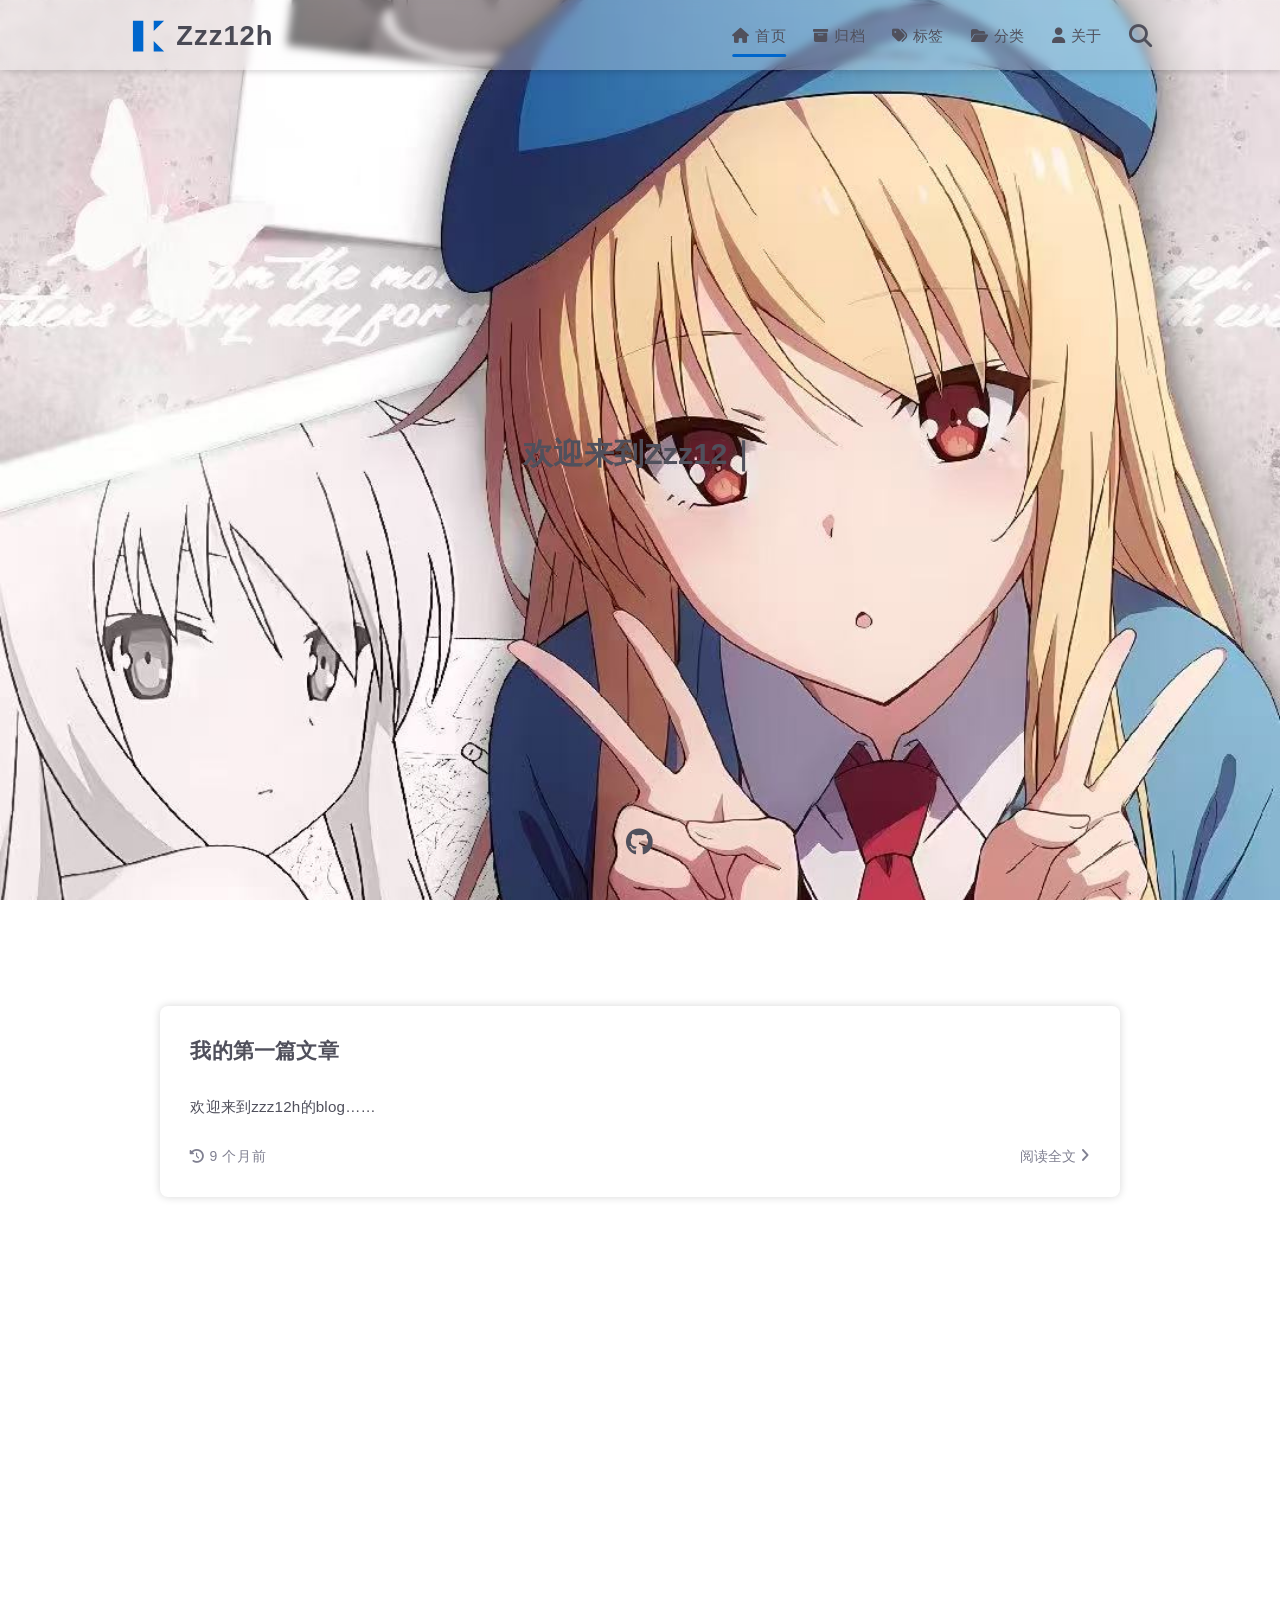
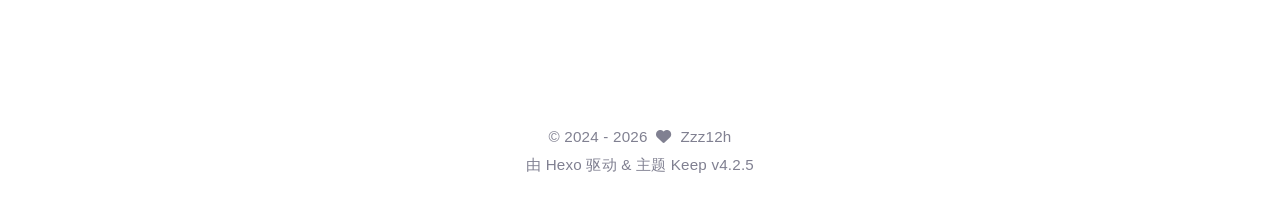
<file: index.html>
<!DOCTYPE html>
<html lang="zh-CN">
<head>
    <meta charset="utf-8">
    <meta name="viewport" content="width=device-width, initial-scale=1, maximum-scale=1">
    <meta name="keywords" content="博客, 极简, 前端">
    <meta name="description" content="这里是我的个人小站">
    <meta name="author" content="Zzz12h">
    
    <title>
        
        Zzz12h
    </title>
    
<link rel="stylesheet" href="/css/style.css">

    
        <link rel="shortcut icon" href="/images/logo.svg">
    
    
<link rel="stylesheet" href="/font/css/fontawesome.min.css">

    
<link rel="stylesheet" href="/font/css/regular.min.css">

    
<link rel="stylesheet" href="/font/css/solid.min.css">

    
<link rel="stylesheet" href="/font/css/brands.min.css">

    
        
            
        
    
    <script class="keep-theme-configurations">
    const KEEP = window.KEEP || {}
    KEEP.hexo_config = {"hostname":"example.com","root":"/","language":"zh-CN","path":"search.xml"}
    KEEP.theme_config = {"base_info":{"primary_color":"#0066cc","title":"Zzz12h","author":"Zzz12h","avatar":"/images/avatar.svg","logo":"/images/logo.svg","favicon":"/images/logo.svg"},"menu":{"home":"/","archives":"/archives","Home":"/ || fas fa-home","Archives":"/archives || fas fa-box-archive","Tags":"/tags || fas fa-tags","Categories":"/categories || fas fa-folder-open","About":"/about || fas fa-user"},"first_screen":{"enable":true,"background_img":"/images/my-bg.jpg","background_img_dark":"/images/my-bg.jpg","description":"欢迎来到Zzz12h的blog！","hitokoto":false},"social_contact":{"enable":true,"links":{"github":"https://github.com/zzz12h","weixin":null,"qq":null,"weibo":null,"zhihu":null,"twitter":null,"x":null,"facebook":null,"email":null}},"scroll":{"progress_bar":false,"percent":false,"hide_header":true},"home":{"announcement":null,"category":false,"tag":false,"post_datetime":"updated"},"post":{"author_badge":{"enable":true,"level_badge":true,"custom_badge":["One","Two","Three"]},"word_count":{"wordcount":true,"min2read":true,"enable":true},"datetime_format":"YYYY-MM-DD HH:mm:ss","copyright_info":true,"share":false,"reward":{"enable":false,"img_link":null,"text":null,"icon":null},"toc":{"enable":true}},"code_block":{"tools":{"enable":false,"style":"default"},"highlight_theme":"default"},"toc":{"enable":false,"number":false,"expand_all":false,"init_open":true,"layout":"right"},"website_count":{"busuanzi_count":{"enable":true,"site_uv":true,"site_pv":true,"page_pv":true}},"local_search":{"enable":true,"preload":true},"comment":{"enable":true,"use":"giscus","valine":{"appid":null,"appkey":null,"server_urls":null,"placeholder":null},"gitalk":{"github_id":null,"github_admins":null,"repository":null,"client_id":null,"client_secret":null,"proxy":null},"twikoo":{"env_id":null,"region":null,"version":"1.6.39"},"waline":{"server_url":null,"reaction":false,"version":"3.3.2"},"giscus":{"repo":"zzz12h/zzz12h.github.io","repo_id":"R_kgDORac9SQ","category":"Announcements","category_id":"DIC_kwDORac9Sc4C3Zkh","reactions_enabled":true},"artalk":{"server":null},"disqus":{"shortname":null}},"rss":{"enable":false},"lazyload":{"enable":false},"cdn":{"enable":false,"provider":"cdnjs"},"pjax":{"enable":false},"footer":{"since":2024,"word_count":false,"site_deploy":{"enable":false,"provider":"github","url":null},"record":{"enable":false,"list":[{"code":null,"link":null}]},"site_uv":true,"site_pv":true},"inject":{"enable":true,"css":[null],"js":[null],"head":["<link rel=\"stylesheet\" href=\"https://unpkg.com/lxgw-wenkai-screen-webfont@1.1.0/style.css\">","<style>body { font-family: \"LXGW WenKai\", sans-serif !important; line-height: 1.8 !important; }</style>"]},"root":"","source_data":{},"version":"4.2.5"}
    KEEP.language_ago = {"second":"%s 秒前","minute":"%s 分钟前","hour":"%s 小时前","day":"%s 天前","week":"%s 周前","month":"%s 个月前","year":"%s 年前"}
    KEEP.language_code_block = {"copy":"复制代码","copied":"已复制","fold":"折叠代码块","folded":"已折叠"}
    KEEP.language_copy_copyright = {"copy":"复制版权信息","copied":"已复制","title":"原文标题","author":"原文作者","link":"原文链接"}
  </script>
<meta name="generator" content="Hexo 7.3.0"></head>


<body>
<div class="progress-bar-container">
    

    
</div>



<main class="page-container border-box">
    <!-- home first screen  -->
    
        
<div class="first-screen-container border-box flex-center fade-in-down-animation">
    <div class="first-screen-content border-box">
        <div class="top-placeholder border-box"></div>

        <div class="middle-placeholder border-box">
            
                <div class="description border-box">
                    
                        
                            
                                <div class="desc-item border-box"><span class="desc">欢迎来到Zzz12h的blog！</span><span class="cursor">｜</span></div>
                            
                        
                    
                </div>
            

            
        </div>

        <div class="bottom-placeholder border-box">
            
                <div class="sc-icon-list border-box">
                    <!-- fontawesome icons -->
                    
                        
                            
                            <div class="tooltip sc-icon-item "
                                 data-tooltip-content="GitHub"
                                 
                                 
                            >
                                
                                    
                                    
                                        <a target="_blank" href="https://github.com/zzz12h">
                                            <i class="fab fa-github"></i>
                                        </a>
                                    
                                
                            </div>
                        
                    
                        
                    
                        
                    
                        
                    
                        
                    
                        
                    
                        
                    
                        
                    
                        
                    

                    <!-- custom svg icons -->
                    
                    
                </div>
            
        </div>
    </div>
</div>

    

    <!-- page content -->
    <div class="page-main-content border-box is-home">
        <div class="page-main-content-top">
            
<header class="header-wrapper transparent-1">

    <div class="border-box header-content has-first-screen">
        <div class="left flex-start border-box">
            
                <a class="logo-image border-box" href="/">
                    <img src="/images/logo.svg">
                </a>
            
            <a class="site-name border-box" href="/">
               Zzz12h
            </a>
        </div>

        <div class="right border-box">
            <div class="pc border-box">
                <ul class="menu-list border-box">
                    
                        
                        <li class="menu-item flex-start border-box active">
                            <a class="menu-text-color border-box" href="/">
                                
                                    <i class="menu-text-color menu-icon fas fa-home"></i>
                                
                                首页
                                
                            </a>
                            
                        </li>
                    
                        
                        <li class="menu-item flex-start border-box">
                            <a class="menu-text-color border-box" href="/archives">
                                
                                    <i class="menu-text-color menu-icon fas fa-box-archive"></i>
                                
                                归档
                                
                            </a>
                            
                        </li>
                    
                        
                        <li class="menu-item flex-start border-box">
                            <a class="menu-text-color border-box" href="/tags">
                                
                                    <i class="menu-text-color menu-icon fas fa-tags"></i>
                                
                                标签
                                
                            </a>
                            
                        </li>
                    
                        
                        <li class="menu-item flex-start border-box">
                            <a class="menu-text-color border-box" href="/categories">
                                
                                    <i class="menu-text-color menu-icon fas fa-folder-open"></i>
                                
                                分类
                                
                            </a>
                            
                        </li>
                    
                        
                        <li class="menu-item flex-start border-box">
                            <a class="menu-text-color border-box" href="/about">
                                
                                    <i class="menu-text-color menu-icon fas fa-user"></i>
                                
                                关于
                                
                            </a>
                            
                        </li>
                    
                    
                        <li class="menu-item search search-popup-trigger">
                            <i class="menu-text-color fas search fa-search"></i>
                        </li>
                    
                </ul>
            </div>
            <div class="mobile border-box flex-start">
                
                    <div class="icon-item search search-popup-trigger"><i class="fas fa-search"></i></div>
                
                <div class="icon-item menu-bar">
                    <div class="menu-bar-middle"></div>
                </div>
            </div>
        </div>
    </div>

    <div class="header-drawer">
        <ul class="drawer-menu-list border-box">
            
                
                <li class="drawer-menu-item border-box not-sub-menu active">
                    <label class="drawer-menu-label border-box">
                        <a class="drawer-menu-text-color left-side flex-start border-box" href="/">
                            
                                <span class="menu-icon-wrap border-box flex-center">
                                    <i class="drawer-menu-text-color menu-icon fas fa-home"></i>
                                </span>
                            
                            首页
                        </a>
                        
                    </label>
                    
                </li>
            
                
                <li class="drawer-menu-item border-box not-sub-menu">
                    <label class="drawer-menu-label border-box">
                        <a class="drawer-menu-text-color left-side flex-start border-box" href="/archives">
                            
                                <span class="menu-icon-wrap border-box flex-center">
                                    <i class="drawer-menu-text-color menu-icon fas fa-box-archive"></i>
                                </span>
                            
                            归档
                        </a>
                        
                    </label>
                    
                </li>
            
                
                <li class="drawer-menu-item border-box not-sub-menu">
                    <label class="drawer-menu-label border-box">
                        <a class="drawer-menu-text-color left-side flex-start border-box" href="/tags">
                            
                                <span class="menu-icon-wrap border-box flex-center">
                                    <i class="drawer-menu-text-color menu-icon fas fa-tags"></i>
                                </span>
                            
                            标签
                        </a>
                        
                    </label>
                    
                </li>
            
                
                <li class="drawer-menu-item border-box not-sub-menu">
                    <label class="drawer-menu-label border-box">
                        <a class="drawer-menu-text-color left-side flex-start border-box" href="/categories">
                            
                                <span class="menu-icon-wrap border-box flex-center">
                                    <i class="drawer-menu-text-color menu-icon fas fa-folder-open"></i>
                                </span>
                            
                            分类
                        </a>
                        
                    </label>
                    
                </li>
            
                
                <li class="drawer-menu-item border-box not-sub-menu">
                    <label class="drawer-menu-label border-box">
                        <a class="drawer-menu-text-color left-side flex-start border-box" href="/about">
                            
                                <span class="menu-icon-wrap border-box flex-center">
                                    <i class="drawer-menu-text-color menu-icon fas fa-user"></i>
                                </span>
                            
                            关于
                        </a>
                        
                    </label>
                    
                </li>
            
        </ul>
    </div>

    <div class="window-mask"></div>

</header>


        </div>

        <div class="page-main-content-middle border-box">

            <div class="main-content border-box">
                

                    <div class="home-content-container fade-in-down-animation">
    
    <ul class="home-post-list border-box">
        
            <li class="home-post-item">

                

                <div class="home-post-item-bottom border-box">
                    
                    <h3 class="home-post-title border-box">
                        <a href="/2026/02/27/%E6%88%91%E7%9A%84%E7%AC%AC%E4%B8%80%E7%AF%87%E6%96%87%E7%AB%A0/">
                            我的第一篇文章
                        </a>
                    </h3>

                    <div class="home-post-content keep-markdown-body">
                        
                            欢迎来到zzz12h的blog……

                        
                    </div>

                    

<div class="post-meta-info-container border-box home">
    <div class="post-meta-info border-box">
        
            <span class="meta-info-item border-box">
                <i class="icon fa-solid fa-history"></i>&nbsp;<span class="home-post-history"
                                                                                data-updated="Fri Feb 27 2026 22:32:51 GMT+0800"
                >2026-02-27 22:32:51</span>
            </span>
        

        

        

        

        
        
        
        
    </div>

    
        <a class="home-read-more" href="/2026/02/27/%E6%88%91%E7%9A%84%E7%AC%AC%E4%B8%80%E7%AF%87%E6%96%87%E7%AB%A0/">阅读全文&nbsp;<i class="icon fas fa-angle-right"></i></a>
    
</div>

                </div>
            </li>
        
    </ul>
    



</div>


                
            </div>
        </div>

        <div class="page-main-content-bottom border-box">
            
<footer class="footer border-box">
    <div class="copyright-info info-item">
    &copy;&nbsp;<span>2024</span>&nbsp;-&nbsp;2026
    
            &nbsp;<i class="fas fa-heart icon-animate"></i>&nbsp;&nbsp;<a href="/">Zzz12h</a>
        
    </div>

    <div class="theme-info info-item">
        由&nbsp;<a target="_blank" href="https://hexo.io">Hexo</a>&nbsp;驱动&nbsp;&&nbsp;主题&nbsp;<a class="keep-version" target="_blank" href="https://github.com/XPoet/hexo-theme-keep">Keep</a>
    </div>

    

    
        <div class="count-info info-item">
            

            
                <span class="count-item border-box uv">
                    <span class="item-type border-box">访客数</span>
                    <span class="item-value border-box uv" id="busuanzi_value_site_uv"></span>
                </span>
            

            
                <span class="count-item border-box pv">
                    <span class="item-type border-box">访问量</span>
                    <span class="item-value border-box pv" id="busuanzi_value_site_pv"></span>
                </span>
            
        </div>
    

    
</footer>

        </div>
    </div>

    <!-- post tools -->
    

    <!-- side tools -->
    <div class="side-tools">
        <div class="side-tools-container border-box side-tools-show-handle">
    <ul class="side-tools-list side-tools-show-handle border-box">
        <li class="tools-item tool-font-adjust-plus flex-center">
            <i class="fas fa-search-plus"></i>
        </li>

        <li class="tools-item tool-font-adjust-minus flex-center">
            <i class="fas fa-search-minus"></i>
        </li>

        <!-- toggle mode -->
        
            <li class="tools-item tool-toggle-theme-mode flex-center">
                <i class="fas fa-moon"></i>
            </li>
        

        <!-- rss -->
        

        <!-- to bottom -->
        <li class="tools-item tool-scroll-to-bottom flex-center">
            <i class="fas fa-arrow-down"></i>
        </li>
    </ul>

    <ul class="exposed-tools-list border-box">
        

        

        <li class="tools-item tool-toggle-show flex-center">
            <i class="fas fa-cog fa-spin"></i>
        </li>

        <li class="tools-item tool-scroll-to-top flex-center show-arrow">
            <i class="arrow fas fa-arrow-up"></i>
            <span class="percent"></span>
        </li>
    </ul>
</div>

    </div>

    <!-- image mask -->
    <div class="zoom-in-image-mask">
    <img class="zoom-in-image">
</div>


    <!-- local search -->
    
        <div class="search-pop-overlay">
    <div class="popup search-popup">
        <div class="search-header">
          <span class="search-input-field-pre">
            <i class="fas fa-keyboard"></i>
          </span>
            <div class="search-input-container">
                <input autocomplete="off"
                       autocorrect="off"
                       autocapitalize="off"
                       placeholder="搜索..."
                       spellcheck="false"
                       type="search"
                       class="search-input"
                >
            </div>
            <span class="close-popup-btn">
                <i class="fas fa-times"></i>
            </span>
        </div>
        <div id="search-result">
            <div id="no-result">
                <i class="fas fa-spinner fa-pulse fa-5x fa-fw"></i>
            </div>
        </div>
    </div>
</div>

    

    <!-- tablet toc -->
    
</main>






<!-- common js -->

<script src="/js/utils.js"></script>

<script src="/js/header-shrink.js"></script>

<script src="/js/back2top.js"></script>

<script src="/js/toggle-theme.js"></script>

<script src="/js/code-block.js"></script>

<script src="/js/main.js"></script>

<script src="/js/libs/anime.min.js"></script>


<!-- local search -->

    
<script src="/js/local-search.js"></script>



<!-- lazyload -->


<div class="">
    <!-- home page -->
    
        
<script src="/js/page/home-page.js"></script>

    

    <!-- post page -->
    

    <!-- categories page -->
    

    <!-- links page -->
    

    <!-- photos page -->
    

    <!-- tools page -->
    
</div>

<!-- mermaid -->


<!-- pjax -->



    
        
    

</body>
</html>
</file>
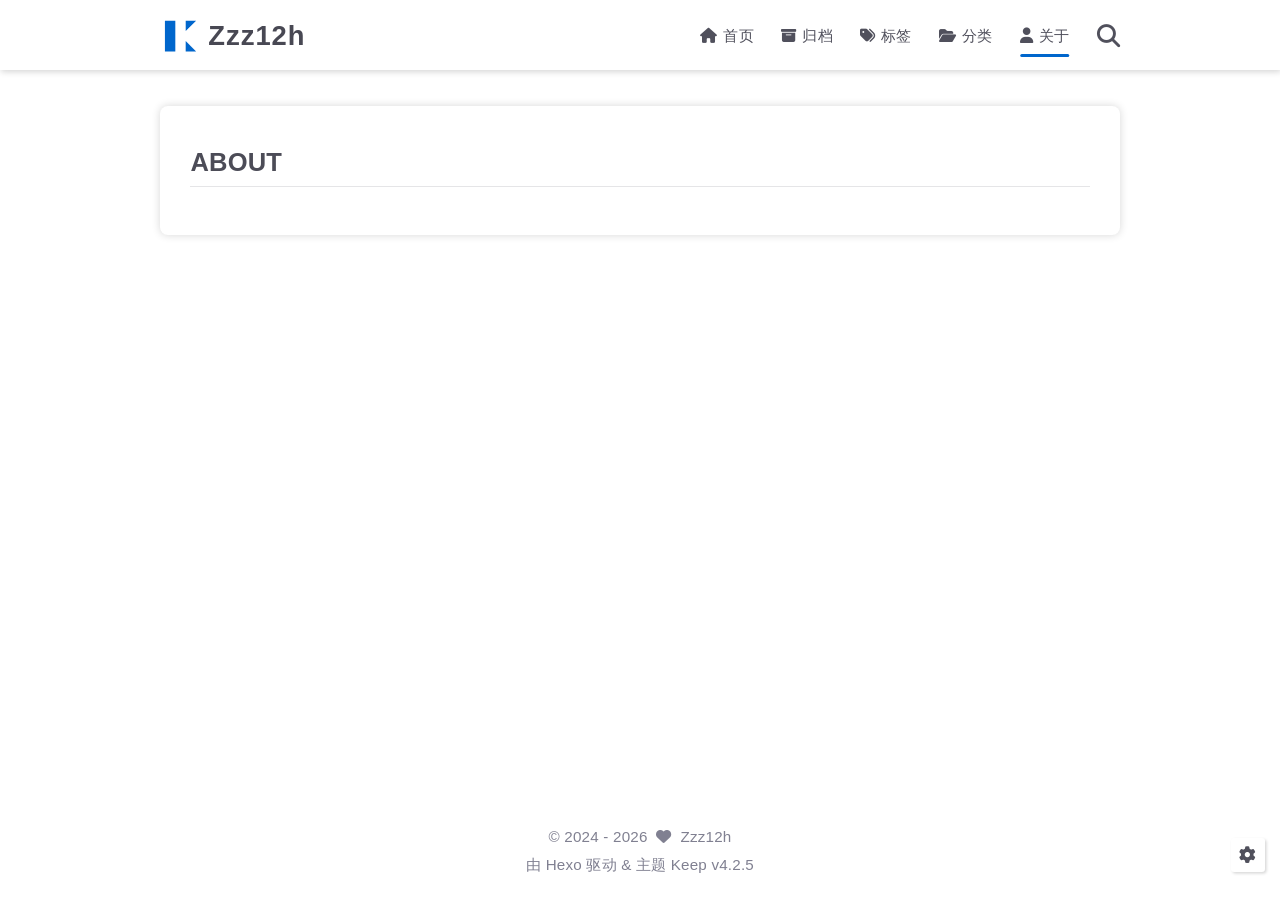
<file: about/index.html>
<!DOCTYPE html>
<html lang="zh-CN">
<head>
    <meta charset="utf-8">
    <meta name="viewport" content="width=device-width, initial-scale=1, maximum-scale=1">
    <meta name="keywords" content="博客, 极简, 前端">
    <meta name="description" content="这里是我的个人小站">
    <meta name="author" content="Zzz12h">
    
    <title>
        
            关于 |
        
        Zzz12h
    </title>
    
<link rel="stylesheet" href="/css/style.css">

    
        <link rel="shortcut icon" href="/images/logo.svg">
    
    
<link rel="stylesheet" href="/font/css/fontawesome.min.css">

    
<link rel="stylesheet" href="/font/css/regular.min.css">

    
<link rel="stylesheet" href="/font/css/solid.min.css">

    
<link rel="stylesheet" href="/font/css/brands.min.css">

    
        
            
        
    
    <script class="keep-theme-configurations">
    const KEEP = window.KEEP || {}
    KEEP.hexo_config = {"hostname":"example.com","root":"/","language":"zh-CN","path":"search.xml"}
    KEEP.theme_config = {"base_info":{"primary_color":"#0066cc","title":"Zzz12h","author":"Zzz12h","avatar":"/images/avatar.svg","logo":"/images/logo.svg","favicon":"/images/logo.svg"},"menu":{"home":"/","archives":"/archives","Home":"/ || fas fa-home","Archives":"/archives || fas fa-box-archive","Tags":"/tags || fas fa-tags","Categories":"/categories || fas fa-folder-open","About":"/about || fas fa-user"},"first_screen":{"enable":true,"background_img":"/images/my-bg.jpg","background_img_dark":"/images/my-bg.jpg","description":"欢迎来到Zzz12h的blog！","hitokoto":false},"social_contact":{"enable":true,"links":{"github":"https://github.com/zzz12h","weixin":null,"qq":null,"weibo":null,"zhihu":null,"twitter":null,"x":null,"facebook":null,"email":null}},"scroll":{"progress_bar":false,"percent":false,"hide_header":true},"home":{"announcement":null,"category":false,"tag":false,"post_datetime":"updated"},"post":{"author_badge":{"enable":true,"level_badge":true,"custom_badge":["One","Two","Three"]},"word_count":{"wordcount":true,"min2read":true,"enable":true},"datetime_format":"YYYY-MM-DD HH:mm:ss","copyright_info":true,"share":false,"reward":{"enable":false,"img_link":null,"text":null,"icon":null},"toc":{"enable":true}},"code_block":{"tools":{"enable":false,"style":"default"},"highlight_theme":"default"},"toc":{"enable":false,"number":false,"expand_all":false,"init_open":true,"layout":"right"},"website_count":{"busuanzi_count":{"enable":true,"site_uv":true,"site_pv":true,"page_pv":true}},"local_search":{"enable":true,"preload":true},"comment":{"enable":true,"use":"giscus","valine":{"appid":null,"appkey":null,"server_urls":null,"placeholder":null},"gitalk":{"github_id":null,"github_admins":null,"repository":null,"client_id":null,"client_secret":null,"proxy":null},"twikoo":{"env_id":null,"region":null,"version":"1.6.39"},"waline":{"server_url":null,"reaction":false,"version":"3.3.2"},"giscus":{"repo":"zzz12h/zzz12h.github.io","repo_id":"R_kgDORac9SQ","category":"Announcements","category_id":"DIC_kwDORac9Sc4C3Zkh","reactions_enabled":true},"artalk":{"server":null},"disqus":{"shortname":null}},"rss":{"enable":false},"lazyload":{"enable":false},"cdn":{"enable":false,"provider":"cdnjs"},"pjax":{"enable":false},"footer":{"since":2024,"word_count":false,"site_deploy":{"enable":false,"provider":"github","url":null},"record":{"enable":false,"list":[{"code":null,"link":null}]},"site_uv":true,"site_pv":true},"inject":{"enable":true,"css":[null],"js":[null],"head":["<link rel=\"stylesheet\" href=\"https://unpkg.com/lxgw-wenkai-screen-webfont@1.1.0/style.css\">","<style>body { font-family: \"LXGW WenKai\", sans-serif !important; line-height: 1.8 !important; }</style>"]},"root":"","source_data":{},"version":"4.2.5"}
    KEEP.language_ago = {"second":"%s 秒前","minute":"%s 分钟前","hour":"%s 小时前","day":"%s 天前","week":"%s 周前","month":"%s 个月前","year":"%s 年前"}
    KEEP.language_code_block = {"copy":"复制代码","copied":"已复制","fold":"折叠代码块","folded":"已折叠"}
    KEEP.language_copy_copyright = {"copy":"复制版权信息","copied":"已复制","title":"原文标题","author":"原文作者","link":"原文链接"}
  </script>
<meta name="generator" content="Hexo 7.3.0"></head>


<body>
<div class="progress-bar-container">
    

    
</div>



<main class="page-container border-box">
    <!-- home first screen  -->
    

    <!-- page content -->
    <div class="page-main-content border-box">
        <div class="page-main-content-top">
            
<header class="header-wrapper">

    <div class="border-box header-content">
        <div class="left flex-start border-box">
            
                <a class="logo-image border-box" href="/">
                    <img src="/images/logo.svg">
                </a>
            
            <a class="site-name border-box" href="/">
               Zzz12h
            </a>
        </div>

        <div class="right border-box">
            <div class="pc border-box">
                <ul class="menu-list border-box">
                    
                        
                        <li class="menu-item flex-start border-box">
                            <a class="menu-text-color border-box" href="/">
                                
                                    <i class="menu-text-color menu-icon fas fa-home"></i>
                                
                                首页
                                
                            </a>
                            
                        </li>
                    
                        
                        <li class="menu-item flex-start border-box">
                            <a class="menu-text-color border-box" href="/archives">
                                
                                    <i class="menu-text-color menu-icon fas fa-box-archive"></i>
                                
                                归档
                                
                            </a>
                            
                        </li>
                    
                        
                        <li class="menu-item flex-start border-box">
                            <a class="menu-text-color border-box" href="/tags">
                                
                                    <i class="menu-text-color menu-icon fas fa-tags"></i>
                                
                                标签
                                
                            </a>
                            
                        </li>
                    
                        
                        <li class="menu-item flex-start border-box">
                            <a class="menu-text-color border-box" href="/categories">
                                
                                    <i class="menu-text-color menu-icon fas fa-folder-open"></i>
                                
                                分类
                                
                            </a>
                            
                        </li>
                    
                        
                        <li class="menu-item flex-start border-box active">
                            <a class="menu-text-color border-box" href="/about">
                                
                                    <i class="menu-text-color menu-icon fas fa-user"></i>
                                
                                关于
                                
                            </a>
                            
                        </li>
                    
                    
                        <li class="menu-item search search-popup-trigger">
                            <i class="menu-text-color fas search fa-search"></i>
                        </li>
                    
                </ul>
            </div>
            <div class="mobile border-box flex-start">
                
                    <div class="icon-item search search-popup-trigger"><i class="fas fa-search"></i></div>
                
                <div class="icon-item menu-bar">
                    <div class="menu-bar-middle"></div>
                </div>
            </div>
        </div>
    </div>

    <div class="header-drawer">
        <ul class="drawer-menu-list border-box">
            
                
                <li class="drawer-menu-item border-box not-sub-menu">
                    <label class="drawer-menu-label border-box">
                        <a class="drawer-menu-text-color left-side flex-start border-box" href="/">
                            
                                <span class="menu-icon-wrap border-box flex-center">
                                    <i class="drawer-menu-text-color menu-icon fas fa-home"></i>
                                </span>
                            
                            首页
                        </a>
                        
                    </label>
                    
                </li>
            
                
                <li class="drawer-menu-item border-box not-sub-menu">
                    <label class="drawer-menu-label border-box">
                        <a class="drawer-menu-text-color left-side flex-start border-box" href="/archives">
                            
                                <span class="menu-icon-wrap border-box flex-center">
                                    <i class="drawer-menu-text-color menu-icon fas fa-box-archive"></i>
                                </span>
                            
                            归档
                        </a>
                        
                    </label>
                    
                </li>
            
                
                <li class="drawer-menu-item border-box not-sub-menu">
                    <label class="drawer-menu-label border-box">
                        <a class="drawer-menu-text-color left-side flex-start border-box" href="/tags">
                            
                                <span class="menu-icon-wrap border-box flex-center">
                                    <i class="drawer-menu-text-color menu-icon fas fa-tags"></i>
                                </span>
                            
                            标签
                        </a>
                        
                    </label>
                    
                </li>
            
                
                <li class="drawer-menu-item border-box not-sub-menu">
                    <label class="drawer-menu-label border-box">
                        <a class="drawer-menu-text-color left-side flex-start border-box" href="/categories">
                            
                                <span class="menu-icon-wrap border-box flex-center">
                                    <i class="drawer-menu-text-color menu-icon fas fa-folder-open"></i>
                                </span>
                            
                            分类
                        </a>
                        
                    </label>
                    
                </li>
            
                
                <li class="drawer-menu-item border-box not-sub-menu active">
                    <label class="drawer-menu-label border-box">
                        <a class="drawer-menu-text-color left-side flex-start border-box" href="/about">
                            
                                <span class="menu-icon-wrap border-box flex-center">
                                    <i class="drawer-menu-text-color menu-icon fas fa-user"></i>
                                </span>
                            
                            关于
                        </a>
                        
                    </label>
                    
                </li>
            
        </ul>
    </div>

    <div class="window-mask"></div>

</header>


        </div>

        <div class="page-main-content-middle border-box">

            <div class="main-content border-box">
                

                    

<div class="fade-in-down-animation">
    <div class="page-template-container border-box keep-container ">
        <!-- page top -->
        

        <!-- page bottom -->
        <div class="page-template-bottom border-box">
            <!-- use page template -->
            

            <!-- page content -->
            <div class="page-content border-box keep-markdown-body ">
                
                    <h1>ABOUT</h1>
                
            </div>

            <!-- comment plugin -->
            
        </div>
    </div>
</div>


                
            </div>
        </div>

        <div class="page-main-content-bottom border-box">
            
<footer class="footer border-box">
    <div class="copyright-info info-item">
    &copy;&nbsp;<span>2024</span>&nbsp;-&nbsp;2026
    
            &nbsp;<i class="fas fa-heart icon-animate"></i>&nbsp;&nbsp;<a href="/">Zzz12h</a>
        
    </div>

    <div class="theme-info info-item">
        由&nbsp;<a target="_blank" href="https://hexo.io">Hexo</a>&nbsp;驱动&nbsp;&&nbsp;主题&nbsp;<a class="keep-version" target="_blank" href="https://github.com/XPoet/hexo-theme-keep">Keep</a>
    </div>

    

    
        <div class="count-info info-item">
            

            
                <span class="count-item border-box uv">
                    <span class="item-type border-box">访客数</span>
                    <span class="item-value border-box uv" id="busuanzi_value_site_uv"></span>
                </span>
            

            
                <span class="count-item border-box pv">
                    <span class="item-type border-box">访问量</span>
                    <span class="item-value border-box pv" id="busuanzi_value_site_pv"></span>
                </span>
            
        </div>
    

    
</footer>

        </div>
    </div>

    <!-- post tools -->
    

    <!-- side tools -->
    <div class="side-tools">
        <div class="side-tools-container border-box ">
    <ul class="side-tools-list side-tools-show-handle border-box">
        <li class="tools-item tool-font-adjust-plus flex-center">
            <i class="fas fa-search-plus"></i>
        </li>

        <li class="tools-item tool-font-adjust-minus flex-center">
            <i class="fas fa-search-minus"></i>
        </li>

        <!-- toggle mode -->
        
            <li class="tools-item tool-toggle-theme-mode flex-center">
                <i class="fas fa-moon"></i>
            </li>
        

        <!-- rss -->
        

        <!-- to bottom -->
        <li class="tools-item tool-scroll-to-bottom flex-center">
            <i class="fas fa-arrow-down"></i>
        </li>
    </ul>

    <ul class="exposed-tools-list border-box">
        

        

        <li class="tools-item tool-toggle-show flex-center">
            <i class="fas fa-cog fa-spin"></i>
        </li>

        <li class="tools-item tool-scroll-to-top flex-center show-arrow">
            <i class="arrow fas fa-arrow-up"></i>
            <span class="percent"></span>
        </li>
    </ul>
</div>

    </div>

    <!-- image mask -->
    <div class="zoom-in-image-mask">
    <img class="zoom-in-image">
</div>


    <!-- local search -->
    
        <div class="search-pop-overlay">
    <div class="popup search-popup">
        <div class="search-header">
          <span class="search-input-field-pre">
            <i class="fas fa-keyboard"></i>
          </span>
            <div class="search-input-container">
                <input autocomplete="off"
                       autocorrect="off"
                       autocapitalize="off"
                       placeholder="搜索..."
                       spellcheck="false"
                       type="search"
                       class="search-input"
                >
            </div>
            <span class="close-popup-btn">
                <i class="fas fa-times"></i>
            </span>
        </div>
        <div id="search-result">
            <div id="no-result">
                <i class="fas fa-spinner fa-pulse fa-5x fa-fw"></i>
            </div>
        </div>
    </div>
</div>

    

    <!-- tablet toc -->
    
</main>





<!-- common js -->

<script src="/js/utils.js"></script>

<script src="/js/header-shrink.js"></script>

<script src="/js/back2top.js"></script>

<script src="/js/toggle-theme.js"></script>

<script src="/js/code-block.js"></script>

<script src="/js/main.js"></script>

<script src="/js/libs/anime.min.js"></script>


<!-- local search -->

    
<script src="/js/local-search.js"></script>



<!-- lazyload -->


<div class="">
    <!-- home page -->
    

    <!-- post page -->
    

    <!-- categories page -->
    

    <!-- links page -->
    

    <!-- photos page -->
    

    <!-- tools page -->
    
</div>

<!-- mermaid -->


<!-- pjax -->



    
        
    

</body>
</html>
</file>
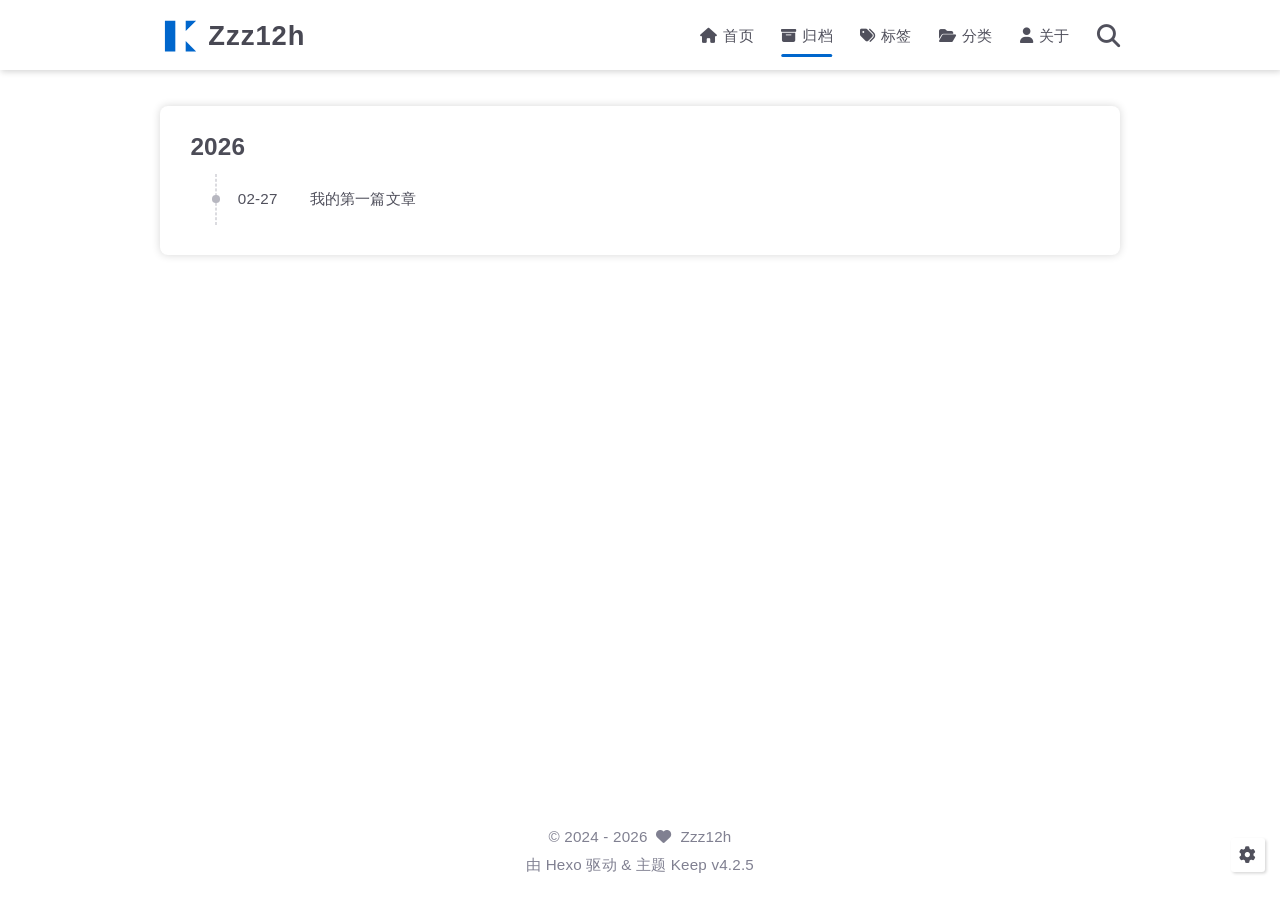
<file: archives/index.html>
<!DOCTYPE html>
<html lang="zh-CN">
<head>
    <meta charset="utf-8">
    <meta name="viewport" content="width=device-width, initial-scale=1, maximum-scale=1">
    <meta name="keywords" content="博客, 极简, 前端">
    <meta name="description" content="这里是我的个人小站">
    <meta name="author" content="Zzz12h">
    
    <title>
        
            归档 |
        
        Zzz12h
    </title>
    
<link rel="stylesheet" href="/css/style.css">

    
        <link rel="shortcut icon" href="/images/logo.svg">
    
    
<link rel="stylesheet" href="/font/css/fontawesome.min.css">

    
<link rel="stylesheet" href="/font/css/regular.min.css">

    
<link rel="stylesheet" href="/font/css/solid.min.css">

    
<link rel="stylesheet" href="/font/css/brands.min.css">

    
        
            
        
    
    <script class="keep-theme-configurations">
    const KEEP = window.KEEP || {}
    KEEP.hexo_config = {"hostname":"example.com","root":"/","language":"zh-CN","path":"search.xml"}
    KEEP.theme_config = {"base_info":{"primary_color":"#0066cc","title":"Zzz12h","author":"Zzz12h","avatar":"/images/avatar.svg","logo":"/images/logo.svg","favicon":"/images/logo.svg"},"menu":{"home":"/","archives":"/archives","Home":"/ || fas fa-home","Archives":"/archives || fas fa-box-archive","Tags":"/tags || fas fa-tags","Categories":"/categories || fas fa-folder-open","About":"/about || fas fa-user"},"first_screen":{"enable":true,"background_img":"/images/my-bg.jpg","background_img_dark":"/images/my-bg.jpg","description":"欢迎来到Zzz12h的blog！","hitokoto":false},"social_contact":{"enable":true,"links":{"github":"https://github.com/zzz12h","weixin":null,"qq":null,"weibo":null,"zhihu":null,"twitter":null,"x":null,"facebook":null,"email":null}},"scroll":{"progress_bar":false,"percent":false,"hide_header":true},"home":{"announcement":null,"category":false,"tag":false,"post_datetime":"updated"},"post":{"author_badge":{"enable":true,"level_badge":true,"custom_badge":["One","Two","Three"]},"word_count":{"wordcount":true,"min2read":true,"enable":true},"datetime_format":"YYYY-MM-DD HH:mm:ss","copyright_info":true,"share":false,"reward":{"enable":false,"img_link":null,"text":null,"icon":null},"toc":{"enable":true}},"code_block":{"tools":{"enable":false,"style":"default"},"highlight_theme":"default"},"toc":{"enable":false,"number":false,"expand_all":false,"init_open":true,"layout":"right"},"website_count":{"busuanzi_count":{"enable":true,"site_uv":true,"site_pv":true,"page_pv":true}},"local_search":{"enable":true,"preload":true},"comment":{"enable":true,"use":"giscus","valine":{"appid":null,"appkey":null,"server_urls":null,"placeholder":null},"gitalk":{"github_id":null,"github_admins":null,"repository":null,"client_id":null,"client_secret":null,"proxy":null},"twikoo":{"env_id":null,"region":null,"version":"1.6.39"},"waline":{"server_url":null,"reaction":false,"version":"3.3.2"},"giscus":{"repo":"zzz12h/zzz12h.github.io","repo_id":"R_kgDORac9SQ","category":"Announcements","category_id":"DIC_kwDORac9Sc4C3Zkh","reactions_enabled":true},"artalk":{"server":null},"disqus":{"shortname":null}},"rss":{"enable":false},"lazyload":{"enable":false},"cdn":{"enable":false,"provider":"cdnjs"},"pjax":{"enable":false},"footer":{"since":2024,"word_count":false,"site_deploy":{"enable":false,"provider":"github","url":null},"record":{"enable":false,"list":[{"code":null,"link":null}]},"site_uv":true,"site_pv":true},"inject":{"enable":true,"css":[null],"js":[null],"head":["<link rel=\"stylesheet\" href=\"https://unpkg.com/lxgw-wenkai-screen-webfont@1.1.0/style.css\">","<style>body { font-family: \"LXGW WenKai\", sans-serif !important; line-height: 1.8 !important; }</style>"]},"root":"","source_data":{},"version":"4.2.5"}
    KEEP.language_ago = {"second":"%s 秒前","minute":"%s 分钟前","hour":"%s 小时前","day":"%s 天前","week":"%s 周前","month":"%s 个月前","year":"%s 年前"}
    KEEP.language_code_block = {"copy":"复制代码","copied":"已复制","fold":"折叠代码块","folded":"已折叠"}
    KEEP.language_copy_copyright = {"copy":"复制版权信息","copied":"已复制","title":"原文标题","author":"原文作者","link":"原文链接"}
  </script>
<meta name="generator" content="Hexo 7.3.0"></head>


<body>
<div class="progress-bar-container">
    

    
</div>



<main class="page-container border-box">
    <!-- home first screen  -->
    

    <!-- page content -->
    <div class="page-main-content border-box">
        <div class="page-main-content-top">
            
<header class="header-wrapper">

    <div class="border-box header-content">
        <div class="left flex-start border-box">
            
                <a class="logo-image border-box" href="/">
                    <img src="/images/logo.svg">
                </a>
            
            <a class="site-name border-box" href="/">
               Zzz12h
            </a>
        </div>

        <div class="right border-box">
            <div class="pc border-box">
                <ul class="menu-list border-box">
                    
                        
                        <li class="menu-item flex-start border-box">
                            <a class="menu-text-color border-box" href="/">
                                
                                    <i class="menu-text-color menu-icon fas fa-home"></i>
                                
                                首页
                                
                            </a>
                            
                        </li>
                    
                        
                        <li class="menu-item flex-start border-box active">
                            <a class="menu-text-color border-box" href="/archives">
                                
                                    <i class="menu-text-color menu-icon fas fa-box-archive"></i>
                                
                                归档
                                
                            </a>
                            
                        </li>
                    
                        
                        <li class="menu-item flex-start border-box">
                            <a class="menu-text-color border-box" href="/tags">
                                
                                    <i class="menu-text-color menu-icon fas fa-tags"></i>
                                
                                标签
                                
                            </a>
                            
                        </li>
                    
                        
                        <li class="menu-item flex-start border-box">
                            <a class="menu-text-color border-box" href="/categories">
                                
                                    <i class="menu-text-color menu-icon fas fa-folder-open"></i>
                                
                                分类
                                
                            </a>
                            
                        </li>
                    
                        
                        <li class="menu-item flex-start border-box">
                            <a class="menu-text-color border-box" href="/about">
                                
                                    <i class="menu-text-color menu-icon fas fa-user"></i>
                                
                                关于
                                
                            </a>
                            
                        </li>
                    
                    
                        <li class="menu-item search search-popup-trigger">
                            <i class="menu-text-color fas search fa-search"></i>
                        </li>
                    
                </ul>
            </div>
            <div class="mobile border-box flex-start">
                
                    <div class="icon-item search search-popup-trigger"><i class="fas fa-search"></i></div>
                
                <div class="icon-item menu-bar">
                    <div class="menu-bar-middle"></div>
                </div>
            </div>
        </div>
    </div>

    <div class="header-drawer">
        <ul class="drawer-menu-list border-box">
            
                
                <li class="drawer-menu-item border-box not-sub-menu">
                    <label class="drawer-menu-label border-box">
                        <a class="drawer-menu-text-color left-side flex-start border-box" href="/">
                            
                                <span class="menu-icon-wrap border-box flex-center">
                                    <i class="drawer-menu-text-color menu-icon fas fa-home"></i>
                                </span>
                            
                            首页
                        </a>
                        
                    </label>
                    
                </li>
            
                
                <li class="drawer-menu-item border-box not-sub-menu active">
                    <label class="drawer-menu-label border-box">
                        <a class="drawer-menu-text-color left-side flex-start border-box" href="/archives">
                            
                                <span class="menu-icon-wrap border-box flex-center">
                                    <i class="drawer-menu-text-color menu-icon fas fa-box-archive"></i>
                                </span>
                            
                            归档
                        </a>
                        
                    </label>
                    
                </li>
            
                
                <li class="drawer-menu-item border-box not-sub-menu">
                    <label class="drawer-menu-label border-box">
                        <a class="drawer-menu-text-color left-side flex-start border-box" href="/tags">
                            
                                <span class="menu-icon-wrap border-box flex-center">
                                    <i class="drawer-menu-text-color menu-icon fas fa-tags"></i>
                                </span>
                            
                            标签
                        </a>
                        
                    </label>
                    
                </li>
            
                
                <li class="drawer-menu-item border-box not-sub-menu">
                    <label class="drawer-menu-label border-box">
                        <a class="drawer-menu-text-color left-side flex-start border-box" href="/categories">
                            
                                <span class="menu-icon-wrap border-box flex-center">
                                    <i class="drawer-menu-text-color menu-icon fas fa-folder-open"></i>
                                </span>
                            
                            分类
                        </a>
                        
                    </label>
                    
                </li>
            
                
                <li class="drawer-menu-item border-box not-sub-menu">
                    <label class="drawer-menu-label border-box">
                        <a class="drawer-menu-text-color left-side flex-start border-box" href="/about">
                            
                                <span class="menu-icon-wrap border-box flex-center">
                                    <i class="drawer-menu-text-color menu-icon fas fa-user"></i>
                                </span>
                            
                            关于
                        </a>
                        
                    </label>
                    
                </li>
            
        </ul>
    </div>

    <div class="window-mask"></div>

</header>


        </div>

        <div class="page-main-content-middle border-box">

            <div class="main-content border-box">
                

                    <div class="fade-in-down-animation">
    <div class="archives-container">
        <div class="archives-timeline border-box">
            
<div class="archive-list-container border-box">
    
        <section class="archive-item border-box">
            <div class="archive-item-header border-box">
                <span class="archive-year">2026</span>
            </div>
            <ul class="archive-item-body border-box">
                
                    <li class="post-item border-box">
                        <span class="starting-point border-box flex-center"></span>
                        <span class="post-date border-box">02-27</span>
                        <a class="post-title border-box text-ellipsis"
                           href="/2026/02/27/%E6%88%91%E7%9A%84%E7%AC%AC%E4%B8%80%E7%AF%87%E6%96%87%E7%AB%A0/"
                        >我的第一篇文章</a>
                    </li>
                
            </ul>
        </section>
    
</div>

        </div>
    </div>
    



</div>


                
            </div>
        </div>

        <div class="page-main-content-bottom border-box">
            
<footer class="footer border-box">
    <div class="copyright-info info-item">
    &copy;&nbsp;<span>2024</span>&nbsp;-&nbsp;2026
    
            &nbsp;<i class="fas fa-heart icon-animate"></i>&nbsp;&nbsp;<a href="/">Zzz12h</a>
        
    </div>

    <div class="theme-info info-item">
        由&nbsp;<a target="_blank" href="https://hexo.io">Hexo</a>&nbsp;驱动&nbsp;&&nbsp;主题&nbsp;<a class="keep-version" target="_blank" href="https://github.com/XPoet/hexo-theme-keep">Keep</a>
    </div>

    

    
        <div class="count-info info-item">
            

            
                <span class="count-item border-box uv">
                    <span class="item-type border-box">访客数</span>
                    <span class="item-value border-box uv" id="busuanzi_value_site_uv"></span>
                </span>
            

            
                <span class="count-item border-box pv">
                    <span class="item-type border-box">访问量</span>
                    <span class="item-value border-box pv" id="busuanzi_value_site_pv"></span>
                </span>
            
        </div>
    

    
</footer>

        </div>
    </div>

    <!-- post tools -->
    

    <!-- side tools -->
    <div class="side-tools">
        <div class="side-tools-container border-box ">
    <ul class="side-tools-list side-tools-show-handle border-box">
        <li class="tools-item tool-font-adjust-plus flex-center">
            <i class="fas fa-search-plus"></i>
        </li>

        <li class="tools-item tool-font-adjust-minus flex-center">
            <i class="fas fa-search-minus"></i>
        </li>

        <!-- toggle mode -->
        
            <li class="tools-item tool-toggle-theme-mode flex-center">
                <i class="fas fa-moon"></i>
            </li>
        

        <!-- rss -->
        

        <!-- to bottom -->
        <li class="tools-item tool-scroll-to-bottom flex-center">
            <i class="fas fa-arrow-down"></i>
        </li>
    </ul>

    <ul class="exposed-tools-list border-box">
        

        

        <li class="tools-item tool-toggle-show flex-center">
            <i class="fas fa-cog fa-spin"></i>
        </li>

        <li class="tools-item tool-scroll-to-top flex-center show-arrow">
            <i class="arrow fas fa-arrow-up"></i>
            <span class="percent"></span>
        </li>
    </ul>
</div>

    </div>

    <!-- image mask -->
    <div class="zoom-in-image-mask">
    <img class="zoom-in-image">
</div>


    <!-- local search -->
    
        <div class="search-pop-overlay">
    <div class="popup search-popup">
        <div class="search-header">
          <span class="search-input-field-pre">
            <i class="fas fa-keyboard"></i>
          </span>
            <div class="search-input-container">
                <input autocomplete="off"
                       autocorrect="off"
                       autocapitalize="off"
                       placeholder="搜索..."
                       spellcheck="false"
                       type="search"
                       class="search-input"
                >
            </div>
            <span class="close-popup-btn">
                <i class="fas fa-times"></i>
            </span>
        </div>
        <div id="search-result">
            <div id="no-result">
                <i class="fas fa-spinner fa-pulse fa-5x fa-fw"></i>
            </div>
        </div>
    </div>
</div>

    

    <!-- tablet toc -->
    
</main>






<!-- common js -->

<script src="/js/utils.js"></script>

<script src="/js/header-shrink.js"></script>

<script src="/js/back2top.js"></script>

<script src="/js/toggle-theme.js"></script>

<script src="/js/code-block.js"></script>

<script src="/js/main.js"></script>

<script src="/js/libs/anime.min.js"></script>


<!-- local search -->

    
<script src="/js/local-search.js"></script>



<!-- lazyload -->


<div class="">
    <!-- home page -->
    

    <!-- post page -->
    

    <!-- categories page -->
    

    <!-- links page -->
    

    <!-- photos page -->
    

    <!-- tools page -->
    
</div>

<!-- mermaid -->


<!-- pjax -->



    
        
    

</body>
</html>
</file>
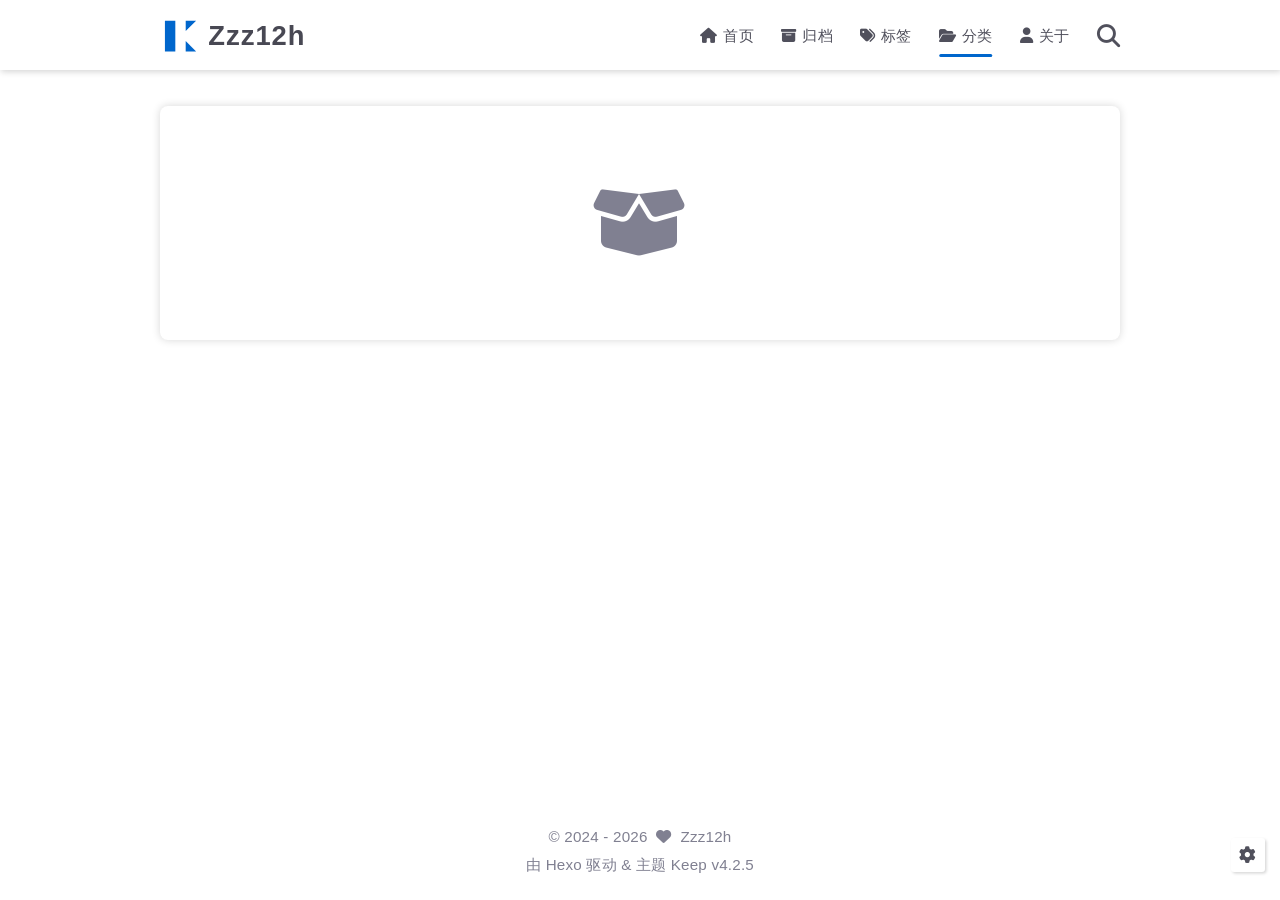
<file: categories/index.html>
<!DOCTYPE html>
<html lang="zh-CN">
<head>
    <meta charset="utf-8">
    <meta name="viewport" content="width=device-width, initial-scale=1, maximum-scale=1">
    <meta name="keywords" content="博客, 极简, 前端">
    <meta name="description" content="这里是我的个人小站">
    <meta name="author" content="Zzz12h">
    
    <title>
        
            分类 |
        
        Zzz12h
    </title>
    
<link rel="stylesheet" href="/css/style.css">

    
        <link rel="shortcut icon" href="/images/logo.svg">
    
    
<link rel="stylesheet" href="/font/css/fontawesome.min.css">

    
<link rel="stylesheet" href="/font/css/regular.min.css">

    
<link rel="stylesheet" href="/font/css/solid.min.css">

    
<link rel="stylesheet" href="/font/css/brands.min.css">

    
        
            
        
    
    <script class="keep-theme-configurations">
    const KEEP = window.KEEP || {}
    KEEP.hexo_config = {"hostname":"example.com","root":"/","language":"zh-CN","path":"search.xml"}
    KEEP.theme_config = {"base_info":{"primary_color":"#0066cc","title":"Zzz12h","author":"Zzz12h","avatar":"/images/avatar.svg","logo":"/images/logo.svg","favicon":"/images/logo.svg"},"menu":{"home":"/","archives":"/archives","Home":"/ || fas fa-home","Archives":"/archives || fas fa-box-archive","Tags":"/tags || fas fa-tags","Categories":"/categories || fas fa-folder-open","About":"/about || fas fa-user"},"first_screen":{"enable":true,"background_img":"/images/my-bg.jpg","background_img_dark":"/images/my-bg.jpg","description":"欢迎来到Zzz12h的blog！","hitokoto":false},"social_contact":{"enable":true,"links":{"github":"https://github.com/zzz12h","weixin":null,"qq":null,"weibo":null,"zhihu":null,"twitter":null,"x":null,"facebook":null,"email":null}},"scroll":{"progress_bar":false,"percent":false,"hide_header":true},"home":{"announcement":null,"category":false,"tag":false,"post_datetime":"updated"},"post":{"author_badge":{"enable":true,"level_badge":true,"custom_badge":["One","Two","Three"]},"word_count":{"wordcount":true,"min2read":true,"enable":true},"datetime_format":"YYYY-MM-DD HH:mm:ss","copyright_info":true,"share":false,"reward":{"enable":false,"img_link":null,"text":null,"icon":null},"toc":{"enable":true}},"code_block":{"tools":{"enable":false,"style":"default"},"highlight_theme":"default"},"toc":{"enable":false,"number":false,"expand_all":false,"init_open":true,"layout":"right"},"website_count":{"busuanzi_count":{"enable":true,"site_uv":true,"site_pv":true,"page_pv":true}},"local_search":{"enable":true,"preload":true},"comment":{"enable":true,"use":"giscus","valine":{"appid":null,"appkey":null,"server_urls":null,"placeholder":null},"gitalk":{"github_id":null,"github_admins":null,"repository":null,"client_id":null,"client_secret":null,"proxy":null},"twikoo":{"env_id":null,"region":null,"version":"1.6.39"},"waline":{"server_url":null,"reaction":false,"version":"3.3.2"},"giscus":{"repo":"zzz12h/zzz12h.github.io","repo_id":"R_kgDORac9SQ","category":"Announcements","category_id":"DIC_kwDORac9Sc4C3Zkh","reactions_enabled":true},"artalk":{"server":null},"disqus":{"shortname":null}},"rss":{"enable":false},"lazyload":{"enable":false},"cdn":{"enable":false,"provider":"cdnjs"},"pjax":{"enable":false},"footer":{"since":2024,"word_count":false,"site_deploy":{"enable":false,"provider":"github","url":null},"record":{"enable":false,"list":[{"code":null,"link":null}]},"site_uv":true,"site_pv":true},"inject":{"enable":true,"css":[null],"js":[null],"head":["<link rel=\"stylesheet\" href=\"https://unpkg.com/lxgw-wenkai-screen-webfont@1.1.0/style.css\">","<style>body { font-family: \"LXGW WenKai\", sans-serif !important; line-height: 1.8 !important; }</style>"]},"root":"","source_data":{},"version":"4.2.5"}
    KEEP.language_ago = {"second":"%s 秒前","minute":"%s 分钟前","hour":"%s 小时前","day":"%s 天前","week":"%s 周前","month":"%s 个月前","year":"%s 年前"}
    KEEP.language_code_block = {"copy":"复制代码","copied":"已复制","fold":"折叠代码块","folded":"已折叠"}
    KEEP.language_copy_copyright = {"copy":"复制版权信息","copied":"已复制","title":"原文标题","author":"原文作者","link":"原文链接"}
  </script>
<meta name="generator" content="Hexo 7.3.0"></head>


<body>
<div class="progress-bar-container">
    

    
</div>



<main class="page-container border-box">
    <!-- home first screen  -->
    

    <!-- page content -->
    <div class="page-main-content border-box">
        <div class="page-main-content-top">
            
<header class="header-wrapper">

    <div class="border-box header-content">
        <div class="left flex-start border-box">
            
                <a class="logo-image border-box" href="/">
                    <img src="/images/logo.svg">
                </a>
            
            <a class="site-name border-box" href="/">
               Zzz12h
            </a>
        </div>

        <div class="right border-box">
            <div class="pc border-box">
                <ul class="menu-list border-box">
                    
                        
                        <li class="menu-item flex-start border-box">
                            <a class="menu-text-color border-box" href="/">
                                
                                    <i class="menu-text-color menu-icon fas fa-home"></i>
                                
                                首页
                                
                            </a>
                            
                        </li>
                    
                        
                        <li class="menu-item flex-start border-box">
                            <a class="menu-text-color border-box" href="/archives">
                                
                                    <i class="menu-text-color menu-icon fas fa-box-archive"></i>
                                
                                归档
                                
                            </a>
                            
                        </li>
                    
                        
                        <li class="menu-item flex-start border-box">
                            <a class="menu-text-color border-box" href="/tags">
                                
                                    <i class="menu-text-color menu-icon fas fa-tags"></i>
                                
                                标签
                                
                            </a>
                            
                        </li>
                    
                        
                        <li class="menu-item flex-start border-box active">
                            <a class="menu-text-color border-box" href="/categories">
                                
                                    <i class="menu-text-color menu-icon fas fa-folder-open"></i>
                                
                                分类
                                
                            </a>
                            
                        </li>
                    
                        
                        <li class="menu-item flex-start border-box">
                            <a class="menu-text-color border-box" href="/about">
                                
                                    <i class="menu-text-color menu-icon fas fa-user"></i>
                                
                                关于
                                
                            </a>
                            
                        </li>
                    
                    
                        <li class="menu-item search search-popup-trigger">
                            <i class="menu-text-color fas search fa-search"></i>
                        </li>
                    
                </ul>
            </div>
            <div class="mobile border-box flex-start">
                
                    <div class="icon-item search search-popup-trigger"><i class="fas fa-search"></i></div>
                
                <div class="icon-item menu-bar">
                    <div class="menu-bar-middle"></div>
                </div>
            </div>
        </div>
    </div>

    <div class="header-drawer">
        <ul class="drawer-menu-list border-box">
            
                
                <li class="drawer-menu-item border-box not-sub-menu">
                    <label class="drawer-menu-label border-box">
                        <a class="drawer-menu-text-color left-side flex-start border-box" href="/">
                            
                                <span class="menu-icon-wrap border-box flex-center">
                                    <i class="drawer-menu-text-color menu-icon fas fa-home"></i>
                                </span>
                            
                            首页
                        </a>
                        
                    </label>
                    
                </li>
            
                
                <li class="drawer-menu-item border-box not-sub-menu">
                    <label class="drawer-menu-label border-box">
                        <a class="drawer-menu-text-color left-side flex-start border-box" href="/archives">
                            
                                <span class="menu-icon-wrap border-box flex-center">
                                    <i class="drawer-menu-text-color menu-icon fas fa-box-archive"></i>
                                </span>
                            
                            归档
                        </a>
                        
                    </label>
                    
                </li>
            
                
                <li class="drawer-menu-item border-box not-sub-menu">
                    <label class="drawer-menu-label border-box">
                        <a class="drawer-menu-text-color left-side flex-start border-box" href="/tags">
                            
                                <span class="menu-icon-wrap border-box flex-center">
                                    <i class="drawer-menu-text-color menu-icon fas fa-tags"></i>
                                </span>
                            
                            标签
                        </a>
                        
                    </label>
                    
                </li>
            
                
                <li class="drawer-menu-item border-box not-sub-menu active">
                    <label class="drawer-menu-label border-box">
                        <a class="drawer-menu-text-color left-side flex-start border-box" href="/categories">
                            
                                <span class="menu-icon-wrap border-box flex-center">
                                    <i class="drawer-menu-text-color menu-icon fas fa-folder-open"></i>
                                </span>
                            
                            分类
                        </a>
                        
                    </label>
                    
                </li>
            
                
                <li class="drawer-menu-item border-box not-sub-menu">
                    <label class="drawer-menu-label border-box">
                        <a class="drawer-menu-text-color left-side flex-start border-box" href="/about">
                            
                                <span class="menu-icon-wrap border-box flex-center">
                                    <i class="drawer-menu-text-color menu-icon fas fa-user"></i>
                                </span>
                            
                            关于
                        </a>
                        
                    </label>
                    
                </li>
            
        </ul>
    </div>

    <div class="window-mask"></div>

</header>


        </div>

        <div class="page-main-content-middle border-box">

            <div class="main-content border-box">
                

                    <div class="fade-in-down-animation">
    <div class="category-page-container">
        
            <div class="empty-content-box border-box">
    <i class="fa-solid fas fa-box-open fa-5x"></i>
</div>

        
        
    </div>
</div>


                
            </div>
        </div>

        <div class="page-main-content-bottom border-box">
            
<footer class="footer border-box">
    <div class="copyright-info info-item">
    &copy;&nbsp;<span>2024</span>&nbsp;-&nbsp;2026
    
            &nbsp;<i class="fas fa-heart icon-animate"></i>&nbsp;&nbsp;<a href="/">Zzz12h</a>
        
    </div>

    <div class="theme-info info-item">
        由&nbsp;<a target="_blank" href="https://hexo.io">Hexo</a>&nbsp;驱动&nbsp;&&nbsp;主题&nbsp;<a class="keep-version" target="_blank" href="https://github.com/XPoet/hexo-theme-keep">Keep</a>
    </div>

    

    
        <div class="count-info info-item">
            

            
                <span class="count-item border-box uv">
                    <span class="item-type border-box">访客数</span>
                    <span class="item-value border-box uv" id="busuanzi_value_site_uv"></span>
                </span>
            

            
                <span class="count-item border-box pv">
                    <span class="item-type border-box">访问量</span>
                    <span class="item-value border-box pv" id="busuanzi_value_site_pv"></span>
                </span>
            
        </div>
    

    
</footer>

        </div>
    </div>

    <!-- post tools -->
    

    <!-- side tools -->
    <div class="side-tools">
        <div class="side-tools-container border-box ">
    <ul class="side-tools-list side-tools-show-handle border-box">
        <li class="tools-item tool-font-adjust-plus flex-center">
            <i class="fas fa-search-plus"></i>
        </li>

        <li class="tools-item tool-font-adjust-minus flex-center">
            <i class="fas fa-search-minus"></i>
        </li>

        <!-- toggle mode -->
        
            <li class="tools-item tool-toggle-theme-mode flex-center">
                <i class="fas fa-moon"></i>
            </li>
        

        <!-- rss -->
        

        <!-- to bottom -->
        <li class="tools-item tool-scroll-to-bottom flex-center">
            <i class="fas fa-arrow-down"></i>
        </li>
    </ul>

    <ul class="exposed-tools-list border-box">
        

        

        <li class="tools-item tool-toggle-show flex-center">
            <i class="fas fa-cog fa-spin"></i>
        </li>

        <li class="tools-item tool-scroll-to-top flex-center show-arrow">
            <i class="arrow fas fa-arrow-up"></i>
            <span class="percent"></span>
        </li>
    </ul>
</div>

    </div>

    <!-- image mask -->
    <div class="zoom-in-image-mask">
    <img class="zoom-in-image">
</div>


    <!-- local search -->
    
        <div class="search-pop-overlay">
    <div class="popup search-popup">
        <div class="search-header">
          <span class="search-input-field-pre">
            <i class="fas fa-keyboard"></i>
          </span>
            <div class="search-input-container">
                <input autocomplete="off"
                       autocorrect="off"
                       autocapitalize="off"
                       placeholder="搜索..."
                       spellcheck="false"
                       type="search"
                       class="search-input"
                >
            </div>
            <span class="close-popup-btn">
                <i class="fas fa-times"></i>
            </span>
        </div>
        <div id="search-result">
            <div id="no-result">
                <i class="fas fa-spinner fa-pulse fa-5x fa-fw"></i>
            </div>
        </div>
    </div>
</div>

    

    <!-- tablet toc -->
    
</main>





<!-- common js -->

<script src="/js/utils.js"></script>

<script src="/js/header-shrink.js"></script>

<script src="/js/back2top.js"></script>

<script src="/js/toggle-theme.js"></script>

<script src="/js/code-block.js"></script>

<script src="/js/main.js"></script>

<script src="/js/libs/anime.min.js"></script>


<!-- local search -->

    
<script src="/js/local-search.js"></script>



<!-- lazyload -->


<div class="">
    <!-- home page -->
    

    <!-- post page -->
    

    <!-- categories page -->
    
        
<script src="/js/page/category-page.js"></script>

    

    <!-- links page -->
    

    <!-- photos page -->
    

    <!-- tools page -->
    
</div>

<!-- mermaid -->


<!-- pjax -->



    
        
    

</body>
</html>
</file>
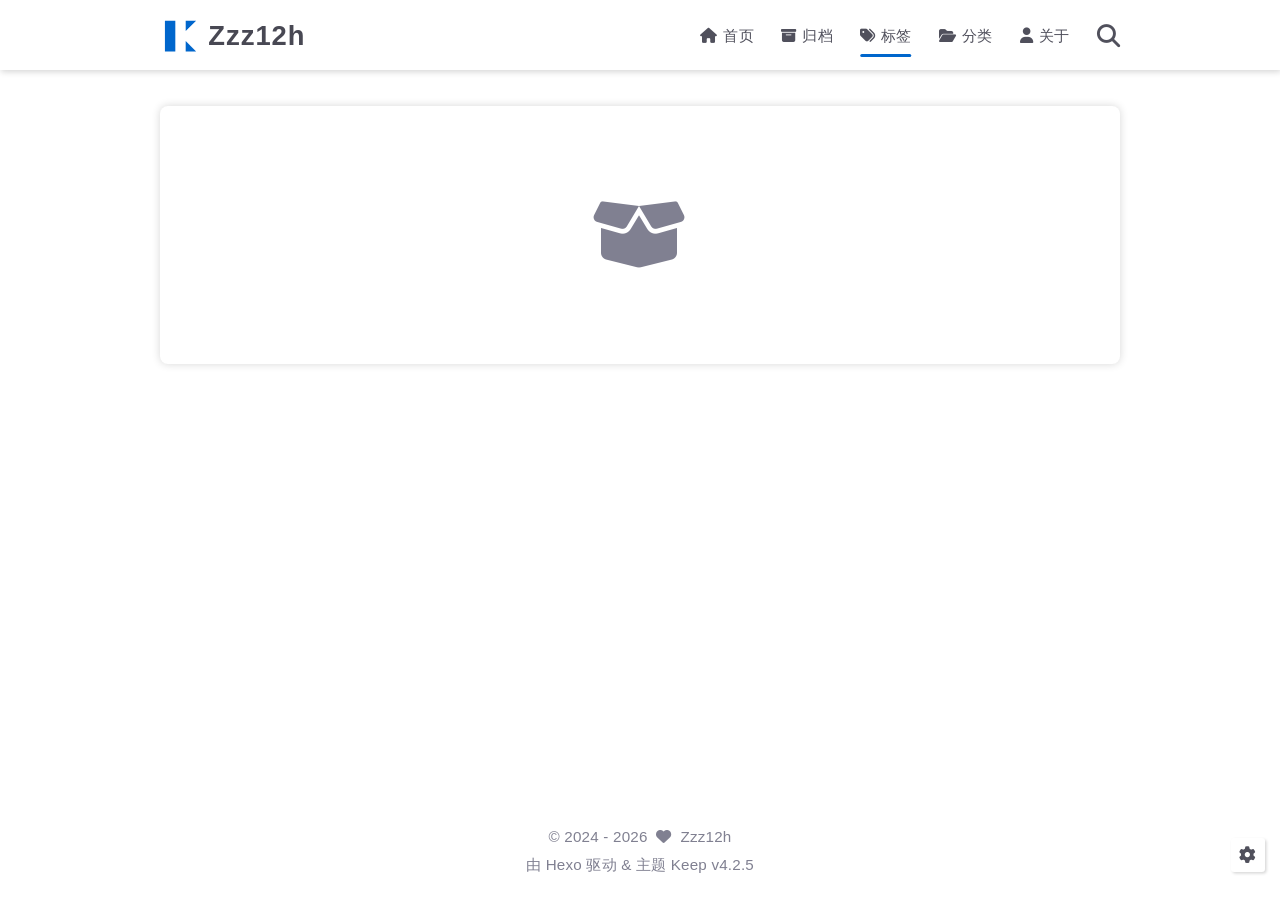
<file: tags/index.html>
<!DOCTYPE html>
<html lang="zh-CN">
<head>
    <meta charset="utf-8">
    <meta name="viewport" content="width=device-width, initial-scale=1, maximum-scale=1">
    <meta name="keywords" content="博客, 极简, 前端">
    <meta name="description" content="这里是我的个人小站">
    <meta name="author" content="Zzz12h">
    
    <title>
        
            标签 |
        
        Zzz12h
    </title>
    
<link rel="stylesheet" href="/css/style.css">

    
        <link rel="shortcut icon" href="/images/logo.svg">
    
    
<link rel="stylesheet" href="/font/css/fontawesome.min.css">

    
<link rel="stylesheet" href="/font/css/regular.min.css">

    
<link rel="stylesheet" href="/font/css/solid.min.css">

    
<link rel="stylesheet" href="/font/css/brands.min.css">

    
        
            
        
    
    <script class="keep-theme-configurations">
    const KEEP = window.KEEP || {}
    KEEP.hexo_config = {"hostname":"example.com","root":"/","language":"zh-CN","path":"search.xml"}
    KEEP.theme_config = {"base_info":{"primary_color":"#0066cc","title":"Zzz12h","author":"Zzz12h","avatar":"/images/avatar.svg","logo":"/images/logo.svg","favicon":"/images/logo.svg"},"menu":{"home":"/","archives":"/archives","Home":"/ || fas fa-home","Archives":"/archives || fas fa-box-archive","Tags":"/tags || fas fa-tags","Categories":"/categories || fas fa-folder-open","About":"/about || fas fa-user"},"first_screen":{"enable":true,"background_img":"/images/my-bg.jpg","background_img_dark":"/images/my-bg.jpg","description":"欢迎来到Zzz12h的blog！","hitokoto":false},"social_contact":{"enable":true,"links":{"github":"https://github.com/zzz12h","weixin":null,"qq":null,"weibo":null,"zhihu":null,"twitter":null,"x":null,"facebook":null,"email":null}},"scroll":{"progress_bar":false,"percent":false,"hide_header":true},"home":{"announcement":null,"category":false,"tag":false,"post_datetime":"updated"},"post":{"author_badge":{"enable":true,"level_badge":true,"custom_badge":["One","Two","Three"]},"word_count":{"wordcount":true,"min2read":true,"enable":true},"datetime_format":"YYYY-MM-DD HH:mm:ss","copyright_info":true,"share":false,"reward":{"enable":false,"img_link":null,"text":null,"icon":null},"toc":{"enable":true}},"code_block":{"tools":{"enable":false,"style":"default"},"highlight_theme":"default"},"toc":{"enable":false,"number":false,"expand_all":false,"init_open":true,"layout":"right"},"website_count":{"busuanzi_count":{"enable":true,"site_uv":true,"site_pv":true,"page_pv":true}},"local_search":{"enable":true,"preload":true},"comment":{"enable":true,"use":"giscus","valine":{"appid":null,"appkey":null,"server_urls":null,"placeholder":null},"gitalk":{"github_id":null,"github_admins":null,"repository":null,"client_id":null,"client_secret":null,"proxy":null},"twikoo":{"env_id":null,"region":null,"version":"1.6.39"},"waline":{"server_url":null,"reaction":false,"version":"3.3.2"},"giscus":{"repo":"zzz12h/zzz12h.github.io","repo_id":"R_kgDORac9SQ","category":"Announcements","category_id":"DIC_kwDORac9Sc4C3Zkh","reactions_enabled":true},"artalk":{"server":null},"disqus":{"shortname":null}},"rss":{"enable":false},"lazyload":{"enable":false},"cdn":{"enable":false,"provider":"cdnjs"},"pjax":{"enable":false},"footer":{"since":2024,"word_count":false,"site_deploy":{"enable":false,"provider":"github","url":null},"record":{"enable":false,"list":[{"code":null,"link":null}]},"site_uv":true,"site_pv":true},"inject":{"enable":true,"css":[null],"js":[null],"head":["<link rel=\"stylesheet\" href=\"https://unpkg.com/lxgw-wenkai-screen-webfont@1.1.0/style.css\">","<style>body { font-family: \"LXGW WenKai\", sans-serif !important; line-height: 1.8 !important; }</style>"]},"root":"","source_data":{},"version":"4.2.5"}
    KEEP.language_ago = {"second":"%s 秒前","minute":"%s 分钟前","hour":"%s 小时前","day":"%s 天前","week":"%s 周前","month":"%s 个月前","year":"%s 年前"}
    KEEP.language_code_block = {"copy":"复制代码","copied":"已复制","fold":"折叠代码块","folded":"已折叠"}
    KEEP.language_copy_copyright = {"copy":"复制版权信息","copied":"已复制","title":"原文标题","author":"原文作者","link":"原文链接"}
  </script>
<meta name="generator" content="Hexo 7.3.0"></head>


<body>
<div class="progress-bar-container">
    

    
</div>



<main class="page-container border-box">
    <!-- home first screen  -->
    

    <!-- page content -->
    <div class="page-main-content border-box">
        <div class="page-main-content-top">
            
<header class="header-wrapper">

    <div class="border-box header-content">
        <div class="left flex-start border-box">
            
                <a class="logo-image border-box" href="/">
                    <img src="/images/logo.svg">
                </a>
            
            <a class="site-name border-box" href="/">
               Zzz12h
            </a>
        </div>

        <div class="right border-box">
            <div class="pc border-box">
                <ul class="menu-list border-box">
                    
                        
                        <li class="menu-item flex-start border-box">
                            <a class="menu-text-color border-box" href="/">
                                
                                    <i class="menu-text-color menu-icon fas fa-home"></i>
                                
                                首页
                                
                            </a>
                            
                        </li>
                    
                        
                        <li class="menu-item flex-start border-box">
                            <a class="menu-text-color border-box" href="/archives">
                                
                                    <i class="menu-text-color menu-icon fas fa-box-archive"></i>
                                
                                归档
                                
                            </a>
                            
                        </li>
                    
                        
                        <li class="menu-item flex-start border-box active">
                            <a class="menu-text-color border-box" href="/tags">
                                
                                    <i class="menu-text-color menu-icon fas fa-tags"></i>
                                
                                标签
                                
                            </a>
                            
                        </li>
                    
                        
                        <li class="menu-item flex-start border-box">
                            <a class="menu-text-color border-box" href="/categories">
                                
                                    <i class="menu-text-color menu-icon fas fa-folder-open"></i>
                                
                                分类
                                
                            </a>
                            
                        </li>
                    
                        
                        <li class="menu-item flex-start border-box">
                            <a class="menu-text-color border-box" href="/about">
                                
                                    <i class="menu-text-color menu-icon fas fa-user"></i>
                                
                                关于
                                
                            </a>
                            
                        </li>
                    
                    
                        <li class="menu-item search search-popup-trigger">
                            <i class="menu-text-color fas search fa-search"></i>
                        </li>
                    
                </ul>
            </div>
            <div class="mobile border-box flex-start">
                
                    <div class="icon-item search search-popup-trigger"><i class="fas fa-search"></i></div>
                
                <div class="icon-item menu-bar">
                    <div class="menu-bar-middle"></div>
                </div>
            </div>
        </div>
    </div>

    <div class="header-drawer">
        <ul class="drawer-menu-list border-box">
            
                
                <li class="drawer-menu-item border-box not-sub-menu">
                    <label class="drawer-menu-label border-box">
                        <a class="drawer-menu-text-color left-side flex-start border-box" href="/">
                            
                                <span class="menu-icon-wrap border-box flex-center">
                                    <i class="drawer-menu-text-color menu-icon fas fa-home"></i>
                                </span>
                            
                            首页
                        </a>
                        
                    </label>
                    
                </li>
            
                
                <li class="drawer-menu-item border-box not-sub-menu">
                    <label class="drawer-menu-label border-box">
                        <a class="drawer-menu-text-color left-side flex-start border-box" href="/archives">
                            
                                <span class="menu-icon-wrap border-box flex-center">
                                    <i class="drawer-menu-text-color menu-icon fas fa-box-archive"></i>
                                </span>
                            
                            归档
                        </a>
                        
                    </label>
                    
                </li>
            
                
                <li class="drawer-menu-item border-box not-sub-menu active">
                    <label class="drawer-menu-label border-box">
                        <a class="drawer-menu-text-color left-side flex-start border-box" href="/tags">
                            
                                <span class="menu-icon-wrap border-box flex-center">
                                    <i class="drawer-menu-text-color menu-icon fas fa-tags"></i>
                                </span>
                            
                            标签
                        </a>
                        
                    </label>
                    
                </li>
            
                
                <li class="drawer-menu-item border-box not-sub-menu">
                    <label class="drawer-menu-label border-box">
                        <a class="drawer-menu-text-color left-side flex-start border-box" href="/categories">
                            
                                <span class="menu-icon-wrap border-box flex-center">
                                    <i class="drawer-menu-text-color menu-icon fas fa-folder-open"></i>
                                </span>
                            
                            分类
                        </a>
                        
                    </label>
                    
                </li>
            
                
                <li class="drawer-menu-item border-box not-sub-menu">
                    <label class="drawer-menu-label border-box">
                        <a class="drawer-menu-text-color left-side flex-start border-box" href="/about">
                            
                                <span class="menu-icon-wrap border-box flex-center">
                                    <i class="drawer-menu-text-color menu-icon fas fa-user"></i>
                                </span>
                            
                            关于
                        </a>
                        
                    </label>
                    
                </li>
            
        </ul>
    </div>

    <div class="window-mask"></div>

</header>


        </div>

        <div class="page-main-content-middle border-box">

            <div class="main-content border-box">
                

                    <div class="fade-in-down-animation">
    <div class="tag-page-container">
        
            <div class="empty-content-box border-box">
    <i class="fa-solid fas fa-box-open fa-5x"></i>
</div>

        
        
    </div>
</div>


                
            </div>
        </div>

        <div class="page-main-content-bottom border-box">
            
<footer class="footer border-box">
    <div class="copyright-info info-item">
    &copy;&nbsp;<span>2024</span>&nbsp;-&nbsp;2026
    
            &nbsp;<i class="fas fa-heart icon-animate"></i>&nbsp;&nbsp;<a href="/">Zzz12h</a>
        
    </div>

    <div class="theme-info info-item">
        由&nbsp;<a target="_blank" href="https://hexo.io">Hexo</a>&nbsp;驱动&nbsp;&&nbsp;主题&nbsp;<a class="keep-version" target="_blank" href="https://github.com/XPoet/hexo-theme-keep">Keep</a>
    </div>

    

    
        <div class="count-info info-item">
            

            
                <span class="count-item border-box uv">
                    <span class="item-type border-box">访客数</span>
                    <span class="item-value border-box uv" id="busuanzi_value_site_uv"></span>
                </span>
            

            
                <span class="count-item border-box pv">
                    <span class="item-type border-box">访问量</span>
                    <span class="item-value border-box pv" id="busuanzi_value_site_pv"></span>
                </span>
            
        </div>
    

    
</footer>

        </div>
    </div>

    <!-- post tools -->
    

    <!-- side tools -->
    <div class="side-tools">
        <div class="side-tools-container border-box ">
    <ul class="side-tools-list side-tools-show-handle border-box">
        <li class="tools-item tool-font-adjust-plus flex-center">
            <i class="fas fa-search-plus"></i>
        </li>

        <li class="tools-item tool-font-adjust-minus flex-center">
            <i class="fas fa-search-minus"></i>
        </li>

        <!-- toggle mode -->
        
            <li class="tools-item tool-toggle-theme-mode flex-center">
                <i class="fas fa-moon"></i>
            </li>
        

        <!-- rss -->
        

        <!-- to bottom -->
        <li class="tools-item tool-scroll-to-bottom flex-center">
            <i class="fas fa-arrow-down"></i>
        </li>
    </ul>

    <ul class="exposed-tools-list border-box">
        

        

        <li class="tools-item tool-toggle-show flex-center">
            <i class="fas fa-cog fa-spin"></i>
        </li>

        <li class="tools-item tool-scroll-to-top flex-center show-arrow">
            <i class="arrow fas fa-arrow-up"></i>
            <span class="percent"></span>
        </li>
    </ul>
</div>

    </div>

    <!-- image mask -->
    <div class="zoom-in-image-mask">
    <img class="zoom-in-image">
</div>


    <!-- local search -->
    
        <div class="search-pop-overlay">
    <div class="popup search-popup">
        <div class="search-header">
          <span class="search-input-field-pre">
            <i class="fas fa-keyboard"></i>
          </span>
            <div class="search-input-container">
                <input autocomplete="off"
                       autocorrect="off"
                       autocapitalize="off"
                       placeholder="搜索..."
                       spellcheck="false"
                       type="search"
                       class="search-input"
                >
            </div>
            <span class="close-popup-btn">
                <i class="fas fa-times"></i>
            </span>
        </div>
        <div id="search-result">
            <div id="no-result">
                <i class="fas fa-spinner fa-pulse fa-5x fa-fw"></i>
            </div>
        </div>
    </div>
</div>

    

    <!-- tablet toc -->
    
</main>





<!-- common js -->

<script src="/js/utils.js"></script>

<script src="/js/header-shrink.js"></script>

<script src="/js/back2top.js"></script>

<script src="/js/toggle-theme.js"></script>

<script src="/js/code-block.js"></script>

<script src="/js/main.js"></script>

<script src="/js/libs/anime.min.js"></script>


<!-- local search -->

    
<script src="/js/local-search.js"></script>



<!-- lazyload -->


<div class="">
    <!-- home page -->
    

    <!-- post page -->
    

    <!-- categories page -->
    

    <!-- links page -->
    

    <!-- photos page -->
    

    <!-- tools page -->
    
</div>

<!-- mermaid -->


<!-- pjax -->



    
        
    

</body>
</html>
</file>
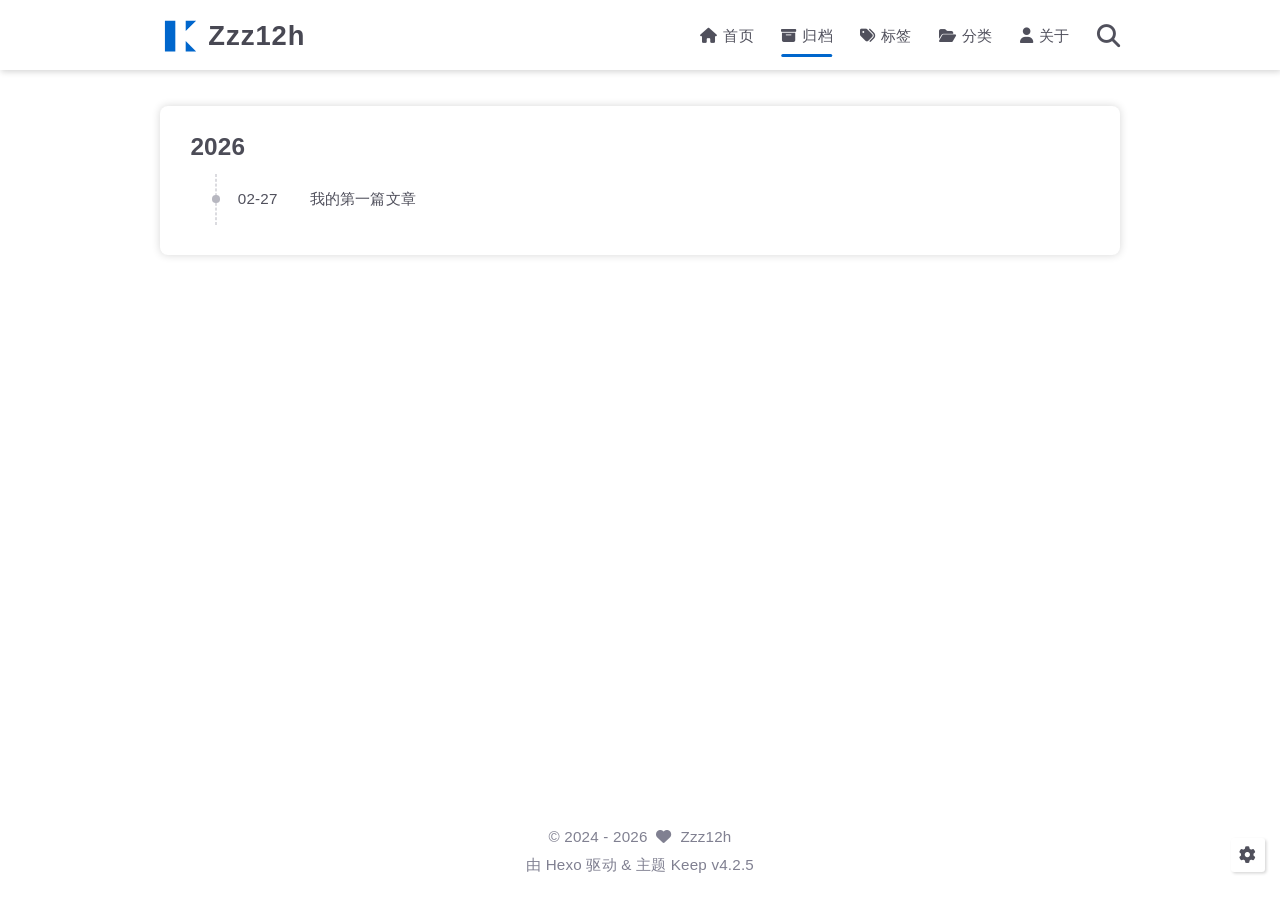
<file: archives/2026/index.html>
<!DOCTYPE html>
<html lang="zh-CN">
<head>
    <meta charset="utf-8">
    <meta name="viewport" content="width=device-width, initial-scale=1, maximum-scale=1">
    <meta name="keywords" content="博客, 极简, 前端">
    <meta name="description" content="这里是我的个人小站">
    <meta name="author" content="Zzz12h">
    
    <title>
        
            归档: 2026 |
        
        Zzz12h
    </title>
    
<link rel="stylesheet" href="/css/style.css">

    
        <link rel="shortcut icon" href="/images/logo.svg">
    
    
<link rel="stylesheet" href="/font/css/fontawesome.min.css">

    
<link rel="stylesheet" href="/font/css/regular.min.css">

    
<link rel="stylesheet" href="/font/css/solid.min.css">

    
<link rel="stylesheet" href="/font/css/brands.min.css">

    
        
            
        
    
    <script class="keep-theme-configurations">
    const KEEP = window.KEEP || {}
    KEEP.hexo_config = {"hostname":"example.com","root":"/","language":"zh-CN","path":"search.xml"}
    KEEP.theme_config = {"base_info":{"primary_color":"#0066cc","title":"Zzz12h","author":"Zzz12h","avatar":"/images/avatar.svg","logo":"/images/logo.svg","favicon":"/images/logo.svg"},"menu":{"home":"/","archives":"/archives","Home":"/ || fas fa-home","Archives":"/archives || fas fa-box-archive","Tags":"/tags || fas fa-tags","Categories":"/categories || fas fa-folder-open","About":"/about || fas fa-user"},"first_screen":{"enable":true,"background_img":"/images/my-bg.jpg","background_img_dark":"/images/my-bg.jpg","description":"欢迎来到Zzz12h的blog！","hitokoto":false},"social_contact":{"enable":true,"links":{"github":"https://github.com/zzz12h","weixin":null,"qq":null,"weibo":null,"zhihu":null,"twitter":null,"x":null,"facebook":null,"email":null}},"scroll":{"progress_bar":false,"percent":false,"hide_header":true},"home":{"announcement":null,"category":false,"tag":false,"post_datetime":"updated"},"post":{"author_badge":{"enable":true,"level_badge":true,"custom_badge":["One","Two","Three"]},"word_count":{"wordcount":true,"min2read":true,"enable":true},"datetime_format":"YYYY-MM-DD HH:mm:ss","copyright_info":true,"share":false,"reward":{"enable":false,"img_link":null,"text":null,"icon":null},"toc":{"enable":true}},"code_block":{"tools":{"enable":false,"style":"default"},"highlight_theme":"default"},"toc":{"enable":false,"number":false,"expand_all":false,"init_open":true,"layout":"right"},"website_count":{"busuanzi_count":{"enable":true,"site_uv":true,"site_pv":true,"page_pv":true}},"local_search":{"enable":true,"preload":true},"comment":{"enable":true,"use":"giscus","valine":{"appid":null,"appkey":null,"server_urls":null,"placeholder":null},"gitalk":{"github_id":null,"github_admins":null,"repository":null,"client_id":null,"client_secret":null,"proxy":null},"twikoo":{"env_id":null,"region":null,"version":"1.6.39"},"waline":{"server_url":null,"reaction":false,"version":"3.3.2"},"giscus":{"repo":"zzz12h/zzz12h.github.io","repo_id":"R_kgDORac9SQ","category":"Announcements","category_id":"DIC_kwDORac9Sc4C3Zkh","reactions_enabled":true},"artalk":{"server":null},"disqus":{"shortname":null}},"rss":{"enable":false},"lazyload":{"enable":false},"cdn":{"enable":false,"provider":"cdnjs"},"pjax":{"enable":false},"footer":{"since":2024,"word_count":false,"site_deploy":{"enable":false,"provider":"github","url":null},"record":{"enable":false,"list":[{"code":null,"link":null}]},"site_uv":true,"site_pv":true},"inject":{"enable":true,"css":[null],"js":[null],"head":["<link rel=\"stylesheet\" href=\"https://unpkg.com/lxgw-wenkai-screen-webfont@1.1.0/style.css\">","<style>body { font-family: \"LXGW WenKai\", sans-serif !important; line-height: 1.8 !important; }</style>"]},"root":"","source_data":{},"version":"4.2.5"}
    KEEP.language_ago = {"second":"%s 秒前","minute":"%s 分钟前","hour":"%s 小时前","day":"%s 天前","week":"%s 周前","month":"%s 个月前","year":"%s 年前"}
    KEEP.language_code_block = {"copy":"复制代码","copied":"已复制","fold":"折叠代码块","folded":"已折叠"}
    KEEP.language_copy_copyright = {"copy":"复制版权信息","copied":"已复制","title":"原文标题","author":"原文作者","link":"原文链接"}
  </script>
<meta name="generator" content="Hexo 7.3.0"></head>


<body>
<div class="progress-bar-container">
    

    
</div>



<main class="page-container border-box">
    <!-- home first screen  -->
    

    <!-- page content -->
    <div class="page-main-content border-box">
        <div class="page-main-content-top">
            
<header class="header-wrapper">

    <div class="border-box header-content">
        <div class="left flex-start border-box">
            
                <a class="logo-image border-box" href="/">
                    <img src="/images/logo.svg">
                </a>
            
            <a class="site-name border-box" href="/">
               Zzz12h
            </a>
        </div>

        <div class="right border-box">
            <div class="pc border-box">
                <ul class="menu-list border-box">
                    
                        
                        <li class="menu-item flex-start border-box">
                            <a class="menu-text-color border-box" href="/">
                                
                                    <i class="menu-text-color menu-icon fas fa-home"></i>
                                
                                首页
                                
                            </a>
                            
                        </li>
                    
                        
                        <li class="menu-item flex-start border-box active">
                            <a class="menu-text-color border-box" href="/archives">
                                
                                    <i class="menu-text-color menu-icon fas fa-box-archive"></i>
                                
                                归档
                                
                            </a>
                            
                        </li>
                    
                        
                        <li class="menu-item flex-start border-box">
                            <a class="menu-text-color border-box" href="/tags">
                                
                                    <i class="menu-text-color menu-icon fas fa-tags"></i>
                                
                                标签
                                
                            </a>
                            
                        </li>
                    
                        
                        <li class="menu-item flex-start border-box">
                            <a class="menu-text-color border-box" href="/categories">
                                
                                    <i class="menu-text-color menu-icon fas fa-folder-open"></i>
                                
                                分类
                                
                            </a>
                            
                        </li>
                    
                        
                        <li class="menu-item flex-start border-box">
                            <a class="menu-text-color border-box" href="/about">
                                
                                    <i class="menu-text-color menu-icon fas fa-user"></i>
                                
                                关于
                                
                            </a>
                            
                        </li>
                    
                    
                        <li class="menu-item search search-popup-trigger">
                            <i class="menu-text-color fas search fa-search"></i>
                        </li>
                    
                </ul>
            </div>
            <div class="mobile border-box flex-start">
                
                    <div class="icon-item search search-popup-trigger"><i class="fas fa-search"></i></div>
                
                <div class="icon-item menu-bar">
                    <div class="menu-bar-middle"></div>
                </div>
            </div>
        </div>
    </div>

    <div class="header-drawer">
        <ul class="drawer-menu-list border-box">
            
                
                <li class="drawer-menu-item border-box not-sub-menu">
                    <label class="drawer-menu-label border-box">
                        <a class="drawer-menu-text-color left-side flex-start border-box" href="/">
                            
                                <span class="menu-icon-wrap border-box flex-center">
                                    <i class="drawer-menu-text-color menu-icon fas fa-home"></i>
                                </span>
                            
                            首页
                        </a>
                        
                    </label>
                    
                </li>
            
                
                <li class="drawer-menu-item border-box not-sub-menu active">
                    <label class="drawer-menu-label border-box">
                        <a class="drawer-menu-text-color left-side flex-start border-box" href="/archives">
                            
                                <span class="menu-icon-wrap border-box flex-center">
                                    <i class="drawer-menu-text-color menu-icon fas fa-box-archive"></i>
                                </span>
                            
                            归档
                        </a>
                        
                    </label>
                    
                </li>
            
                
                <li class="drawer-menu-item border-box not-sub-menu">
                    <label class="drawer-menu-label border-box">
                        <a class="drawer-menu-text-color left-side flex-start border-box" href="/tags">
                            
                                <span class="menu-icon-wrap border-box flex-center">
                                    <i class="drawer-menu-text-color menu-icon fas fa-tags"></i>
                                </span>
                            
                            标签
                        </a>
                        
                    </label>
                    
                </li>
            
                
                <li class="drawer-menu-item border-box not-sub-menu">
                    <label class="drawer-menu-label border-box">
                        <a class="drawer-menu-text-color left-side flex-start border-box" href="/categories">
                            
                                <span class="menu-icon-wrap border-box flex-center">
                                    <i class="drawer-menu-text-color menu-icon fas fa-folder-open"></i>
                                </span>
                            
                            分类
                        </a>
                        
                    </label>
                    
                </li>
            
                
                <li class="drawer-menu-item border-box not-sub-menu">
                    <label class="drawer-menu-label border-box">
                        <a class="drawer-menu-text-color left-side flex-start border-box" href="/about">
                            
                                <span class="menu-icon-wrap border-box flex-center">
                                    <i class="drawer-menu-text-color menu-icon fas fa-user"></i>
                                </span>
                            
                            关于
                        </a>
                        
                    </label>
                    
                </li>
            
        </ul>
    </div>

    <div class="window-mask"></div>

</header>


        </div>

        <div class="page-main-content-middle border-box">

            <div class="main-content border-box">
                

                    <div class="fade-in-down-animation">
    <div class="archives-container">
        <div class="archives-timeline border-box">
            
<div class="archive-list-container border-box">
    
        <section class="archive-item border-box">
            <div class="archive-item-header border-box">
                <span class="archive-year">2026</span>
            </div>
            <ul class="archive-item-body border-box">
                
                    <li class="post-item border-box">
                        <span class="starting-point border-box flex-center"></span>
                        <span class="post-date border-box">02-27</span>
                        <a class="post-title border-box text-ellipsis"
                           href="/2026/02/27/%E6%88%91%E7%9A%84%E7%AC%AC%E4%B8%80%E7%AF%87%E6%96%87%E7%AB%A0/"
                        >我的第一篇文章</a>
                    </li>
                
            </ul>
        </section>
    
</div>

        </div>
    </div>
    



</div>


                
            </div>
        </div>

        <div class="page-main-content-bottom border-box">
            
<footer class="footer border-box">
    <div class="copyright-info info-item">
    &copy;&nbsp;<span>2024</span>&nbsp;-&nbsp;2026
    
            &nbsp;<i class="fas fa-heart icon-animate"></i>&nbsp;&nbsp;<a href="/">Zzz12h</a>
        
    </div>

    <div class="theme-info info-item">
        由&nbsp;<a target="_blank" href="https://hexo.io">Hexo</a>&nbsp;驱动&nbsp;&&nbsp;主题&nbsp;<a class="keep-version" target="_blank" href="https://github.com/XPoet/hexo-theme-keep">Keep</a>
    </div>

    

    
        <div class="count-info info-item">
            

            
                <span class="count-item border-box uv">
                    <span class="item-type border-box">访客数</span>
                    <span class="item-value border-box uv" id="busuanzi_value_site_uv"></span>
                </span>
            

            
                <span class="count-item border-box pv">
                    <span class="item-type border-box">访问量</span>
                    <span class="item-value border-box pv" id="busuanzi_value_site_pv"></span>
                </span>
            
        </div>
    

    
</footer>

        </div>
    </div>

    <!-- post tools -->
    

    <!-- side tools -->
    <div class="side-tools">
        <div class="side-tools-container border-box ">
    <ul class="side-tools-list side-tools-show-handle border-box">
        <li class="tools-item tool-font-adjust-plus flex-center">
            <i class="fas fa-search-plus"></i>
        </li>

        <li class="tools-item tool-font-adjust-minus flex-center">
            <i class="fas fa-search-minus"></i>
        </li>

        <!-- toggle mode -->
        
            <li class="tools-item tool-toggle-theme-mode flex-center">
                <i class="fas fa-moon"></i>
            </li>
        

        <!-- rss -->
        

        <!-- to bottom -->
        <li class="tools-item tool-scroll-to-bottom flex-center">
            <i class="fas fa-arrow-down"></i>
        </li>
    </ul>

    <ul class="exposed-tools-list border-box">
        

        

        <li class="tools-item tool-toggle-show flex-center">
            <i class="fas fa-cog fa-spin"></i>
        </li>

        <li class="tools-item tool-scroll-to-top flex-center show-arrow">
            <i class="arrow fas fa-arrow-up"></i>
            <span class="percent"></span>
        </li>
    </ul>
</div>

    </div>

    <!-- image mask -->
    <div class="zoom-in-image-mask">
    <img class="zoom-in-image">
</div>


    <!-- local search -->
    
        <div class="search-pop-overlay">
    <div class="popup search-popup">
        <div class="search-header">
          <span class="search-input-field-pre">
            <i class="fas fa-keyboard"></i>
          </span>
            <div class="search-input-container">
                <input autocomplete="off"
                       autocorrect="off"
                       autocapitalize="off"
                       placeholder="搜索..."
                       spellcheck="false"
                       type="search"
                       class="search-input"
                >
            </div>
            <span class="close-popup-btn">
                <i class="fas fa-times"></i>
            </span>
        </div>
        <div id="search-result">
            <div id="no-result">
                <i class="fas fa-spinner fa-pulse fa-5x fa-fw"></i>
            </div>
        </div>
    </div>
</div>

    

    <!-- tablet toc -->
    
</main>






<!-- common js -->

<script src="/js/utils.js"></script>

<script src="/js/header-shrink.js"></script>

<script src="/js/back2top.js"></script>

<script src="/js/toggle-theme.js"></script>

<script src="/js/code-block.js"></script>

<script src="/js/main.js"></script>

<script src="/js/libs/anime.min.js"></script>


<!-- local search -->

    
<script src="/js/local-search.js"></script>



<!-- lazyload -->


<div class="">
    <!-- home page -->
    

    <!-- post page -->
    

    <!-- categories page -->
    

    <!-- links page -->
    

    <!-- photos page -->
    

    <!-- tools page -->
    
</div>

<!-- mermaid -->


<!-- pjax -->



    
        
    

</body>
</html>
</file>
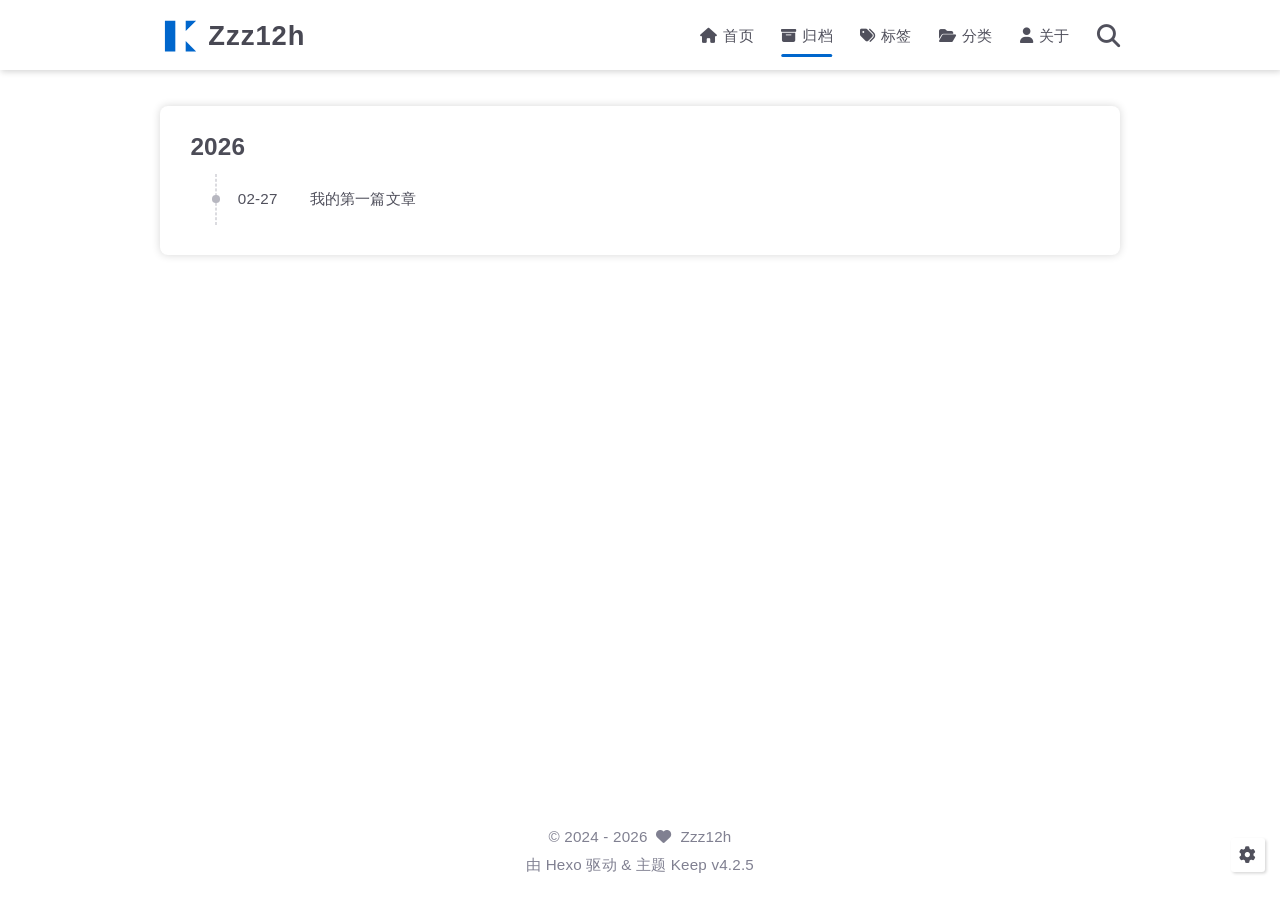
<file: archives/2026/02/index.html>
<!DOCTYPE html>
<html lang="zh-CN">
<head>
    <meta charset="utf-8">
    <meta name="viewport" content="width=device-width, initial-scale=1, maximum-scale=1">
    <meta name="keywords" content="博客, 极简, 前端">
    <meta name="description" content="这里是我的个人小站">
    <meta name="author" content="Zzz12h">
    
    <title>
        
            归档: 2026/2 |
        
        Zzz12h
    </title>
    
<link rel="stylesheet" href="/css/style.css">

    
        <link rel="shortcut icon" href="/images/logo.svg">
    
    
<link rel="stylesheet" href="/font/css/fontawesome.min.css">

    
<link rel="stylesheet" href="/font/css/regular.min.css">

    
<link rel="stylesheet" href="/font/css/solid.min.css">

    
<link rel="stylesheet" href="/font/css/brands.min.css">

    
        
            
        
    
    <script class="keep-theme-configurations">
    const KEEP = window.KEEP || {}
    KEEP.hexo_config = {"hostname":"example.com","root":"/","language":"zh-CN","path":"search.xml"}
    KEEP.theme_config = {"base_info":{"primary_color":"#0066cc","title":"Zzz12h","author":"Zzz12h","avatar":"/images/avatar.svg","logo":"/images/logo.svg","favicon":"/images/logo.svg"},"menu":{"home":"/","archives":"/archives","Home":"/ || fas fa-home","Archives":"/archives || fas fa-box-archive","Tags":"/tags || fas fa-tags","Categories":"/categories || fas fa-folder-open","About":"/about || fas fa-user"},"first_screen":{"enable":true,"background_img":"/images/my-bg.jpg","background_img_dark":"/images/my-bg.jpg","description":"欢迎来到Zzz12h的blog！","hitokoto":false},"social_contact":{"enable":true,"links":{"github":"https://github.com/zzz12h","weixin":null,"qq":null,"weibo":null,"zhihu":null,"twitter":null,"x":null,"facebook":null,"email":null}},"scroll":{"progress_bar":false,"percent":false,"hide_header":true},"home":{"announcement":null,"category":false,"tag":false,"post_datetime":"updated"},"post":{"author_badge":{"enable":true,"level_badge":true,"custom_badge":["One","Two","Three"]},"word_count":{"wordcount":true,"min2read":true,"enable":true},"datetime_format":"YYYY-MM-DD HH:mm:ss","copyright_info":true,"share":false,"reward":{"enable":false,"img_link":null,"text":null,"icon":null},"toc":{"enable":true}},"code_block":{"tools":{"enable":false,"style":"default"},"highlight_theme":"default"},"toc":{"enable":false,"number":false,"expand_all":false,"init_open":true,"layout":"right"},"website_count":{"busuanzi_count":{"enable":true,"site_uv":true,"site_pv":true,"page_pv":true}},"local_search":{"enable":true,"preload":true},"comment":{"enable":true,"use":"giscus","valine":{"appid":null,"appkey":null,"server_urls":null,"placeholder":null},"gitalk":{"github_id":null,"github_admins":null,"repository":null,"client_id":null,"client_secret":null,"proxy":null},"twikoo":{"env_id":null,"region":null,"version":"1.6.39"},"waline":{"server_url":null,"reaction":false,"version":"3.3.2"},"giscus":{"repo":"zzz12h/zzz12h.github.io","repo_id":"R_kgDORac9SQ","category":"Announcements","category_id":"DIC_kwDORac9Sc4C3Zkh","reactions_enabled":true},"artalk":{"server":null},"disqus":{"shortname":null}},"rss":{"enable":false},"lazyload":{"enable":false},"cdn":{"enable":false,"provider":"cdnjs"},"pjax":{"enable":false},"footer":{"since":2024,"word_count":false,"site_deploy":{"enable":false,"provider":"github","url":null},"record":{"enable":false,"list":[{"code":null,"link":null}]},"site_uv":true,"site_pv":true},"inject":{"enable":true,"css":[null],"js":[null],"head":["<link rel=\"stylesheet\" href=\"https://unpkg.com/lxgw-wenkai-screen-webfont@1.1.0/style.css\">","<style>body { font-family: \"LXGW WenKai\", sans-serif !important; line-height: 1.8 !important; }</style>"]},"root":"","source_data":{},"version":"4.2.5"}
    KEEP.language_ago = {"second":"%s 秒前","minute":"%s 分钟前","hour":"%s 小时前","day":"%s 天前","week":"%s 周前","month":"%s 个月前","year":"%s 年前"}
    KEEP.language_code_block = {"copy":"复制代码","copied":"已复制","fold":"折叠代码块","folded":"已折叠"}
    KEEP.language_copy_copyright = {"copy":"复制版权信息","copied":"已复制","title":"原文标题","author":"原文作者","link":"原文链接"}
  </script>
<meta name="generator" content="Hexo 7.3.0"></head>


<body>
<div class="progress-bar-container">
    

    
</div>



<main class="page-container border-box">
    <!-- home first screen  -->
    

    <!-- page content -->
    <div class="page-main-content border-box">
        <div class="page-main-content-top">
            
<header class="header-wrapper">

    <div class="border-box header-content">
        <div class="left flex-start border-box">
            
                <a class="logo-image border-box" href="/">
                    <img src="/images/logo.svg">
                </a>
            
            <a class="site-name border-box" href="/">
               Zzz12h
            </a>
        </div>

        <div class="right border-box">
            <div class="pc border-box">
                <ul class="menu-list border-box">
                    
                        
                        <li class="menu-item flex-start border-box">
                            <a class="menu-text-color border-box" href="/">
                                
                                    <i class="menu-text-color menu-icon fas fa-home"></i>
                                
                                首页
                                
                            </a>
                            
                        </li>
                    
                        
                        <li class="menu-item flex-start border-box active">
                            <a class="menu-text-color border-box" href="/archives">
                                
                                    <i class="menu-text-color menu-icon fas fa-box-archive"></i>
                                
                                归档
                                
                            </a>
                            
                        </li>
                    
                        
                        <li class="menu-item flex-start border-box">
                            <a class="menu-text-color border-box" href="/tags">
                                
                                    <i class="menu-text-color menu-icon fas fa-tags"></i>
                                
                                标签
                                
                            </a>
                            
                        </li>
                    
                        
                        <li class="menu-item flex-start border-box">
                            <a class="menu-text-color border-box" href="/categories">
                                
                                    <i class="menu-text-color menu-icon fas fa-folder-open"></i>
                                
                                分类
                                
                            </a>
                            
                        </li>
                    
                        
                        <li class="menu-item flex-start border-box">
                            <a class="menu-text-color border-box" href="/about">
                                
                                    <i class="menu-text-color menu-icon fas fa-user"></i>
                                
                                关于
                                
                            </a>
                            
                        </li>
                    
                    
                        <li class="menu-item search search-popup-trigger">
                            <i class="menu-text-color fas search fa-search"></i>
                        </li>
                    
                </ul>
            </div>
            <div class="mobile border-box flex-start">
                
                    <div class="icon-item search search-popup-trigger"><i class="fas fa-search"></i></div>
                
                <div class="icon-item menu-bar">
                    <div class="menu-bar-middle"></div>
                </div>
            </div>
        </div>
    </div>

    <div class="header-drawer">
        <ul class="drawer-menu-list border-box">
            
                
                <li class="drawer-menu-item border-box not-sub-menu">
                    <label class="drawer-menu-label border-box">
                        <a class="drawer-menu-text-color left-side flex-start border-box" href="/">
                            
                                <span class="menu-icon-wrap border-box flex-center">
                                    <i class="drawer-menu-text-color menu-icon fas fa-home"></i>
                                </span>
                            
                            首页
                        </a>
                        
                    </label>
                    
                </li>
            
                
                <li class="drawer-menu-item border-box not-sub-menu active">
                    <label class="drawer-menu-label border-box">
                        <a class="drawer-menu-text-color left-side flex-start border-box" href="/archives">
                            
                                <span class="menu-icon-wrap border-box flex-center">
                                    <i class="drawer-menu-text-color menu-icon fas fa-box-archive"></i>
                                </span>
                            
                            归档
                        </a>
                        
                    </label>
                    
                </li>
            
                
                <li class="drawer-menu-item border-box not-sub-menu">
                    <label class="drawer-menu-label border-box">
                        <a class="drawer-menu-text-color left-side flex-start border-box" href="/tags">
                            
                                <span class="menu-icon-wrap border-box flex-center">
                                    <i class="drawer-menu-text-color menu-icon fas fa-tags"></i>
                                </span>
                            
                            标签
                        </a>
                        
                    </label>
                    
                </li>
            
                
                <li class="drawer-menu-item border-box not-sub-menu">
                    <label class="drawer-menu-label border-box">
                        <a class="drawer-menu-text-color left-side flex-start border-box" href="/categories">
                            
                                <span class="menu-icon-wrap border-box flex-center">
                                    <i class="drawer-menu-text-color menu-icon fas fa-folder-open"></i>
                                </span>
                            
                            分类
                        </a>
                        
                    </label>
                    
                </li>
            
                
                <li class="drawer-menu-item border-box not-sub-menu">
                    <label class="drawer-menu-label border-box">
                        <a class="drawer-menu-text-color left-side flex-start border-box" href="/about">
                            
                                <span class="menu-icon-wrap border-box flex-center">
                                    <i class="drawer-menu-text-color menu-icon fas fa-user"></i>
                                </span>
                            
                            关于
                        </a>
                        
                    </label>
                    
                </li>
            
        </ul>
    </div>

    <div class="window-mask"></div>

</header>


        </div>

        <div class="page-main-content-middle border-box">

            <div class="main-content border-box">
                

                    <div class="fade-in-down-animation">
    <div class="archives-container">
        <div class="archives-timeline border-box">
            
<div class="archive-list-container border-box">
    
        <section class="archive-item border-box">
            <div class="archive-item-header border-box">
                <span class="archive-year">2026</span>
            </div>
            <ul class="archive-item-body border-box">
                
                    <li class="post-item border-box">
                        <span class="starting-point border-box flex-center"></span>
                        <span class="post-date border-box">02-27</span>
                        <a class="post-title border-box text-ellipsis"
                           href="/2026/02/27/%E6%88%91%E7%9A%84%E7%AC%AC%E4%B8%80%E7%AF%87%E6%96%87%E7%AB%A0/"
                        >我的第一篇文章</a>
                    </li>
                
            </ul>
        </section>
    
</div>

        </div>
    </div>
    



</div>


                
            </div>
        </div>

        <div class="page-main-content-bottom border-box">
            
<footer class="footer border-box">
    <div class="copyright-info info-item">
    &copy;&nbsp;<span>2024</span>&nbsp;-&nbsp;2026
    
            &nbsp;<i class="fas fa-heart icon-animate"></i>&nbsp;&nbsp;<a href="/">Zzz12h</a>
        
    </div>

    <div class="theme-info info-item">
        由&nbsp;<a target="_blank" href="https://hexo.io">Hexo</a>&nbsp;驱动&nbsp;&&nbsp;主题&nbsp;<a class="keep-version" target="_blank" href="https://github.com/XPoet/hexo-theme-keep">Keep</a>
    </div>

    

    
        <div class="count-info info-item">
            

            
                <span class="count-item border-box uv">
                    <span class="item-type border-box">访客数</span>
                    <span class="item-value border-box uv" id="busuanzi_value_site_uv"></span>
                </span>
            

            
                <span class="count-item border-box pv">
                    <span class="item-type border-box">访问量</span>
                    <span class="item-value border-box pv" id="busuanzi_value_site_pv"></span>
                </span>
            
        </div>
    

    
</footer>

        </div>
    </div>

    <!-- post tools -->
    

    <!-- side tools -->
    <div class="side-tools">
        <div class="side-tools-container border-box ">
    <ul class="side-tools-list side-tools-show-handle border-box">
        <li class="tools-item tool-font-adjust-plus flex-center">
            <i class="fas fa-search-plus"></i>
        </li>

        <li class="tools-item tool-font-adjust-minus flex-center">
            <i class="fas fa-search-minus"></i>
        </li>

        <!-- toggle mode -->
        
            <li class="tools-item tool-toggle-theme-mode flex-center">
                <i class="fas fa-moon"></i>
            </li>
        

        <!-- rss -->
        

        <!-- to bottom -->
        <li class="tools-item tool-scroll-to-bottom flex-center">
            <i class="fas fa-arrow-down"></i>
        </li>
    </ul>

    <ul class="exposed-tools-list border-box">
        

        

        <li class="tools-item tool-toggle-show flex-center">
            <i class="fas fa-cog fa-spin"></i>
        </li>

        <li class="tools-item tool-scroll-to-top flex-center show-arrow">
            <i class="arrow fas fa-arrow-up"></i>
            <span class="percent"></span>
        </li>
    </ul>
</div>

    </div>

    <!-- image mask -->
    <div class="zoom-in-image-mask">
    <img class="zoom-in-image">
</div>


    <!-- local search -->
    
        <div class="search-pop-overlay">
    <div class="popup search-popup">
        <div class="search-header">
          <span class="search-input-field-pre">
            <i class="fas fa-keyboard"></i>
          </span>
            <div class="search-input-container">
                <input autocomplete="off"
                       autocorrect="off"
                       autocapitalize="off"
                       placeholder="搜索..."
                       spellcheck="false"
                       type="search"
                       class="search-input"
                >
            </div>
            <span class="close-popup-btn">
                <i class="fas fa-times"></i>
            </span>
        </div>
        <div id="search-result">
            <div id="no-result">
                <i class="fas fa-spinner fa-pulse fa-5x fa-fw"></i>
            </div>
        </div>
    </div>
</div>

    

    <!-- tablet toc -->
    
</main>






<!-- common js -->

<script src="/js/utils.js"></script>

<script src="/js/header-shrink.js"></script>

<script src="/js/back2top.js"></script>

<script src="/js/toggle-theme.js"></script>

<script src="/js/code-block.js"></script>

<script src="/js/main.js"></script>

<script src="/js/libs/anime.min.js"></script>


<!-- local search -->

    
<script src="/js/local-search.js"></script>



<!-- lazyload -->


<div class="">
    <!-- home page -->
    

    <!-- post page -->
    

    <!-- categories page -->
    

    <!-- links page -->
    

    <!-- photos page -->
    

    <!-- tools page -->
    
</div>

<!-- mermaid -->


<!-- pjax -->



    
        
    

</body>
</html>
</file>
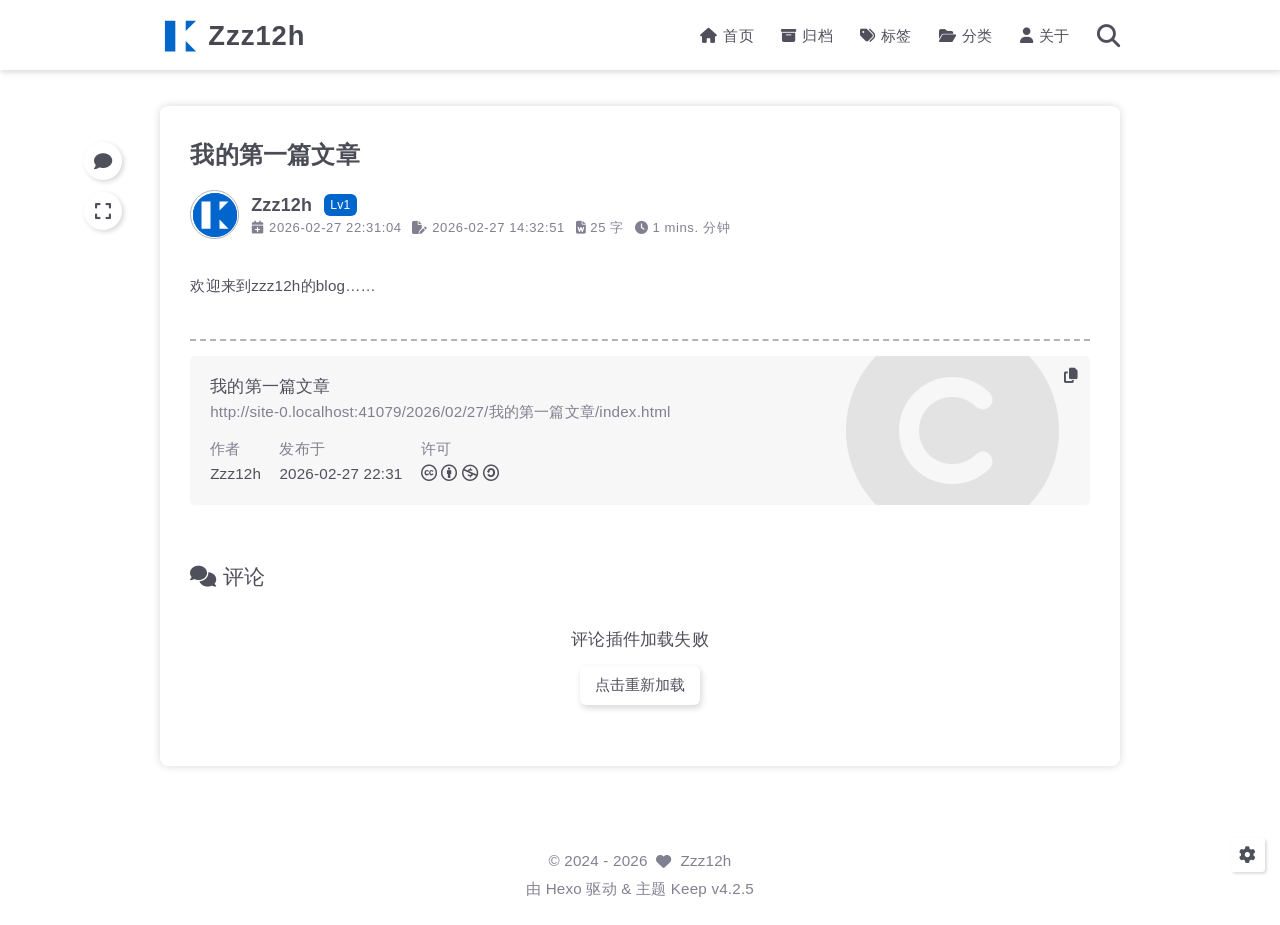
<file: 2026/02/27/我的第一篇文章/index.html>
<!DOCTYPE html>
<html lang="zh-CN">
<head>
    <meta charset="utf-8">
    <meta name="viewport" content="width=device-width, initial-scale=1, maximum-scale=1">
    <meta name="keywords" content="博客, 极简, 前端">
    <meta name="description" content="这里是我的个人小站">
    <meta name="author" content="Zzz12h">
    
    <title>
        
            我的第一篇文章 |
        
        Zzz12h
    </title>
    
<link rel="stylesheet" href="/css/style.css">

    
        <link rel="shortcut icon" href="/images/logo.svg">
    
    
<link rel="stylesheet" href="/font/css/fontawesome.min.css">

    
<link rel="stylesheet" href="/font/css/regular.min.css">

    
<link rel="stylesheet" href="/font/css/solid.min.css">

    
<link rel="stylesheet" href="/font/css/brands.min.css">

    
        
            
        
    
    <script class="keep-theme-configurations">
    const KEEP = window.KEEP || {}
    KEEP.hexo_config = {"hostname":"example.com","root":"/","language":"zh-CN","path":"search.xml"}
    KEEP.theme_config = {"base_info":{"primary_color":"#0066cc","title":"Zzz12h","author":"Zzz12h","avatar":"/images/avatar.svg","logo":"/images/logo.svg","favicon":"/images/logo.svg"},"menu":{"home":"/","archives":"/archives","Home":"/ || fas fa-home","Archives":"/archives || fas fa-box-archive","Tags":"/tags || fas fa-tags","Categories":"/categories || fas fa-folder-open","About":"/about || fas fa-user"},"first_screen":{"enable":true,"background_img":"/images/my-bg.jpg","background_img_dark":"/images/my-bg.jpg","description":"欢迎来到Zzz12h的blog！","hitokoto":false},"social_contact":{"enable":true,"links":{"github":"https://github.com/zzz12h","weixin":null,"qq":null,"weibo":null,"zhihu":null,"twitter":null,"x":null,"facebook":null,"email":null}},"scroll":{"progress_bar":false,"percent":false,"hide_header":true},"home":{"announcement":null,"category":false,"tag":false,"post_datetime":"updated"},"post":{"author_badge":{"enable":true,"level_badge":true,"custom_badge":["One","Two","Three"]},"word_count":{"wordcount":true,"min2read":true,"enable":true},"datetime_format":"YYYY-MM-DD HH:mm:ss","copyright_info":true,"share":false,"reward":{"enable":false,"img_link":null,"text":null,"icon":null},"toc":{"enable":true}},"code_block":{"tools":{"enable":false,"style":"default"},"highlight_theme":"default"},"toc":{"enable":false,"number":false,"expand_all":false,"init_open":true,"layout":"right"},"website_count":{"busuanzi_count":{"enable":true,"site_uv":true,"site_pv":true,"page_pv":true}},"local_search":{"enable":true,"preload":true},"comment":{"enable":true,"use":"giscus","valine":{"appid":null,"appkey":null,"server_urls":null,"placeholder":null},"gitalk":{"github_id":null,"github_admins":null,"repository":null,"client_id":null,"client_secret":null,"proxy":null},"twikoo":{"env_id":null,"region":null,"version":"1.6.39"},"waline":{"server_url":null,"reaction":false,"version":"3.3.2"},"giscus":{"repo":"zzz12h/zzz12h.github.io","repo_id":"R_kgDORac9SQ","category":"Announcements","category_id":"DIC_kwDORac9Sc4C3Zkh","reactions_enabled":true},"artalk":{"server":null},"disqus":{"shortname":null}},"rss":{"enable":false},"lazyload":{"enable":false},"cdn":{"enable":false,"provider":"cdnjs"},"pjax":{"enable":false},"footer":{"since":2024,"word_count":false,"site_deploy":{"enable":false,"provider":"github","url":null},"record":{"enable":false,"list":[{"code":null,"link":null}]},"site_uv":true,"site_pv":true},"inject":{"enable":true,"css":[null],"js":[null],"head":["<link rel=\"stylesheet\" href=\"https://unpkg.com/lxgw-wenkai-screen-webfont@1.1.0/style.css\">","<style>body { font-family: \"LXGW WenKai\", sans-serif !important; line-height: 1.8 !important; }</style>"]},"root":"","source_data":{},"version":"4.2.5"}
    KEEP.language_ago = {"second":"%s 秒前","minute":"%s 分钟前","hour":"%s 小时前","day":"%s 天前","week":"%s 周前","month":"%s 个月前","year":"%s 年前"}
    KEEP.language_code_block = {"copy":"复制代码","copied":"已复制","fold":"折叠代码块","folded":"已折叠"}
    KEEP.language_copy_copyright = {"copy":"复制版权信息","copied":"已复制","title":"原文标题","author":"原文作者","link":"原文链接"}
  </script>
<meta name="generator" content="Hexo 7.3.0"></head>


<body>
<div class="progress-bar-container">
    

    
</div>



<main class="page-container border-box">
    <!-- home first screen  -->
    

    <!-- page content -->
    <div class="page-main-content border-box">
        <div class="page-main-content-top">
            
<header class="header-wrapper">

    <div class="border-box header-content">
        <div class="left flex-start border-box">
            
                <a class="logo-image border-box" href="/">
                    <img src="/images/logo.svg">
                </a>
            
            <a class="site-name border-box" href="/">
               Zzz12h
            </a>
        </div>

        <div class="right border-box">
            <div class="pc border-box">
                <ul class="menu-list border-box">
                    
                        
                        <li class="menu-item flex-start border-box">
                            <a class="menu-text-color border-box" href="/">
                                
                                    <i class="menu-text-color menu-icon fas fa-home"></i>
                                
                                首页
                                
                            </a>
                            
                        </li>
                    
                        
                        <li class="menu-item flex-start border-box">
                            <a class="menu-text-color border-box" href="/archives">
                                
                                    <i class="menu-text-color menu-icon fas fa-box-archive"></i>
                                
                                归档
                                
                            </a>
                            
                        </li>
                    
                        
                        <li class="menu-item flex-start border-box">
                            <a class="menu-text-color border-box" href="/tags">
                                
                                    <i class="menu-text-color menu-icon fas fa-tags"></i>
                                
                                标签
                                
                            </a>
                            
                        </li>
                    
                        
                        <li class="menu-item flex-start border-box">
                            <a class="menu-text-color border-box" href="/categories">
                                
                                    <i class="menu-text-color menu-icon fas fa-folder-open"></i>
                                
                                分类
                                
                            </a>
                            
                        </li>
                    
                        
                        <li class="menu-item flex-start border-box">
                            <a class="menu-text-color border-box" href="/about">
                                
                                    <i class="menu-text-color menu-icon fas fa-user"></i>
                                
                                关于
                                
                            </a>
                            
                        </li>
                    
                    
                        <li class="menu-item search search-popup-trigger">
                            <i class="menu-text-color fas search fa-search"></i>
                        </li>
                    
                </ul>
            </div>
            <div class="mobile border-box flex-start">
                
                    <div class="icon-item search search-popup-trigger"><i class="fas fa-search"></i></div>
                
                <div class="icon-item menu-bar">
                    <div class="menu-bar-middle"></div>
                </div>
            </div>
        </div>
    </div>

    <div class="header-drawer">
        <ul class="drawer-menu-list border-box">
            
                
                <li class="drawer-menu-item border-box not-sub-menu">
                    <label class="drawer-menu-label border-box">
                        <a class="drawer-menu-text-color left-side flex-start border-box" href="/">
                            
                                <span class="menu-icon-wrap border-box flex-center">
                                    <i class="drawer-menu-text-color menu-icon fas fa-home"></i>
                                </span>
                            
                            首页
                        </a>
                        
                    </label>
                    
                </li>
            
                
                <li class="drawer-menu-item border-box not-sub-menu">
                    <label class="drawer-menu-label border-box">
                        <a class="drawer-menu-text-color left-side flex-start border-box" href="/archives">
                            
                                <span class="menu-icon-wrap border-box flex-center">
                                    <i class="drawer-menu-text-color menu-icon fas fa-box-archive"></i>
                                </span>
                            
                            归档
                        </a>
                        
                    </label>
                    
                </li>
            
                
                <li class="drawer-menu-item border-box not-sub-menu">
                    <label class="drawer-menu-label border-box">
                        <a class="drawer-menu-text-color left-side flex-start border-box" href="/tags">
                            
                                <span class="menu-icon-wrap border-box flex-center">
                                    <i class="drawer-menu-text-color menu-icon fas fa-tags"></i>
                                </span>
                            
                            标签
                        </a>
                        
                    </label>
                    
                </li>
            
                
                <li class="drawer-menu-item border-box not-sub-menu">
                    <label class="drawer-menu-label border-box">
                        <a class="drawer-menu-text-color left-side flex-start border-box" href="/categories">
                            
                                <span class="menu-icon-wrap border-box flex-center">
                                    <i class="drawer-menu-text-color menu-icon fas fa-folder-open"></i>
                                </span>
                            
                            分类
                        </a>
                        
                    </label>
                    
                </li>
            
                
                <li class="drawer-menu-item border-box not-sub-menu">
                    <label class="drawer-menu-label border-box">
                        <a class="drawer-menu-text-color left-side flex-start border-box" href="/about">
                            
                                <span class="menu-icon-wrap border-box flex-center">
                                    <i class="drawer-menu-text-color menu-icon fas fa-user"></i>
                                </span>
                            
                            关于
                        </a>
                        
                    </label>
                    
                </li>
            
        </ul>
    </div>

    <div class="window-mask"></div>

</header>


        </div>

        <div class="page-main-content-middle border-box">

            <div class="main-content border-box">
                

                    
<div class="fade-in-down-animation">
    <div class="post-page-container border-box">
        <div class="post-content-container border-box">
            

            <div class="post-content-bottom border-box">
                
                    <div class="post-title">
                        我的第一篇文章
                    </div>
                

                
                    <div class="post-header border-box">
                        
                            <div class="avatar-box border-box">
                                <img src="/images/avatar.svg">
                            </div>
                        
                        <div class="info-box">
                            <div class="author border-box">
                                <span class="name">Zzz12h</span>
                                
                                    <span class="author-badge">Lv1</span>
                                
                            </div>
                            <div class="meta-info border-box">
                                

<div class="post-meta-info-container border-box post">
    <div class="post-meta-info border-box">
        

        
            <span class="meta-info-item post-create-date">
                <i class="icon fa-solid fa-calendar-plus"></i>&nbsp;
                <span class="datetime">2026-02-27 22:31:04</span>
            </span>

            
                <span class="meta-info-item post-update-date">
                    <i class="icon fa-solid fa-file-pen"></i>&nbsp;
                    <span class="datetime" data-updated="Fri Feb 27 2026 22:32:51 GMT+0800">2026-02-27 22:32:51</span>
                </span>
            
        

        

        

        
        
            <span class="meta-info-item post-wordcount">
                <i class="icon fas fa-file-word"></i>&nbsp;<span>25 字</span>
            </span>
        
        
            <span class="meta-info-item post-min2read">
                <i class="icon fas fa-clock"></i>&nbsp;<span>1 mins. 分钟</span>
            </span>
        
        
            <span class="meta-info-item post-pv">
                <i class="icon fas fa-eye"></i>&nbsp;<span id="busuanzi_value_page_pv"></span>
            </span>
        
    </div>

    
</div>

                            </div>
                        </div>
                    </div>
                

                <div class="post-content keep-markdown-body ">
                    

                    
                         <p>欢迎来到zzz12h的blog……</p>

                    
                </div>

                
                        
<div class="post-copyright-info-container border-box">
    <div class="copyright-info-content border-box">
        <div class="copyright-info-top border-box">
            <div class="copyright-post-title border-box text-ellipsis">
                我的第一篇文章
            </div>

            <div class="copyright-post-link border-box text-ellipsis">
                2026/02/27/我的第一篇文章/
            </div>
        </div>

        <div class="copyright-info-bottom border-box">
            <div class="copyright-post-author bottom-item">
                <div class="type">
                    作者
                </div>
                <div class="content">Zzz12h</div>
            </div>

            <div class="post-time bottom-item">
                <div class="type">
                    发布于
                </div>
                <div class="content">2026-02-27 22:31</div>
            </div>


            <div class="post-license bottom-item">
                <div class="type">
                    许可
                </div>
                <div class="content tooltip" data-tooltip-content="CC BY-NC-SA 4.0">
                    <a href="https://creativecommons.org/licenses/by-nc-sa/4.0/deed.zh-hans" target="_blank">
                        
                            <i class="fa-brands fa-creative-commons"></i>
                            <i class="fa-brands fa-creative-commons-by"></i>
                            <i class="fa-brands fa-creative-commons-nc"></i>
                            <i class="fa-brands fa-creative-commons-sa"></i>
                        
                    </a>
                </div>
            </div>
        </div>

        <i class="copyright-bg fa-solid fa-copyright"></i>
    </div>
    <div class="copy-copyright-info flex-center tooltip" data-tooltip-content="复制版权信息" data-tooltip-offset-y="-2px">
        <i class="fa-solid fa-copy"></i>
    </div>
</div>

                

                <div class="post-bottom-tags-and-share border-box">
                    <div>
                        
                    </div>
                    <div>
                        
                    </div>
                </div>

                

                

                
                    


    <div class="comments-container border-box">
        <div id="comments-anchor" class="comment-area-title border-box">
            <i class="fas fa-comments"></i>&nbsp;评论
        </div>
        <div class="comment-plugin-fail border-box">
    <span class="fail-tip">评论插件加载失败</span>
    <button class="reload keep-button">点击重新加载</button>
</div>
<div class="comment-plugin-loading flex-center border-box">
    <i class="loading-icon fa-solid fa-spinner fa-spin"></i>
    <span class="load-tip">正在加载评论插件</span>
</div>
<script data-pjax>
  window.KeepCommentPlugin = {}
  window.KeepCommentPlugin.hideLoading = () => {
    const cplDom = document.querySelector('.comments-container .comment-plugin-loading')
    cplDom.style.display = 'none'
  }
  window.KeepCommentPlugin.loadFailHandle = () => {
    window.KeepCommentPlugin.hideLoading()
    const cpfDom = document.querySelector('.comments-container .comment-plugin-fail')
    cpfDom.style.display = 'flex'
    cpfDom.querySelector('.reload').addEventListener('click', () => {
      window.location.reload()
    })
  }
</script>

        
            

    <div class="giscus-comments-container">
        <div class="giscus" id="giscus"></div>
        <script 
                onerror="window.KeepCommentPlugin.loadFailHandle()"
        >
          if (!window.KeepCommentPlugin?.getGiscusTheme) {
            window.KeepCommentPlugin.getGiscusTheme = () => {
              return document.documentElement.classList.contains('dark-mode') ? 'dark_dimmed' : 'light_tritanopia'
            }
          }

          if (!window.KeepCommentPlugin?.changeGiscusTheme) {
            window.KeepCommentPlugin.changeGiscusTheme = () => {
              const iframe = document.querySelector('iframe.giscus-frame')
              iframe && iframe.contentWindow.postMessage({
                giscus: {
                  setConfig: {
                    theme: window.KeepCommentPlugin.getGiscusTheme()
                  }
                }
              }, 'https://giscus.app')
            }
          }

          if (!window.KeepCommentPlugin?.initGiscus) {
            window.KeepCommentPlugin.initGiscus = () => {
              const script = document.createElement('script')
              script.async = true
              script.src = 'https://giscus.app/client.js'
              script.setAttribute('data-repo', 'zzz12h/zzz12h.github.io')
              script.setAttribute('data-repo-id', 'R_kgDORac9SQ')
              script.setAttribute('data-category', 'Announcements')
              script.setAttribute('data-category-id', 'DIC_kwDORac9Sc4C3Zkh')
              script.setAttribute('data-reactions-enabled', '1')
              script.setAttribute('data-lang', 'zh-CN')
              script.setAttribute('data-mapping', 'pathname')
              script.setAttribute('data-strict', '0')
              script.setAttribute('data-emit-metadata', '0')
              script.setAttribute('data-input-position', 'top')
              script.setAttribute('crossorigin', 'anonymous')
              script.setAttribute('loading', 'lazy')
              script.setAttribute('data-theme', window.KeepCommentPlugin.getGiscusTheme())
              document.querySelector('.giscus-comments-container').appendChild(script)
              script.onerror = () => {
                window.KeepCommentPlugin.loadFailHandle()
              }
              script.onload = () => {
                window.KeepCommentPlugin.hideLoading()
              }
              const toggleThemeBtn = document.querySelector('.tool-toggle-theme-mode')
              toggleThemeBtn && toggleThemeBtn.addEventListener('click', () => {
                window.KeepCommentPlugin.changeGiscusTheme()
              })
            }
          }

          if ('false' === "true") {
            setTimeout(() => {
              window.KeepCommentPlugin.initGiscus()
            }, 1000)
          } else {
            window.addEventListener("DOMContentLoaded", window.KeepCommentPlugin.initGiscus)
          }
        </script>
    </div>


        
    </div>





                
            </div>
        </div>

        
    </div>
</div>


                
            </div>
        </div>

        <div class="page-main-content-bottom border-box">
            
<footer class="footer border-box">
    <div class="copyright-info info-item">
    &copy;&nbsp;<span>2024</span>&nbsp;-&nbsp;2026
    
            &nbsp;<i class="fas fa-heart icon-animate"></i>&nbsp;&nbsp;<a href="/">Zzz12h</a>
        
    </div>

    <div class="theme-info info-item">
        由&nbsp;<a target="_blank" href="https://hexo.io">Hexo</a>&nbsp;驱动&nbsp;&&nbsp;主题&nbsp;<a class="keep-version" target="_blank" href="https://github.com/XPoet/hexo-theme-keep">Keep</a>
    </div>

    

    
        <div class="count-info info-item">
            

            
                <span class="count-item border-box uv">
                    <span class="item-type border-box">访客数</span>
                    <span class="item-value border-box uv" id="busuanzi_value_site_uv"></span>
                </span>
            

            
                <span class="count-item border-box pv">
                    <span class="item-type border-box">访问量</span>
                    <span class="item-value border-box pv" id="busuanzi_value_site_pv"></span>
                </span>
            
        </div>
    

    
</footer>

        </div>
    </div>

    <!-- post tools -->
    
        <div class="post-tools right-toc">
            <div class="post-tools-container border-box">
    <ul class="post-tools-list border-box">
        <!-- PC encrypt again -->
        

        <!-- PC TOC show toggle -->
        

        <!-- PC go comment -->
        
            <li class="tools-item flex-center go-to-comments">
                <i class="fas fa-comment"></i>
                <span class="post-comments-count"></span>
            </li>
        

        <!-- PC full screen -->
        <li class="tools-item flex-center full-screen">
            <i class="fa-solid fa-expand"></i>
        </li>
    </ul>
</div>

        </div>
    

    <!-- side tools -->
    <div class="side-tools">
        <div class="side-tools-container border-box ">
    <ul class="side-tools-list side-tools-show-handle border-box">
        <li class="tools-item tool-font-adjust-plus flex-center">
            <i class="fas fa-search-plus"></i>
        </li>

        <li class="tools-item tool-font-adjust-minus flex-center">
            <i class="fas fa-search-minus"></i>
        </li>

        <!-- toggle mode -->
        
            <li class="tools-item tool-toggle-theme-mode flex-center">
                <i class="fas fa-moon"></i>
            </li>
        

        <!-- rss -->
        

        <!-- to bottom -->
        <li class="tools-item tool-scroll-to-bottom flex-center">
            <i class="fas fa-arrow-down"></i>
        </li>
    </ul>

    <ul class="exposed-tools-list border-box">
        

        
            <li class="tools-item go-to-comments-tablet flex-center">
                <i class="fas fa-comment"></i>
            </li>
        

        <li class="tools-item tool-toggle-show flex-center">
            <i class="fas fa-cog fa-spin"></i>
        </li>

        <li class="tools-item tool-scroll-to-top flex-center show-arrow">
            <i class="arrow fas fa-arrow-up"></i>
            <span class="percent"></span>
        </li>
    </ul>
</div>

    </div>

    <!-- image mask -->
    <div class="zoom-in-image-mask">
    <img class="zoom-in-image">
</div>


    <!-- local search -->
    
        <div class="search-pop-overlay">
    <div class="popup search-popup">
        <div class="search-header">
          <span class="search-input-field-pre">
            <i class="fas fa-keyboard"></i>
          </span>
            <div class="search-input-container">
                <input autocomplete="off"
                       autocorrect="off"
                       autocapitalize="off"
                       placeholder="搜索..."
                       spellcheck="false"
                       type="search"
                       class="search-input"
                >
            </div>
            <span class="close-popup-btn">
                <i class="fas fa-times"></i>
            </span>
        </div>
        <div id="search-result">
            <div id="no-result">
                <i class="fas fa-spinner fa-pulse fa-5x fa-fw"></i>
            </div>
        </div>
    </div>
</div>

    

    <!-- tablet toc -->
    
</main>





<!-- common js -->

<script src="/js/utils.js"></script>

<script src="/js/header-shrink.js"></script>

<script src="/js/back2top.js"></script>

<script src="/js/toggle-theme.js"></script>

<script src="/js/code-block.js"></script>

<script src="/js/main.js"></script>

<script src="/js/libs/anime.min.js"></script>


<!-- local search -->

    
<script src="/js/local-search.js"></script>



<!-- lazyload -->


<div class="">
    <!-- home page -->
    

    <!-- post page -->
    
        <!-- post-helper -->
        
<script src="/js/post/post-helper.js"></script>


        <!-- toc -->
        

        <!-- copyright-info -->
        
            
<script src="/js/post/copyright-info.js"></script>

        

        <!-- share -->
        
    

    <!-- categories page -->
    

    <!-- links page -->
    

    <!-- photos page -->
    

    <!-- tools page -->
    
</div>

<!-- mermaid -->


<!-- pjax -->



    
        
    

</body>
</html>
</file>
<file: css/style.css>
:root {
  --base-font-size: 15.2px;
  --base-line-height: 22px;
  --base-font-weight: 400;
  --base-font-family: Optima-Regular, Optima, PingFang SC, Microsoft YaHei, sans-serif;
  --page-content-width: 80%;
  --page-content-width-tablet: 88%;
  --page-content-width-mobile: 90%;
  --page-content-max-width: 960px;
  --page-content-max-width-2: calc(var(--page-content-max-width) * 1.2);
  --component-gap: 36px;
  --box-border-radius: 8px;
  --header-height: 70px;
  --header-shrink-height: calc(var(--header-height) * 0.72);
  --header-backdrop-filter-blur: 4px;
  --header-scroll-progress-bar-height: 2px;
  --header-title-font-family: var(--base-font-family);
  --header-title-font-size: 1.8rem;
  --header-menu-icon: inline-flex;
  --first-screen-display: block;
  --first-screen-font-family: var(--base-font-family);
  --first-screen-font-size: 2rem;
  --first-screen-font-color-light: #50505c;
  --first-screen-font-color-dark: #adbac5;
  --first-screen-font-offset: 0;
  --first-screen-icon-size: 1.8rem;
  --first-screen-icon-color-light: #50505c;
  --first-screen-icon-color-dark: #adbac5;
  --first-screen-header-font-color-light: #50505c;
  --first-screen-header-font-color-dark: #adbac5;
  --home-post-hover-scale: 1;
  --post-title-align: left;
  --post-author-avatar: block;
  --post-author-name: flex;
  --post-create-datetime: flex;
  --post-update-datetime: flex;
  --post-img-align: 0 auto 0 0;
}
.fade-in-down-animation {
  animation-name: fade-in-down;
  animation-duration: 1s;
  animation-fill-mode: both;
}
.title-hover-animation {
  position: relative;
  display: inline-block;
  color: var(--text-color-2);
  line-height: 1.3;
  vertical-align: top;
  border-bottom: none;
}
.title-hover-animation::before {
  position: absolute;
  bottom: -4px;
  left: 0;
  width: 100%;
  height: 2px;
  background-color: var(--text-color-2);
  transform: scaleX(0);
  visibility: hidden;
  content: "";
  transition-delay: 0s, 0s, 0s, 0s, 0s, 0s;
  transition-timing-function: ease, ease, ease, ease, ease-in-out, ease-in-out;
  transition-duration: 0.2s, 0.2s, 0.2s, 0.2s, 0.2s, 0.2s;
  transition-property: color, background, box-shadow, border-color, visibility, transform;
}
.title-hover-animation:hover::before {
  transform: scaleX(1);
  visibility: visible;
}
@-moz-keyframes fade-in-down {
  0% {
    transform: translateY(-50px);
    opacity: 0;
  }
  100% {
    transform: translateY(0);
    opacity: 1;
  }
}
@-webkit-keyframes fade-in-down {
  0% {
    transform: translateY(-50px);
    opacity: 0;
  }
  100% {
    transform: translateY(0);
    opacity: 1;
  }
}
@-o-keyframes fade-in-down {
  0% {
    transform: translateY(-50px);
    opacity: 0;
  }
  100% {
    transform: translateY(0);
    opacity: 1;
  }
}
@keyframes fade-in-down {
  0% {
    transform: translateY(-50px);
    opacity: 0;
  }
  100% {
    transform: translateY(0);
    opacity: 1;
  }
}
@-moz-keyframes heartbeat-animate {
  0%, 100% {
    transform: scale(1);
  }
  10%, 30% {
    transform: scale(0.88);
  }
  20%, 40%, 60%, 80% {
    transform: scale(1.08);
  }
  50%, 70% {
    transform: scale(1.08);
  }
}
@-webkit-keyframes heartbeat-animate {
  0%, 100% {
    transform: scale(1);
  }
  10%, 30% {
    transform: scale(0.88);
  }
  20%, 40%, 60%, 80% {
    transform: scale(1.08);
  }
  50%, 70% {
    transform: scale(1.08);
  }
}
@-o-keyframes heartbeat-animate {
  0%, 100% {
    transform: scale(1);
  }
  10%, 30% {
    transform: scale(0.88);
  }
  20%, 40%, 60%, 80% {
    transform: scale(1.08);
  }
  50%, 70% {
    transform: scale(1.08);
  }
}
@keyframes heartbeat-animate {
  0%, 100% {
    transform: scale(1);
  }
  10%, 30% {
    transform: scale(0.88);
  }
  20%, 40%, 60%, 80% {
    transform: scale(1.08);
  }
  50%, 70% {
    transform: scale(1.08);
  }
}
@-moz-keyframes img-loading-animation {
  to {
    transform: rotate(1turn);
  }
}
@-webkit-keyframes img-loading-animation {
  to {
    transform: rotate(1turn);
  }
}
@-o-keyframes img-loading-animation {
  to {
    transform: rotate(1turn);
  }
}
@keyframes img-loading-animation {
  to {
    transform: rotate(1turn);
  }
}
@-moz-keyframes blink-caret {
  from, to {
    opacity: 0;
  }
  50% {
    opacity: 1;
  }
}
@-webkit-keyframes blink-caret {
  from, to {
    opacity: 0;
  }
  50% {
    opacity: 1;
  }
}
@-o-keyframes blink-caret {
  from, to {
    opacity: 0;
  }
  50% {
    opacity: 1;
  }
}
@keyframes blink-caret {
  from, to {
    opacity: 0;
  }
  50% {
    opacity: 1;
  }
}
@-moz-keyframes shake {
  0% {
    transform: rotate(-5deg);
  }
  25% {
    transform: rotate(5deg);
  }
  50% {
    transform: rotate(-5deg);
  }
  75% {
    transform: rotate(5deg);
  }
  100% {
    transform: rotate(-5deg);
  }
}
@-webkit-keyframes shake {
  0% {
    transform: rotate(-5deg);
  }
  25% {
    transform: rotate(5deg);
  }
  50% {
    transform: rotate(-5deg);
  }
  75% {
    transform: rotate(5deg);
  }
  100% {
    transform: rotate(-5deg);
  }
}
@-o-keyframes shake {
  0% {
    transform: rotate(-5deg);
  }
  25% {
    transform: rotate(5deg);
  }
  50% {
    transform: rotate(-5deg);
  }
  75% {
    transform: rotate(5deg);
  }
  100% {
    transform: rotate(-5deg);
  }
}
@keyframes shake {
  0% {
    transform: rotate(-5deg);
  }
  25% {
    transform: rotate(5deg);
  }
  50% {
    transform: rotate(-5deg);
  }
  75% {
    transform: rotate(5deg);
  }
  100% {
    transform: rotate(-5deg);
  }
}
:root {
  --primary-color: #06c;
  --primary-color-light-1: #0075eb;
  --primary-color-light-2: #0a85ff;
  --primary-color-dark-1: #005cb8;
  --primary-color-dark-2: #0052a3;
  --background-color-1: #fff;
  --background-color-1-transparent: rgba(255,255,255,0.6);
  --background-color-2: #f7f7f7;
  --background-color-3: #f0f0f0;
  --content-background-color: #fff;
  --text-color-1: #484853;
  --text-color-2: #4c4c57;
  --text-color-3: #50505c;
  --text-color-4: #808091;
  --text-color-5: #b7b7c0;
  --text-color-6: #ededef;
  --toc-text-color: #6f6f80;
  --badge-color: #f0f0f0;
  --badge-background-color: #9393a1;
  --border-color: #b3b3b3;
  --selection-color: #0075eb;
  --shadow-color: rgba(0,0,0,0.16);
  --shadow-hover-color: rgba(0,0,0,0.22);
  --scrollbar-color: #686877;
  --scrollbar-background-color: #e6e6e6;
  --toc-scrollbar-color: rgba(80,80,92,0.1);
  --copyright-icon-bg-color: rgba(80,80,92,0.12);
  --avatar-background-color: #005cb8;
  --header-transparent-background-1: rgba(255,255,255,0.28);
  --header-transparent-background-2: rgba(255,255,255,0.4);
  --pjax-progress-bar-color: linear-gradient(45deg, #f10006, #ef5b00, #e59c01, #19ca05, #00cab5, #0264c8, #c303c3);
  --post-h-bottom-border-color: rgba(80,80,92,0.15);
  --keep-info-color: rgba(117,117,122,0.8);
  --keep-info-background-color: rgba(117,117,122,0.1);
  --keep-info-border-color: rgba(117,117,122,0.6);
  --keep-primary-color: #0458ab;
  --keep-primary-background-color: rgba(4,88,171,0.1);
  --keep-primary-border-color: rgba(4,88,171,0.6);
  --keep-warning-color: #b78d0f;
  --keep-warning-background-color: rgba(183,141,15,0.1);
  --keep-warning-border-color: rgba(183,141,15,0.6);
  --keep-success-color: #10b981;
  --keep-success-background-color: rgba(16,185,129,0.1);
  --keep-success-border-color: rgba(16,185,129,0.6);
  --keep-danger-color: #f43f5e;
  --keep-danger-background-color: rgba(244,63,94,0.1);
  --keep-danger-border-color: rgba(244,63,94,0.6);
}
@media (prefers-color-scheme: light) {
  :root {
    --primary-color: #06c;
    --primary-color-light-1: #0075eb;
    --primary-color-light-2: #0a85ff;
    --primary-color-dark-1: #005cb8;
    --primary-color-dark-2: #0052a3;
    --background-color-1: #fff;
    --background-color-1-transparent: rgba(255,255,255,0.6);
    --background-color-2: #f7f7f7;
    --background-color-3: #f0f0f0;
    --content-background-color: #fff;
    --text-color-1: #484853;
    --text-color-2: #4c4c57;
    --text-color-3: #50505c;
    --text-color-4: #808091;
    --text-color-5: #b7b7c0;
    --text-color-6: #ededef;
    --toc-text-color: #6f6f80;
    --badge-color: #f0f0f0;
    --badge-background-color: #9393a1;
    --border-color: #b3b3b3;
    --selection-color: #0075eb;
    --shadow-color: rgba(0,0,0,0.16);
    --shadow-hover-color: rgba(0,0,0,0.22);
    --scrollbar-color: #686877;
    --scrollbar-background-color: #e6e6e6;
    --toc-scrollbar-color: rgba(80,80,92,0.1);
    --copyright-icon-bg-color: rgba(80,80,92,0.12);
    --avatar-background-color: #005cb8;
    --header-transparent-background-1: rgba(255,255,255,0.28);
    --header-transparent-background-2: rgba(255,255,255,0.4);
    --pjax-progress-bar-color: linear-gradient(45deg, #f10006, #ef5b00, #e59c01, #19ca05, #00cab5, #0264c8, #c303c3);
    --post-h-bottom-border-color: rgba(80,80,92,0.15);
    --keep-info-color: rgba(117,117,122,0.8);
    --keep-info-background-color: rgba(117,117,122,0.1);
    --keep-info-border-color: rgba(117,117,122,0.6);
    --keep-primary-color: #0458ab;
    --keep-primary-background-color: rgba(4,88,171,0.1);
    --keep-primary-border-color: rgba(4,88,171,0.6);
    --keep-warning-color: #b78d0f;
    --keep-warning-background-color: rgba(183,141,15,0.1);
    --keep-warning-border-color: rgba(183,141,15,0.6);
    --keep-success-color: #10b981;
    --keep-success-background-color: rgba(16,185,129,0.1);
    --keep-success-border-color: rgba(16,185,129,0.6);
    --keep-danger-color: #f43f5e;
    --keep-danger-background-color: rgba(244,63,94,0.1);
    --keep-danger-border-color: rgba(244,63,94,0.6);
  }
}
@media (prefers-color-scheme: dark) {
  :root {
    --primary-color: #06c;
    --primary-color-light-1: #0075eb;
    --primary-color-light-2: #0a85ff;
    --primary-color-dark-1: #005cb8;
    --primary-color-dark-2: #0052a3;
    --background-color-1: #22272e;
    --background-color-1-transparent: rgba(34,39,46,0.6);
    --background-color-2: #292f38;
    --background-color-3: #313842;
    --content-background-color: #21262d;
    --text-color-1: #b7c2cc;
    --text-color-2: #b2bec8;
    --text-color-3: #adbac5;
    --text-color-4: #6c8397;
    --text-color-5: #4d5e6c;
    --text-color-6: #2e3841;
    --toc-text-color: #8296a6;
    --badge-color: #343c47;
    --badge-background-color: #ced6dc;
    --border-color: #596678;
    --selection-color: #005ebc;
    --shadow-color: rgba(120,120,120,0.18);
    --shadow-hover-color: rgba(120,120,120,0.24);
    --scrollbar-color: #505b6c;
    --scrollbar-background-color: #1d2127;
    --toc-scrollbar-color: rgba(173,186,197,0.1);
    --copyright-icon-bg-color: rgba(173,186,197,0.12);
    --avatar-background-color: #004a93;
    --header-transparent-background-1: rgba(34,39,46,0.28);
    --header-transparent-background-2: rgba(34,39,46,0.4);
    --pjax-progress-bar-color: linear-gradient(45deg, #ea404a, #ea722f, #e9a71f, #67e559, #18ecec, #1b85f1, #ee1dee);
    --post-h-bottom-border-color: rgba(173,186,197,0.15);
    --keep-info-color: #9999a2;
    --keep-info-background-color: rgba(153,153,162,0.1);
    --keep-info-border-color: rgba(153,153,162,0.5);
    --keep-primary-color: #268bef;
    --keep-primary-background-color: rgba(38,139,239,0.1);
    --keep-primary-border-color: rgba(38,139,239,0.6);
    --keep-warning-color: #ecc34d;
    --keep-warning-background-color: rgba(236,195,77,0.1);
    --keep-warning-border-color: rgba(236,195,77,0.6);
    --keep-success-color: #10b981;
    --keep-success-background-color: rgba(16,185,129,0.1);
    --keep-success-border-color: rgba(16,185,129,0.6);
    --keep-danger-color: #f43f5e;
    --keep-danger-background-color: rgba(244,63,94,0.1);
    --keep-danger-border-color: rgba(244,63,94,0.6);
  }
}
.light-mode {
  --primary-color: #06c;
  --primary-color-light-1: #0075eb;
  --primary-color-light-2: #0a85ff;
  --primary-color-dark-1: #005cb8;
  --primary-color-dark-2: #0052a3;
  --background-color-1: #fff;
  --background-color-1-transparent: rgba(255,255,255,0.6);
  --background-color-2: #f7f7f7;
  --background-color-3: #f0f0f0;
  --content-background-color: #fff;
  --text-color-1: #484853;
  --text-color-2: #4c4c57;
  --text-color-3: #50505c;
  --text-color-4: #808091;
  --text-color-5: #b7b7c0;
  --text-color-6: #ededef;
  --toc-text-color: #6f6f80;
  --badge-color: #f0f0f0;
  --badge-background-color: #9393a1;
  --border-color: #b3b3b3;
  --selection-color: #0075eb;
  --shadow-color: rgba(0,0,0,0.16);
  --shadow-hover-color: rgba(0,0,0,0.22);
  --scrollbar-color: #686877;
  --scrollbar-background-color: #e6e6e6;
  --toc-scrollbar-color: rgba(80,80,92,0.1);
  --copyright-icon-bg-color: rgba(80,80,92,0.12);
  --avatar-background-color: #005cb8;
  --header-transparent-background-1: rgba(255,255,255,0.28);
  --header-transparent-background-2: rgba(255,255,255,0.4);
  --pjax-progress-bar-color: linear-gradient(45deg, #f10006, #ef5b00, #e59c01, #19ca05, #00cab5, #0264c8, #c303c3);
  --post-h-bottom-border-color: rgba(80,80,92,0.15);
  --keep-info-color: rgba(117,117,122,0.8);
  --keep-info-background-color: rgba(117,117,122,0.1);
  --keep-info-border-color: rgba(117,117,122,0.6);
  --keep-primary-color: #0458ab;
  --keep-primary-background-color: rgba(4,88,171,0.1);
  --keep-primary-border-color: rgba(4,88,171,0.6);
  --keep-warning-color: #b78d0f;
  --keep-warning-background-color: rgba(183,141,15,0.1);
  --keep-warning-border-color: rgba(183,141,15,0.6);
  --keep-success-color: #10b981;
  --keep-success-background-color: rgba(16,185,129,0.1);
  --keep-success-border-color: rgba(16,185,129,0.6);
  --keep-danger-color: #f43f5e;
  --keep-danger-background-color: rgba(244,63,94,0.1);
  --keep-danger-border-color: rgba(244,63,94,0.6);
}
.dark-mode {
  --primary-color: #06c;
  --primary-color-light-1: #0075eb;
  --primary-color-light-2: #0a85ff;
  --primary-color-dark-1: #005cb8;
  --primary-color-dark-2: #0052a3;
  --background-color-1: #22272e;
  --background-color-1-transparent: rgba(34,39,46,0.6);
  --background-color-2: #292f38;
  --background-color-3: #313842;
  --content-background-color: #21262d;
  --text-color-1: #b7c2cc;
  --text-color-2: #b2bec8;
  --text-color-3: #adbac5;
  --text-color-4: #6c8397;
  --text-color-5: #4d5e6c;
  --text-color-6: #2e3841;
  --toc-text-color: #8296a6;
  --badge-color: #343c47;
  --badge-background-color: #ced6dc;
  --border-color: #596678;
  --selection-color: #005ebc;
  --shadow-color: rgba(120,120,120,0.18);
  --shadow-hover-color: rgba(120,120,120,0.24);
  --scrollbar-color: #505b6c;
  --scrollbar-background-color: #1d2127;
  --toc-scrollbar-color: rgba(173,186,197,0.1);
  --copyright-icon-bg-color: rgba(173,186,197,0.12);
  --avatar-background-color: #004a93;
  --header-transparent-background-1: rgba(34,39,46,0.28);
  --header-transparent-background-2: rgba(34,39,46,0.4);
  --pjax-progress-bar-color: linear-gradient(45deg, #ea404a, #ea722f, #e9a71f, #67e559, #18ecec, #1b85f1, #ee1dee);
  --post-h-bottom-border-color: rgba(173,186,197,0.15);
  --keep-info-color: #9999a2;
  --keep-info-background-color: rgba(153,153,162,0.1);
  --keep-info-border-color: rgba(153,153,162,0.5);
  --keep-primary-color: #268bef;
  --keep-primary-background-color: rgba(38,139,239,0.1);
  --keep-primary-border-color: rgba(38,139,239,0.6);
  --keep-warning-color: #ecc34d;
  --keep-warning-background-color: rgba(236,195,77,0.1);
  --keep-warning-border-color: rgba(236,195,77,0.6);
  --keep-success-color: #10b981;
  --keep-success-background-color: rgba(16,185,129,0.1);
  --keep-success-border-color: rgba(16,185,129,0.6);
  --keep-danger-color: #f43f5e;
  --keep-danger-background-color: rgba(244,63,94,0.1);
  --keep-danger-border-color: rgba(244,63,94,0.6);
}
* {
  transition-delay: 0s, 0s, 0s, 0s;
  transition-timing-function: ease, ease, ease, ease;
  transition-duration: 0.2s, 0.2s, 0.2s, 0.2s;
  transition-property: color, background, box-shadow, border-color;
}
*::-webkit-scrollbar {
  width: 0.4rem;
  height: 0.32rem;
  transition: all 0.2s ease;
}
*::-webkit-scrollbar-thumb {
  background: var(--scrollbar-color);
  border-radius: 0.2rem;
}
*::-webkit-scrollbar-track {
  background: var(--scrollbar-background-color);
}
html,
body {
  position: relative;
  width: 100%;
  height: 100%;
  margin: 0;
  padding: 0;
  color: var(--text-color-3);
  font-weight: var(--base-font-weight);
  font-size: var(--base-font-size);
  font-family: var(--base-font-family);
  line-height: var(--base-line-height);
  letter-spacing: 0.2px;
  background: var(--background-color-1);
}
html::-webkit-scrollbar,
body::-webkit-scrollbar {
  width: 0.56rem;
  height: 0.56rem;
}
@media (max-width: 800px) {
  html,
  body {
    font-size: calc(var(--base-font-size) * 0.95) !important;
    line-height: calc(var(--base-line-height) * 0.95) !important;
  }
  html::-webkit-scrollbar,
  body::-webkit-scrollbar {
    width: 0.42rem;
    height: 0.42rem;
  }
}
@media (max-width: 500px) {
  html,
  body {
    font-size: calc(var(--base-font-size) * 0.9) !important;
    line-height: calc(var(--base-line-height) * 0.9) !important;
  }
}
::selection {
  color: #fff;
  background: var(--selection-color);
}
ul,
ol,
li {
  margin: 0;
  padding: 0;
  list-style: none;
}
a {
  color: var(--text-color-3);
  text-decoration: none;
}
a i,
a span {
  color: var(--text-color-3);
}
a:hover,
a:active {
  color: var(--primary-color);
  text-decoration: none !important;
}
a:hover i,
a:active i,
a:hover span,
a:active span {
  color: var(--primary-color);
}
.dark-mode img {
  filter: brightness(0.9);
}
.dark-mode img:hover {
  filter: brightness(1);
}
img[lazyload] {
  position: relative;
  box-sizing: border-box;
  width: 8rem;
  height: 8rem;
  box-shadow: none !important;
  cursor: not-allowed;
  pointer-events: none;
}
img[lazyload]::before {
  position: absolute;
  top: 0;
  left: 0;
  display: block;
  width: 100%;
  height: 100%;
  background: var(--background-color-1);
  content: '';
  transition-delay: 0s, 0s, 0s, 0s, 0s;
  transition-timing-function: ease, ease, ease, ease, ease;
  transition-duration: 0.2s, 0.2s, 0.2s, 0.2s, 0.2s;
  transition-property: color, background, box-shadow, border-color, background;
}
img[lazyload]::after {
  position: absolute;
  top: 0;
  right: 0;
  bottom: 0;
  left: 0;
  display: block;
  width: 2rem;
  height: 2rem;
  margin: auto;
  border: 2px solid var(--text-color-6);
  border-top-color: var(--selection-color);
  border-left-color: var(--selection-color);
  border-radius: 50%;
  animation: img-loading-animation 750ms infinite linear;
  content: '';
  transition-delay: 0s, 0s, 0s, 0s, 0s;
  transition-timing-function: ease, ease, ease, ease, ease;
  transition-duration: 0.2s, 0.2s, 0.2s, 0.2s, 0.2s;
  transition-property: color, background, box-shadow, border-color, border;
}
.flex-center {
  display: flex;
  align-items: center;
  justify-content: center;
}
.flex-start {
  display: flex;
  align-items: center;
  justify-content: flex-start;
}
.flex-end {
  display: flex;
  align-items: center;
  justify-content: flex-end;
}
.border-box {
  position: relative;
  box-sizing: border-box;
}
.text-ellipsis {
  overflow: hidden;
  white-space: nowrap;
  text-overflow: ellipsis;
}
.text-color-2 {
  color: var(--text-color-2);
}
.text-color-3 {
  color: var(--text-color-3);
}
.text-color-4 {
  color: var(--text-color-4);
}
.clear::after {
  display: block;
  clear: both;
  height: 0;
  overflow: hidden;
  visibility: hidden;
  content: '';
}
.tooltip {
  position: relative;
  box-sizing: border-box;
}
.tooltip:hover .tooltip-content {
  display: inline-block;
}
.tooltip.show-img .tooltip-content {
  display: none !important;
}
.tooltip .tooltip-content {
  position: absolute;
  top: -0.4rem;
  left: 50%;
  z-index: 1010;
  display: none;
  box-sizing: border-box;
  padding: 0.2rem 0.6rem;
  color: var(--text-color-6);
  font-size: 0.8rem;
  letter-spacing: 0.8px;
  white-space: nowrap;
  background: var(--text-color-1);
  border-radius: 0.3rem;
  transform: translateX(-50%) translateY(-100%);
  transition-delay: 0s, 0s, 0s, 0s, 0s;
  transition-timing-function: ease, ease, ease, ease, ease;
  transition-duration: 0.2s, 0.2s, 0.2s, 0.2s, 0.2s;
  transition-property: color, background, box-shadow, border-color, display;
  -moz-user-select: none;
  -ms-user-select: none;
  -webkit-user-select: none;
  user-select: none;
}
.tooltip-img {
  position: relative;
  box-sizing: border-box;
}
.tooltip-img.show-img .tooltip-img-box {
  display: flex;
}
.tooltip-img .tooltip-img-box {
  position: absolute;
  top: -0.4rem;
  left: 50%;
  z-index: 1011;
  display: none;
  align-items: center;
  justify-content: center;
  box-sizing: border-box;
  min-height: 6rem;
  overflow: hidden;
  background: var(--background-color-3);
  border: 0.2rem solid var(--text-color-4);
  border-radius: 0.3rem;
  transform: translateX(-50%) translateY(-100%);
  transition-delay: 0s, 0s, 0s, 0s, 0s;
  transition-timing-function: ease, ease, ease, ease, ease;
  transition-duration: 0.2s, 0.2s, 0.2s, 0.2s, 0.2s;
  transition-property: color, background, box-shadow, border-color, display;
  -moz-user-select: none;
  -ms-user-select: none;
  -webkit-user-select: none;
  user-select: none;
}
.tooltip-img .tooltip-img-box.has-tip {
  flex-direction: column;
  justify-content: space-between;
}
.tooltip-img .tooltip-img-box img {
  display: block;
  max-height: 10rem;
}
.tooltip-img .tooltip-img-box .tip {
  position: relative;
  box-sizing: border-box;
  width: 100%;
  padding: 0.3rem 0;
  color: #555;
  font-size: 0.9rem;
  text-align: center;
}
.keep-markdown-body,
.keep-markdown-body > .post {
  font-size: 1rem;
}
.keep-markdown-body blockquote,
.keep-markdown-body > .post blockquote {
  position: relative;
  display: flex;
  flex-direction: column;
  justify-content: flex-start;
  box-sizing: border-box;
  margin: 1.4rem 0;
  padding: 0.8rem;
  color: var(--text-color-3);
  background: var(--background-color-2);
  border-left: 0.4rem solid var(--text-color-4);
  border-top-left-radius: 0.2rem;
  border-bottom-left-radius: 0.2rem;
}
.keep-markdown-body blockquote p,
.keep-markdown-body > .post blockquote p,
.keep-markdown-body blockquote ul,
.keep-markdown-body > .post blockquote ul,
.keep-markdown-body blockquote ol,
.keep-markdown-body > .post blockquote ol,
.keep-markdown-body blockquote footer,
.keep-markdown-body > .post blockquote footer {
  position: relative;
  box-sizing: border-box;
}
.keep-markdown-body blockquote footer,
.keep-markdown-body > .post blockquote footer {
  margin-bottom: 0.6rem;
  font-style: italic;
}
.keep-markdown-body blockquote cite,
.keep-markdown-body > .post blockquote cite {
  position: relative;
  box-sizing: border-box;
  margin-left: 1rem;
  color: var(--text-color-4);
}
.keep-markdown-body blockquote cite::before,
.keep-markdown-body > .post blockquote cite::before {
  content: '— ';
}
.keep-markdown-body p,
.keep-markdown-body > .post p {
  margin: 0.6rem 0;
  color: var(--text-color-3);
  line-height: 2;
}
.keep-markdown-body a,
.keep-markdown-body > .post a {
  position: relative;
  box-sizing: border-box;
  padding-bottom: 0.1rem;
  text-decoration: none;
  overflow-wrap: break-word;
  border-bottom: 0.1rem solid var(--text-color-4);
  outline: 0;
  cursor: pointer;
}
.keep-markdown-body a .fas,
.keep-markdown-body > .post a .fas,
.keep-markdown-body a .far,
.keep-markdown-body > .post a .far,
.keep-markdown-body a .fab,
.keep-markdown-body > .post a .fab {
  position: relative;
  margin: 0 0.2rem 0 0.4rem;
  color: var(--text-color-4);
  font-size: 0.8rem;
}
.keep-markdown-body a:hover,
.keep-markdown-body > .post a:hover {
  text-decoration: underline;
}
.keep-markdown-body a:hover::after,
.keep-markdown-body > .post a:hover::after {
  background: var(--primary-color);
}
.keep-markdown-body strong,
.keep-markdown-body > .post strong {
  color: var(--text-color-3);
}
.keep-markdown-body em,
.keep-markdown-body > .post em {
  color: var(--text-color-3);
}
.keep-markdown-body ul li,
.keep-markdown-body > .post ul li,
.keep-markdown-body ol li,
.keep-markdown-body > .post ol li {
  margin: 0.3rem 0 0.3rem 1rem;
  line-height: 2rem;
}
.keep-markdown-body ul li,
.keep-markdown-body > .post ul li {
  list-style: disc;
}
.keep-markdown-body ul li ul li,
.keep-markdown-body > .post ul li ul li {
  list-style: circle;
}
.keep-markdown-body ul li ul li ul li,
.keep-markdown-body > .post ul li ul li ul li {
  list-style: square;
}
.keep-markdown-body ol li,
.keep-markdown-body > .post ol li {
  list-style: decimal;
}
.keep-markdown-body ol li ol li,
.keep-markdown-body > .post ol li ol li {
  list-style: upper-alpha;
}
.keep-markdown-body ol li ol li ol li,
.keep-markdown-body > .post ol li ol li ol li {
  list-style: upper-roman;
}
.keep-markdown-body li,
.keep-markdown-body > .post li {
  color: var(--text-color-3);
}
.keep-markdown-body h1,
.keep-markdown-body > .post h1,
.keep-markdown-body h2,
.keep-markdown-body > .post h2,
.keep-markdown-body h3,
.keep-markdown-body > .post h3,
.keep-markdown-body h4,
.keep-markdown-body > .post h4,
.keep-markdown-body h5,
.keep-markdown-body > .post h5,
.keep-markdown-body h6,
.keep-markdown-body > .post h6 {
  position: relative;
  display: flex;
  justify-content: space-between;
  order: 0;
  box-sizing: border-box;
  padding-top: 0.4rem;
  padding-bottom: 0.2rem;
  overflow: hidden;
  color: var(--text-color-2);
  line-height: 1.6;
  border-bottom: 1px solid var(--post-h-bottom-border-color);
}
@media (max-width: 800px) {
  .keep-markdown-body h1,
  .keep-markdown-body > .post h1,
  .keep-markdown-body h2,
  .keep-markdown-body > .post h2,
  .keep-markdown-body h3,
  .keep-markdown-body > .post h3,
  .keep-markdown-body h4,
  .keep-markdown-body > .post h4,
  .keep-markdown-body h5,
  .keep-markdown-body > .post h5,
  .keep-markdown-body h6,
  .keep-markdown-body > .post h6 {
    line-height: 1.5;
  }
}
@media (max-width: 500px) {
  .keep-markdown-body h1,
  .keep-markdown-body > .post h1,
  .keep-markdown-body h2,
  .keep-markdown-body > .post h2,
  .keep-markdown-body h3,
  .keep-markdown-body > .post h3,
  .keep-markdown-body h4,
  .keep-markdown-body > .post h4,
  .keep-markdown-body h5,
  .keep-markdown-body > .post h5,
  .keep-markdown-body h6,
  .keep-markdown-body > .post h6 {
    line-height: 1.4;
  }
}
.keep-markdown-body h1:hover a.headerlink,
.keep-markdown-body > .post h1:hover a.headerlink,
.keep-markdown-body h2:hover a.headerlink,
.keep-markdown-body > .post h2:hover a.headerlink,
.keep-markdown-body h3:hover a.headerlink,
.keep-markdown-body > .post h3:hover a.headerlink,
.keep-markdown-body h4:hover a.headerlink,
.keep-markdown-body > .post h4:hover a.headerlink,
.keep-markdown-body h5:hover a.headerlink,
.keep-markdown-body > .post h5:hover a.headerlink,
.keep-markdown-body h6:hover a.headerlink,
.keep-markdown-body > .post h6:hover a.headerlink,
.keep-markdown-body h1:hover a.markdownIt-Anchor,
.keep-markdown-body > .post h1:hover a.markdownIt-Anchor,
.keep-markdown-body h2:hover a.markdownIt-Anchor,
.keep-markdown-body > .post h2:hover a.markdownIt-Anchor,
.keep-markdown-body h3:hover a.markdownIt-Anchor,
.keep-markdown-body > .post h3:hover a.markdownIt-Anchor,
.keep-markdown-body h4:hover a.markdownIt-Anchor,
.keep-markdown-body > .post h4:hover a.markdownIt-Anchor,
.keep-markdown-body h5:hover a.markdownIt-Anchor,
.keep-markdown-body > .post h5:hover a.markdownIt-Anchor,
.keep-markdown-body h6:hover a.markdownIt-Anchor,
.keep-markdown-body > .post h6:hover a.markdownIt-Anchor {
  visibility: visible;
}
.keep-markdown-body h1 a.headerlink,
.keep-markdown-body > .post h1 a.headerlink,
.keep-markdown-body h2 a.headerlink,
.keep-markdown-body > .post h2 a.headerlink,
.keep-markdown-body h3 a.headerlink,
.keep-markdown-body > .post h3 a.headerlink,
.keep-markdown-body h4 a.headerlink,
.keep-markdown-body > .post h4 a.headerlink,
.keep-markdown-body h5 a.headerlink,
.keep-markdown-body > .post h5 a.headerlink,
.keep-markdown-body h6 a.headerlink,
.keep-markdown-body > .post h6 a.headerlink,
.keep-markdown-body h1 a.markdownIt-Anchor,
.keep-markdown-body > .post h1 a.markdownIt-Anchor,
.keep-markdown-body h2 a.markdownIt-Anchor,
.keep-markdown-body > .post h2 a.markdownIt-Anchor,
.keep-markdown-body h3 a.markdownIt-Anchor,
.keep-markdown-body > .post h3 a.markdownIt-Anchor,
.keep-markdown-body h4 a.markdownIt-Anchor,
.keep-markdown-body > .post h4 a.markdownIt-Anchor,
.keep-markdown-body h5 a.markdownIt-Anchor,
.keep-markdown-body > .post h5 a.markdownIt-Anchor,
.keep-markdown-body h6 a.markdownIt-Anchor,
.keep-markdown-body > .post h6 a.markdownIt-Anchor {
  position: relative;
  order: 1;
  box-sizing: border-box;
  margin-left: 0.4rem;
  padding-top: 0.2rem;
  color: var(--text-color-4);
  font-size: 1.2rem;
  text-decoration: none;
  border: none;
  visibility: hidden;
}
.keep-markdown-body h1 a.headerlink:hover,
.keep-markdown-body > .post h1 a.headerlink:hover,
.keep-markdown-body h2 a.headerlink:hover,
.keep-markdown-body > .post h2 a.headerlink:hover,
.keep-markdown-body h3 a.headerlink:hover,
.keep-markdown-body > .post h3 a.headerlink:hover,
.keep-markdown-body h4 a.headerlink:hover,
.keep-markdown-body > .post h4 a.headerlink:hover,
.keep-markdown-body h5 a.headerlink:hover,
.keep-markdown-body > .post h5 a.headerlink:hover,
.keep-markdown-body h6 a.headerlink:hover,
.keep-markdown-body > .post h6 a.headerlink:hover,
.keep-markdown-body h1 a.markdownIt-Anchor:hover,
.keep-markdown-body > .post h1 a.markdownIt-Anchor:hover,
.keep-markdown-body h2 a.markdownIt-Anchor:hover,
.keep-markdown-body > .post h2 a.markdownIt-Anchor:hover,
.keep-markdown-body h3 a.markdownIt-Anchor:hover,
.keep-markdown-body > .post h3 a.markdownIt-Anchor:hover,
.keep-markdown-body h4 a.markdownIt-Anchor:hover,
.keep-markdown-body > .post h4 a.markdownIt-Anchor:hover,
.keep-markdown-body h5 a.markdownIt-Anchor:hover,
.keep-markdown-body > .post h5 a.markdownIt-Anchor:hover,
.keep-markdown-body h6 a.markdownIt-Anchor:hover,
.keep-markdown-body > .post h6 a.markdownIt-Anchor:hover {
  color: var(--text-color-3);
}
.keep-markdown-body h1 a.headerlink::before,
.keep-markdown-body > .post h1 a.headerlink::before,
.keep-markdown-body h2 a.headerlink::before,
.keep-markdown-body > .post h2 a.headerlink::before,
.keep-markdown-body h3 a.headerlink::before,
.keep-markdown-body > .post h3 a.headerlink::before,
.keep-markdown-body h4 a.headerlink::before,
.keep-markdown-body > .post h4 a.headerlink::before,
.keep-markdown-body h5 a.headerlink::before,
.keep-markdown-body > .post h5 a.headerlink::before,
.keep-markdown-body h6 a.headerlink::before,
.keep-markdown-body > .post h6 a.headerlink::before,
.keep-markdown-body h1 a.markdownIt-Anchor::before,
.keep-markdown-body > .post h1 a.markdownIt-Anchor::before,
.keep-markdown-body h2 a.markdownIt-Anchor::before,
.keep-markdown-body > .post h2 a.markdownIt-Anchor::before,
.keep-markdown-body h3 a.markdownIt-Anchor::before,
.keep-markdown-body > .post h3 a.markdownIt-Anchor::before,
.keep-markdown-body h4 a.markdownIt-Anchor::before,
.keep-markdown-body > .post h4 a.markdownIt-Anchor::before,
.keep-markdown-body h5 a.markdownIt-Anchor::before,
.keep-markdown-body > .post h5 a.markdownIt-Anchor::before,
.keep-markdown-body h6 a.markdownIt-Anchor::before,
.keep-markdown-body > .post h6 a.markdownIt-Anchor::before {
  font-weight: 600;
  font-family: 'Font Awesome 6 Free';
  content: '\f0c1';
}
.keep-markdown-body h1,
.keep-markdown-body > .post h1 {
  font-weight: 600;
  font-size: 1.68rem;
}
@media (max-width: 800px) {
  .keep-markdown-body h1,
  .keep-markdown-body > .post h1 {
    font-size: 1.512rem;
  }
}
@media (max-width: 500px) {
  .keep-markdown-body h1,
  .keep-markdown-body > .post h1 {
    font-size: 1.344rem;
  }
}
.keep-markdown-body h1 a.headerlink,
.keep-markdown-body > .post h1 a.headerlink,
.keep-markdown-body h1 a.markdownIt-Anchor,
.keep-markdown-body > .post h1 a.markdownIt-Anchor {
  font-size: 1.344rem;
}
.keep-markdown-body h2,
.keep-markdown-body > .post h2 {
  font-weight: 600;
  font-size: 1.6rem;
}
@media (max-width: 800px) {
  .keep-markdown-body h2,
  .keep-markdown-body > .post h2 {
    font-size: 1.44rem;
  }
}
@media (max-width: 500px) {
  .keep-markdown-body h2,
  .keep-markdown-body > .post h2 {
    font-size: 1.28rem;
  }
}
.keep-markdown-body h2 a.headerlink,
.keep-markdown-body > .post h2 a.headerlink,
.keep-markdown-body h2 a.markdownIt-Anchor,
.keep-markdown-body > .post h2 a.markdownIt-Anchor {
  font-size: 1.28rem;
}
.keep-markdown-body h3,
.keep-markdown-body > .post h3 {
  font-weight: 550;
  font-size: 1.5rem;
}
@media (max-width: 800px) {
  .keep-markdown-body h3,
  .keep-markdown-body > .post h3 {
    font-size: 1.35rem;
  }
}
@media (max-width: 500px) {
  .keep-markdown-body h3,
  .keep-markdown-body > .post h3 {
    font-size: 1.2rem;
  }
}
.keep-markdown-body h3 a.headerlink,
.keep-markdown-body > .post h3 a.headerlink,
.keep-markdown-body h3 a.markdownIt-Anchor,
.keep-markdown-body > .post h3 a.markdownIt-Anchor {
  font-size: 1.2rem;
}
.keep-markdown-body h4,
.keep-markdown-body > .post h4 {
  font-weight: 550;
  font-size: 1.4rem;
}
@media (max-width: 800px) {
  .keep-markdown-body h4,
  .keep-markdown-body > .post h4 {
    font-size: 1.26rem;
  }
}
@media (max-width: 500px) {
  .keep-markdown-body h4,
  .keep-markdown-body > .post h4 {
    font-size: 1.12rem;
  }
}
.keep-markdown-body h4 a.headerlink,
.keep-markdown-body > .post h4 a.headerlink,
.keep-markdown-body h4 a.markdownIt-Anchor,
.keep-markdown-body > .post h4 a.markdownIt-Anchor {
  font-size: 1.12rem;
}
.keep-markdown-body h5,
.keep-markdown-body > .post h5 {
  font-weight: 500;
  font-size: 1.3rem;
}
@media (max-width: 800px) {
  .keep-markdown-body h5,
  .keep-markdown-body > .post h5 {
    font-size: 1.17rem;
  }
}
@media (max-width: 500px) {
  .keep-markdown-body h5,
  .keep-markdown-body > .post h5 {
    font-size: 1.04rem;
  }
}
.keep-markdown-body h5 a.headerlink,
.keep-markdown-body > .post h5 a.headerlink,
.keep-markdown-body h5 a.markdownIt-Anchor,
.keep-markdown-body > .post h5 a.markdownIt-Anchor {
  font-size: 1.04rem;
}
.keep-markdown-body h6,
.keep-markdown-body > .post h6 {
  font-weight: 500;
  font-size: 1.2rem;
}
@media (max-width: 800px) {
  .keep-markdown-body h6,
  .keep-markdown-body > .post h6 {
    font-size: 1.08rem;
  }
}
@media (max-width: 500px) {
  .keep-markdown-body h6,
  .keep-markdown-body > .post h6 {
    font-size: 0.96rem;
  }
}
.keep-markdown-body h6 a.headerlink,
.keep-markdown-body > .post h6 a.headerlink,
.keep-markdown-body h6 a.markdownIt-Anchor,
.keep-markdown-body > .post h6 a.markdownIt-Anchor {
  font-size: 1.2rem;
}
.keep-markdown-body img,
.keep-markdown-body > .post img {
  position: relative;
  display: block;
  box-sizing: border-box;
  max-width: 100%;
  box-shadow: 0 0 0.2rem var(--shadow-color);
  cursor: zoom-in;
  opacity: 1;
}
.keep-markdown-body img.hide,
.keep-markdown-body > .post img.hide {
  opacity: 0;
}
.keep-markdown-body img[lazyload],
.keep-markdown-body > .post img[lazyload] {
  margin: 0.8rem auto 0.2rem;
  zoom: 1 !important;
}
.keep-markdown-body > img,
.keep-markdown-body > .post > img,
.keep-markdown-body p > img,
.keep-markdown-body > .post p > img {
  margin: var(--post-img-align);
}
.keep-markdown-body > .table-container,
.keep-markdown-body > .post > .table-container {
  box-sizing: border-box;
  width: 100%;
  margin: 1.5rem 0;
  overflow: auto;
}
.keep-markdown-body > .table-container table,
.keep-markdown-body > .post > .table-container table {
  box-sizing: border-box;
  width: 100%;
  border-collapse: collapse;
  border-spacing: 0;
}
.keep-markdown-body > .table-container table td,
.keep-markdown-body > .post > .table-container table td,
.keep-markdown-body > .table-container table th,
.keep-markdown-body > .post > .table-container table th {
  padding: 0;
  white-space: nowrap;
}
.keep-markdown-body > .table-container table td,
.keep-markdown-body > .post > .table-container table td {
  color: var(--text-color-3);
}
.keep-markdown-body > .table-container table th,
.keep-markdown-body > .post > .table-container table th {
  color: var(--text-color-2);
  font-weight: 600;
}
.keep-markdown-body > .table-container table td,
.keep-markdown-body > .post > .table-container table td,
.keep-markdown-body > .table-container table th,
.keep-markdown-body > .post > .table-container table th {
  padding: 0.5rem 1rem;
  border: 0.1rem solid var(--border-color);
}
.keep-markdown-body > .table-container table tr,
.keep-markdown-body > .post > .table-container table tr {
  background-color: var(--background-color-1);
  border: 0.1rem solid var(--border-color);
}
.keep-markdown-body > .table-container table tr:nth-child(2n),
.keep-markdown-body > .post > .table-container table tr:nth-child(2n) {
  background-color: var(--background-color-2);
}
.keep-markdown-body .mermaid,
.keep-markdown-body > .post .mermaid {
  background: #f5f5f5 !important;
  border-radius: 0.3rem;
}
:root {
  --toolbar-foreground: #50505c;
  --toolbar-background: #f0f0f0;
  --code-foreground: #585865;
  --code-background: rgba(0,102,204,0.15);
  --code-border-color: #2994ff;
  --highlight-background: #fafafa;
  --highlight-foreground: #535360;
  --highlight-comment: #8e908c;
  --highlight-red: #c82829;
  --highlight-orange: #f5871f;
  --highlight-yellow: #eab700;
  --highlight-green: #718c00;
  --highlight-aqua: #3e999f;
  --highlight-blue: #4271ae;
  --highlight-purple: #8959a8;
  --highlight-deletion: #fdd;
  --highlight-addition: #dfd;
  --highlight-gutter-color: #585865;
  --highlight-gutter-bg-color: #f2f2f2;
  --mac-toolbar-background-color: #21252b;
  --shrink-line-foreground: #808091;
  --shrink-line-background-1: rgba(210,210,210,0.9);
  --shrink-line-background-2: rgba(225,225,225,0.6);
}
@media (prefers-color-scheme: light) {
  :root {
    --toolbar-foreground: #50505c;
    --toolbar-background: #f0f0f0;
    --code-foreground: #585865;
    --code-background: rgba(0,102,204,0.15);
    --code-border-color: #2994ff;
    --highlight-background: #fafafa;
    --highlight-foreground: #535360;
    --highlight-comment: #8e908c;
    --highlight-red: #c82829;
    --highlight-orange: #f5871f;
    --highlight-yellow: #eab700;
    --highlight-green: #718c00;
    --highlight-aqua: #3e999f;
    --highlight-blue: #4271ae;
    --highlight-purple: #8959a8;
    --highlight-deletion: #fdd;
    --highlight-addition: #dfd;
    --highlight-gutter-color: #585865;
    --highlight-gutter-bg-color: #f2f2f2;
    --mac-toolbar-background-color: #21252b;
    --shrink-line-foreground: #808091;
    --shrink-line-background-1: rgba(210,210,210,0.9);
    --shrink-line-background-2: rgba(225,225,225,0.6);
  }
}
@media (prefers-color-scheme: dark) {
  :root {
    --toolbar-foreground: #adbac5;
    --toolbar-background: #313842;
    --code-foreground: #b5c1cb;
    --code-background: rgba(0,102,204,0.15);
    --code-border-color: #003d7a;
    --highlight-background: #1f242a;
    --highlight-foreground: #afbbc6;
    --highlight-comment: #969896;
    --highlight-red: #c66;
    --highlight-orange: #de935f;
    --highlight-yellow: #f0c674;
    --highlight-green: #b5bd68;
    --highlight-aqua: #8abeb7;
    --highlight-blue: #81a2be;
    --highlight-purple: #b294bb;
    --highlight-deletion: #700;
    --highlight-addition: #005f00;
    --highlight-gutter-color: #b1bdc8;
    --highlight-gutter-bg-color: #1f2329;
    --mac-toolbar-background-color: #1f2021;
    --shrink-line-foreground: #6c8397;
    --shrink-line-background-1: rgba(38,38,38,0.9);
    --shrink-line-background-2: rgba(52,52,52,0.6);
  }
}
.light-mode {
  --toolbar-foreground: #50505c;
  --toolbar-background: #f0f0f0;
  --code-foreground: #585865;
  --code-background: rgba(0,102,204,0.15);
  --code-border-color: #2994ff;
  --highlight-background: #fafafa;
  --highlight-foreground: #535360;
  --highlight-comment: #8e908c;
  --highlight-red: #c82829;
  --highlight-orange: #f5871f;
  --highlight-yellow: #eab700;
  --highlight-green: #718c00;
  --highlight-aqua: #3e999f;
  --highlight-blue: #4271ae;
  --highlight-purple: #8959a8;
  --highlight-deletion: #fdd;
  --highlight-addition: #dfd;
  --highlight-gutter-color: #585865;
  --highlight-gutter-bg-color: #f2f2f2;
  --mac-toolbar-background-color: #21252b;
  --shrink-line-foreground: #808091;
  --shrink-line-background-1: rgba(210,210,210,0.9);
  --shrink-line-background-2: rgba(225,225,225,0.6);
}
.dark-mode {
  --toolbar-foreground: #adbac5;
  --toolbar-background: #313842;
  --code-foreground: #b5c1cb;
  --code-background: rgba(0,102,204,0.15);
  --code-border-color: #003d7a;
  --highlight-background: #1f242a;
  --highlight-foreground: #afbbc6;
  --highlight-comment: #969896;
  --highlight-red: #c66;
  --highlight-orange: #de935f;
  --highlight-yellow: #f0c674;
  --highlight-green: #b5bd68;
  --highlight-aqua: #8abeb7;
  --highlight-blue: #81a2be;
  --highlight-purple: #b294bb;
  --highlight-deletion: #700;
  --highlight-addition: #005f00;
  --highlight-gutter-color: #b1bdc8;
  --highlight-gutter-bg-color: #1f2329;
  --mac-toolbar-background-color: #1f2021;
  --shrink-line-foreground: #6c8397;
  --shrink-line-background-1: rgba(38,38,38,0.9);
  --shrink-line-background-2: rgba(52,52,52,0.6);
}
.code-block,
pre,
.highlight {
  margin: 1.5rem 0;
  padding: 0;
  overflow: auto;
  color: var(--highlight-foreground);
  font-size: 0.96rem;
  line-height: 1.5rem;
  background: var(--highlight-background);
  -ms-text-size-adjust: none;
  -moz-text-size-adjust: none;
  -webkit-text-size-adjust: none;
}
pre,
code {
  font-family: "Source Code Pro", consolas, Menlo;
}
code {
  box-sizing: border-box;
  padding: 0.3rem 0.4rem;
  color: var(--code-foreground);
  font-size: 0.88rem;
  word-wrap: break-word;
  background: var(--code-background);
  border: 0.1rem solid var(--code-border-color);
  border-radius: 0.3rem;
}
pre {
  padding: 0.6rem;
}
pre code {
  padding: 0;
  color: var(--highlight-foreground);
  text-shadow: none;
  background: none;
}
.highlight {
  border-bottom-right-radius: 0.1rem;
  border-bottom-left-radius: 0.1rem;
}
.highlight pre {
  margin: 0;
  padding: 0.6rem 0;
  border: none;
}
.highlight table {
  width: auto;
  margin: 0;
  border: none;
  border-spacing: unset;
}
.highlight td {
  padding: 0;
  border: none;
}
.highlight figcaption {
  box-sizing: border-box;
  padding: 0.5rem;
  color: var(--highlight-foreground);
  font-size: 1rem;
  line-height: 1rem;
}
.highlight figcaption a {
  float: right;
  color: var(--highlight-foreground);
  font-size: 0.9rem;
}
.highlight figcaption a:hover {
  border-bottom-color: var(--highlight-foreground);
}
.highlight .gutter pre {
  padding-right: 0.6rem;
  padding-left: 0.6rem;
  color: var(--highlight-gutter-color);
  text-align: center;
  background-color: var(--highlight-gutter-bg-color);
}
.highlight .code pre {
  width: 100%;
  padding-right: 0.6rem;
  padding-left: 0.6rem;
  background-color: var(--highlight-background);
}
.highlight .line {
  height: 1.5rem;
  color: var(--highlight-foreground);
}
.highlight .line .language-javascript {
  color: var(--highlight-foreground);
}
.highlight .line .attr {
  color: var(--highlight-foreground);
}
.highlight .line .string {
  color: var(--highlight-foreground);
}
.gutter {
  -moz-user-select: none;
  -ms-user-select: none;
  -webkit-user-select: none;
  user-select: none;
  color: var(--highlight-gutter-color);
  background: var(--highlight-gutter-bg-color);
}
.gutter .line {
  color: var(--highlight-gutter-color);
}
.gist table {
  width: auto;
}
.gist table td {
  border: none;
}
pre .deletion {
  color: var(--highlight-foreground);
  background: var(--highlight-deletion);
}
pre .addition {
  color: var(--highlight-foreground);
  background: var(--highlight-addition);
}
pre .meta {
  color: var(--highlight-purple);
}
pre .comment {
  color: var(--highlight-comment);
}
pre .variable,
pre .attribute,
pre .tag,
pre .regexp,
pre .ruby .constant,
pre .xml .tag .title,
pre .xml .pi,
pre .xml .doctype,
pre .html .doctype,
pre .css .id,
pre .css .class,
pre .css .pseudo {
  color: var(--highlight-red);
}
pre .property {
  color: var(--highlight-blue);
}
pre .number,
pre .preprocessor,
pre .built_in,
pre .literal,
pre .params,
pre .constant,
pre .command {
  color: var(--highlight-orange);
}
pre .ruby .class .title,
pre .css .rules .attribute,
pre .string,
pre .value,
pre .inheritance,
pre .header,
pre .ruby .symbol,
pre .xml .cdata,
pre .special,
pre .number,
pre .formula {
  color: var(--highlight-green);
}
pre .title,
pre .css .hexcolor {
  color: var(--highlight-aqua);
}
pre .function,
pre .python .decorator,
pre .python .title,
pre .ruby .function .title,
pre .ruby .title .keyword,
pre .perl .sub,
pre .javascript .title,
pre .coffeescript .title {
  color: var(--highlight-blue);
}
pre .keyword,
pre .javascript .function {
  color: var(--highlight-purple);
}
.highlight-container {
  position: relative;
  box-sizing: border-box;
  margin: 1.4rem 0;
}
.highlight-container.mac {
  margin: 1.4rem 0 1.8rem 0;
  box-shadow: 0 0.8rem 2rem 0 rgba(0,0,0,0.4);
}
.highlight-container.mac:hover .code-tools-box .copy {
  opacity: 1;
}
.highlight-container.mac .code-tools-box {
  justify-content: flex-end;
  padding: 0.4rem 0.6rem 0.7rem 0.4rem;
  background: var(--mac-toolbar-background-color);
}
.highlight-container.mac .code-tools-box::before {
  position: absolute;
  left: 0.8rem;
  width: 0.76rem;
  height: 0.76rem;
  background: #fc625d;
  border-radius: 50%;
  box-shadow: 1.3rem 0 #fdbc40, 2.6rem 0 #35cd4b;
  content: '';
}
.highlight-container.mac .code-tools-box.folded {
  border-bottom-right-radius: 0;
  border-bottom-left-radius: 0;
}
.highlight-container.mac .code-tools-box.folded .copy {
  display: none;
}
.highlight-container.mac .code-tools-box .code-lang {
  order: 1;
  color: #bbb;
}
.highlight-container.mac .code-tools-box .fold {
  order: 2;
  padding: 0 0.1rem 0 0.6rem;
}
.highlight-container.mac .code-tools-box .fold i {
  color: #ccc;
}
.highlight-container.mac .code-tools-box .copy {
  position: absolute;
  top: 3rem;
  right: 0.5rem;
  box-sizing: border-box;
  padding: 0 0.1rem;
  opacity: 0;
  transition-delay: 0s, 0s, 0s, 0s, 0s;
  transition-timing-function: ease, ease, ease, ease, ease-in-out;
  transition-duration: 0.2s, 0.2s, 0.2s, 0.2s, 0.2s;
  transition-property: color, background, box-shadow, border-color, opacity;
}
.highlight-container.mac .code-tools-box .copy i {
  font-size: 1rem;
}
.highlight-container .code-tools-box {
  position: relative;
  z-index: 1001;
  display: flex;
  align-items: center;
  justify-content: space-between;
  box-sizing: border-box;
  width: 100%;
  padding: 0.3rem 0.4rem;
  color: var(--toolbar-foreground);
  background: var(--toolbar-background);
  border-top-left-radius: 0.3rem;
  border-top-right-radius: 0.3rem;
}
.highlight-container .code-tools-box.folded {
  border-bottom-right-radius: 0.3rem;
  border-bottom-left-radius: 0.3rem;
}
.highlight-container .code-tools-box .code-lang {
  justify-content: flex-start;
  margin-left: 0.2rem;
  font-weight: 600;
  font-size: 0.9rem;
  font-family: "Source Code Pro", consolas, Menlo;
  color: var(--text-color-3);
}
.highlight-container .code-tools-box .tool {
  -moz-user-select: none;
  -ms-user-select: none;
  -webkit-user-select: none;
  user-select: none;
  cursor: pointer;
}
.highlight-container .code-tools-box .tool i {
  font-size: 0.9rem;
  color: var(--text-color-3);
}
.highlight-container .code-tools-box .fold {
  padding: 0 0.4rem 0 0.2rem;
}
.highlight-container figure.highlight {
  margin: 0;
}
.highlight-container figure.highlight.folded {
  height: 0 !important;
}
figure.highlight {
  position: relative;
  box-sizing: border-box;
  overflow-y: hidden;
  transition-delay: 0s, 0s, 0s, 0s, 0s;
  transition-timing-function: ease, ease, ease, ease, linear;
  transition-duration: 0.2s, 0.2s, 0.2s, 0.2s, 0.2s;
  transition-property: color, background, box-shadow, border-color, height;
}
figure.highlight .shrink-line {
  position: absolute;
  left: 0;
  box-sizing: border-box;
  width: 100%;
  background: linear-gradient(to bottom, var(--shrink-line-background-1), var(--shrink-line-background-2));
  cursor: pointer;
}
figure.highlight .shrink-line::before {
  color: var(--text-color-4);
  font-weight: 600;
  font-size: 1rem;
  font-family: 'Font Awesome 6 Free';
  content: '\f103';
}
figure.highlight .shrink-line:hover::before {
  font-size: 1.1rem;
}
:root {
  --toolbar-foreground: #50505c;
  --toolbar-background: #f0f0f0;
  --code-foreground: #585865;
  --code-background: rgba(0,102,204,0.15);
  --code-border-color: #2994ff;
  --highlight-background: #fafafa;
  --highlight-foreground: #535360;
  --highlight-comment: #8e908c;
  --highlight-red: #c82829;
  --highlight-orange: #f5871f;
  --highlight-yellow: #eab700;
  --highlight-green: #718c00;
  --highlight-aqua: #3e999f;
  --highlight-blue: #4271ae;
  --highlight-purple: #8959a8;
  --highlight-deletion: #fdd;
  --highlight-addition: #dfd;
  --highlight-gutter-color: #585865;
  --highlight-gutter-bg-color: #f2f2f2;
  --mac-toolbar-background-color: #21252b;
  --shrink-line-foreground: #808091;
  --shrink-line-background-1: rgba(210,210,210,0.9);
  --shrink-line-background-2: rgba(225,225,225,0.6);
}
@media (prefers-color-scheme: light) {
  :root {
    --toolbar-foreground: #50505c;
    --toolbar-background: #f0f0f0;
    --code-foreground: #585865;
    --code-background: rgba(0,102,204,0.15);
    --code-border-color: #2994ff;
    --highlight-background: #fafafa;
    --highlight-foreground: #535360;
    --highlight-comment: #8e908c;
    --highlight-red: #c82829;
    --highlight-orange: #f5871f;
    --highlight-yellow: #eab700;
    --highlight-green: #718c00;
    --highlight-aqua: #3e999f;
    --highlight-blue: #4271ae;
    --highlight-purple: #8959a8;
    --highlight-deletion: #fdd;
    --highlight-addition: #dfd;
    --highlight-gutter-color: #585865;
    --highlight-gutter-bg-color: #f2f2f2;
    --mac-toolbar-background-color: #21252b;
    --shrink-line-foreground: #808091;
    --shrink-line-background-1: rgba(210,210,210,0.9);
    --shrink-line-background-2: rgba(225,225,225,0.6);
  }
}
@media (prefers-color-scheme: dark) {
  :root {
    --toolbar-foreground: #adbac5;
    --toolbar-background: #313842;
    --code-foreground: #b5c1cb;
    --code-background: rgba(0,102,204,0.15);
    --code-border-color: #003d7a;
    --highlight-background: #1f242a;
    --highlight-foreground: #afbbc6;
    --highlight-comment: #969896;
    --highlight-red: #c66;
    --highlight-orange: #de935f;
    --highlight-yellow: #f0c674;
    --highlight-green: #b5bd68;
    --highlight-aqua: #8abeb7;
    --highlight-blue: #81a2be;
    --highlight-purple: #b294bb;
    --highlight-deletion: #700;
    --highlight-addition: #005f00;
    --highlight-gutter-color: #b1bdc8;
    --highlight-gutter-bg-color: #1f2329;
    --mac-toolbar-background-color: #1f2021;
    --shrink-line-foreground: #6c8397;
    --shrink-line-background-1: rgba(38,38,38,0.9);
    --shrink-line-background-2: rgba(52,52,52,0.6);
  }
}
.light-mode {
  --toolbar-foreground: #50505c;
  --toolbar-background: #f0f0f0;
  --code-foreground: #585865;
  --code-background: rgba(0,102,204,0.15);
  --code-border-color: #2994ff;
  --highlight-background: #fafafa;
  --highlight-foreground: #535360;
  --highlight-comment: #8e908c;
  --highlight-red: #c82829;
  --highlight-orange: #f5871f;
  --highlight-yellow: #eab700;
  --highlight-green: #718c00;
  --highlight-aqua: #3e999f;
  --highlight-blue: #4271ae;
  --highlight-purple: #8959a8;
  --highlight-deletion: #fdd;
  --highlight-addition: #dfd;
  --highlight-gutter-color: #585865;
  --highlight-gutter-bg-color: #f2f2f2;
  --mac-toolbar-background-color: #21252b;
  --shrink-line-foreground: #808091;
  --shrink-line-background-1: rgba(210,210,210,0.9);
  --shrink-line-background-2: rgba(225,225,225,0.6);
}
.dark-mode {
  --toolbar-foreground: #adbac5;
  --toolbar-background: #313842;
  --code-foreground: #b5c1cb;
  --code-background: rgba(0,102,204,0.15);
  --code-border-color: #003d7a;
  --highlight-background: #1f242a;
  --highlight-foreground: #afbbc6;
  --highlight-comment: #969896;
  --highlight-red: #c66;
  --highlight-orange: #de935f;
  --highlight-yellow: #f0c674;
  --highlight-green: #b5bd68;
  --highlight-aqua: #8abeb7;
  --highlight-blue: #81a2be;
  --highlight-purple: #b294bb;
  --highlight-deletion: #700;
  --highlight-addition: #005f00;
  --highlight-gutter-color: #b1bdc8;
  --highlight-gutter-bg-color: #1f2329;
  --mac-toolbar-background-color: #1f2021;
  --shrink-line-foreground: #6c8397;
  --shrink-line-background-1: rgba(38,38,38,0.9);
  --shrink-line-background-2: rgba(52,52,52,0.6);
}
.keep-note {
  position: relative;
  box-sizing: border-box;
  width: 100%;
  margin-bottom: 2rem;
  padding: 0.8rem 1rem;
  font-size: 0.9rem;
  border-style: solid;
  border-width: 0.1rem;
  border-radius: 0.4rem;
}
.keep-note.info {
  color: var(--keep-info-color);
  background-color: var(--keep-info-background-color);
  border-color: var(--keep-info-border-color);
}
.keep-note.primary {
  color: var(--keep-primary-color);
  background-color: var(--keep-primary-background-color);
  border-color: var(--keep-primary-border-color);
}
.keep-note.success {
  color: var(--keep-success-color);
  background-color: var(--keep-success-background-color);
  border-color: var(--keep-success-border-color);
}
.keep-note.warning {
  color: var(--keep-warning-color);
  background-color: var(--keep-warning-background-color);
  border-color: var(--keep-warning-border-color);
}
.keep-note.danger {
  color: var(--keep-danger-color);
  background-color: var(--keep-danger-background-color);
  border-color: var(--keep-danger-border-color);
}
.keep-note .keep-note-title {
  box-sizing: border-box;
  padding: 0.6rem 0 0 0;
  color: inherit;
  font-weight: 600;
  font-size: 1rem;
}
.keep-note p {
  color: inherit;
}
.keep-button {
  position: relative;
  box-sizing: border-box;
  margin: auto 0.6rem;
  padding: 0.6rem 1rem;
  color: var(--text-color-3);
  font-size: 1rem;
  background: var(--background-color-1);
  border: none;
  border-radius: 0.4rem;
  box-shadow: 0.1rem 0.2rem 0.4rem var(--shadow-color);
  cursor: pointer;
}
.keep-button i {
  color: var(--text-color-3);
}
.keep-button:hover {
  color: var(--background-color-1);
  background: var(--primary-color);
}
.keep-button:hover i {
  color: var(--background-color-1);
}
.keep-button.size-small {
  margin: auto 0.3rem;
  padding: 0.5rem 0.8rem;
  font-size: 0.8rem;
  border-radius: 0.3rem;
  box-shadow: 0.1rem 0.1rem 0.3rem var(--shadow-color);
}
.keep-button.size-large {
  width: 100%;
  margin: 0.6rem 0;
  padding: 1rem;
  font-size: 1.1rem;
  border-radius: 0.5rem;
  box-shadow: 0.1rem 0.2rem 0.5rem var(--shadow-color);
}
.keep-button.color-info {
  color: var(--text-color-3);
  background-color: var(--background-color-1);
}
.keep-button.color-info:hover {
  color: var(--background-color-1);
  background: var(--primary-color);
}
.keep-button.color-primary {
  color: var(--keep-primary-color);
  background-color: var(--keep-primary-background-color);
}
.keep-button.color-primary:hover {
  color: #fff;
  background-color: var(--keep-primary-color);
}
.keep-button.color-success {
  color: var(--keep-success-color);
  background-color: var(--keep-success-background-color);
}
.keep-button.color-success:hover {
  color: #fff;
  background-color: var(--keep-success-color);
}
.keep-button.color-warning {
  color: var(--keep-warning-color);
  background-color: var(--keep-warning-background-color);
}
.keep-button.color-warning:hover {
  color: #fff;
  background-color: var(--keep-warning-color);
}
.keep-button.color-danger {
  color: var(--keep-danger-color);
  background-color: var(--keep-danger-background-color);
}
.keep-button.color-danger:hover {
  color: #fff;
  background-color: var(--keep-danger-color);
}
.keep-tabs {
  position: relative;
  box-sizing: border-box;
  width: 100%;
  height: auto;
  background: var(--background-color);
  border-radius: 0.4rem;
  box-shadow: 0.1rem 0.1rem 0.5rem var(--shadow-color);
}
.keep-tabs .tabs-nav {
  position: relative;
  display: flex;
  justify-content: flex-start;
  box-sizing: border-box;
  list-style: none;
}
.keep-tabs .tabs-nav::before {
  position: absolute;
  bottom: 0;
  left: 0;
  box-sizing: border-box;
  width: 100%;
  height: 2px;
  background: var(--border-color);
  content: '';
}
.keep-tabs .tabs-nav .tab {
  position: relative;
  box-sizing: border-box;
  margin-right: 0.8rem;
  padding: 1rem 0.6rem;
  overflow: hidden;
  color: var(--text-color-3);
  cursor: pointer;
}
.keep-tabs .tabs-nav .tab.active {
  font-weight: 600;
}
.keep-tabs .tabs-nav .tab.active::before {
  position: absolute;
  bottom: 0;
  left: 50%;
  box-sizing: border-box;
  width: 100%;
  height: 2px;
  background: var(--primary-color);
  border-radius: 0.2rem;
  transform: translateX(-50%);
  content: '';
}
.keep-tabs .tabs-content {
  position: relative;
  box-sizing: border-box;
}
.keep-tabs .tabs-content .tab-pane {
  position: relative;
  box-sizing: border-box;
  width: 100%;
  height: auto;
  min-height: 10rem;
  padding: 0.6rem 0.8rem;
}
.keep-tabs .tabs-content .tab-pane:not(.active) {
  display: none;
}
.page-container {
  width: 100%;
  height: auto;
  background: var(--background-color-1);
}
.page-container .page-main-content {
  display: flex;
  flex-direction: column;
  justify-content: space-between;
  min-height: 100vh;
  padding-top: var(--header-height);
}
.page-container .page-main-content.is-home .transparent-1 {
  background: var(--header-transparent-background-1);
  -webkit-backdrop-filter: blur(var(--header-backdrop-filter-blur));
  backdrop-filter: blur(var(--header-backdrop-filter-blur));
}
.page-container .page-main-content.is-home .transparent-2 {
  background: var(--header-transparent-background-2);
  -webkit-backdrop-filter: blur(calc(var(--header-backdrop-filter-blur) * 1.25));
  backdrop-filter: blur(calc(var(--header-backdrop-filter-blur) * 1.25));
}
.header-shrink .page-container .page-main-content {
  padding-top: var(--header-shrink-height);
}
@media (max-width: 800px) {
  .header-shrink .page-container .page-main-content {
    padding-top: calc(var(--header-shrink-height) * 0.9);
  }
}
@media (max-width: 500px) {
  .header-shrink .page-container .page-main-content {
    padding-top: calc(var(--header-shrink-height) * 0.8);
  }
}
@media (max-width: 800px) {
  .page-container .page-main-content {
    padding-top: calc(var(--header-height) * 0.9);
  }
}
@media (max-width: 500px) {
  .page-container .page-main-content {
    padding-top: calc(var(--header-height) * 0.8);
  }
}
.page-container .page-main-content .page-main-content-top {
  position: fixed;
  top: 0;
  right: 0;
  z-index: 1005;
  box-sizing: border-box;
  width: 100%;
  height: var(--header-height);
  transition-delay: 0s, 0s, 0s, 0s, 0s, 0s;
  transition-timing-function: ease, ease, ease, ease, ease-out, ease;
  transition-duration: 0.2s, 0.2s, 0.2s, 0.2s, 0.3s, 0.2s;
  transition-property: color, background, box-shadow, border-color, transform, height;
}
@media (max-width: 800px) {
  .page-container .page-main-content .page-main-content-top {
    height: calc(var(--header-height) * 0.9);
  }
}
@media (max-width: 500px) {
  .page-container .page-main-content .page-main-content-top {
    height: calc(var(--header-height) * 0.8);
  }
}
.page-container .page-main-content .page-main-content-top.hide {
  transform: translateY(-105%);
}
.header-shrink .page-container .page-main-content .page-main-content-top {
  height: var(--header-shrink-height);
}
@media (max-width: 800px) {
  .header-shrink .page-container .page-main-content .page-main-content-top {
    height: calc(var(--header-shrink-height) * 0.9);
  }
}
@media (max-width: 500px) {
  .header-shrink .page-container .page-main-content .page-main-content-top {
    height: calc(var(--header-shrink-height) * 0.8);
  }
}
.page-container .page-main-content .page-main-content-top.reset-color .header-content .site-name {
  color: var(--text-color-1) !important;
}
.page-container .page-main-content .page-main-content-top.reset-color .header-content .menu-item a {
  color: var(--text-color-3) !important;
}
.page-container .page-main-content .page-main-content-top.reset-color .header-content .menu-item a:hover {
  color: var(--primary-color) !important;
}
.page-container .page-main-content .page-main-content-top.reset-color .header-content .menu-item i.search {
  color: var(--text-color-3) !important;
}
.page-container .page-main-content .page-main-content-middle {
  z-index: 1002;
  display: flex;
  justify-content: center;
  width: 100%;
  padding: var(--component-gap) 0;
}
@media (max-width: 800px) {
  .page-container .page-main-content .page-main-content-middle {
    padding: calc(var(--component-gap) * 0.8) 0;
  }
}
@media (max-width: 500px) {
  .page-container .page-main-content .page-main-content-middle {
    padding: calc(var(--component-gap) * 0.6) 0;
  }
}
.page-container .page-main-content .page-main-content-middle .main-content {
  width: var(--page-content-width);
  max-width: var(--page-content-max-width);
  height: 100%;
  transition-delay: 0s, 0s, 0s, 0s, 0s, 0s;
  transition-timing-function: ease, ease, ease, ease, ease, ease;
  transition-duration: 0.2s, 0.2s, 0.2s, 0.2s, 0.1s, 0.1s;
  transition-property: color, background, box-shadow, border-color, max-width, width;
}
.has-toc .page-container .page-main-content .page-main-content-middle .main-content {
  max-width: var(--page-content-max-width-2);
}
@media (max-width: 800px) {
  .page-container .page-main-content .page-main-content-middle .main-content {
    width: var(--page-content-width-tablet);
  }
}
@media (max-width: 500px) {
  .page-container .page-main-content .page-main-content-middle .main-content {
    width: var(--page-content-width-mobile);
  }
}
.page-container .page-main-content .page-main-content-bottom {
  width: 100%;
}
.page-container .post-tools {
  position: fixed;
  top: calc(var(--header-height) + var(--component-gap));
  z-index: 1003;
  box-sizing: border-box;
  opacity: 0;
  transition-delay: 0s, 0s, 0s, 0s, 0s, 0s, 0.2s, 0s;
  transition-timing-function: ease, ease, ease, ease, ease, ease, ease, ease;
  transition-duration: 0.2s, 0.2s, 0.2s, 0.2s, 0.2s, 0.2s, 0.2s, 0.2s;
  transition-property: color, background, box-shadow, border-color, top, transform, opacity, left;
}
.page-container .post-tools.right-toc {
  left: calc((100vw - var(--page-content-max-width) / 2) - 5rem);
}
.page-container .post-tools.left-toc {
  right: calc((100vw - var(--page-content-max-width) / 2) - 5rem);
}
.header-shrink .page-container .post-tools {
  top: calc(var(--header-shrink-height) + var(--component-gap));
}
@media (max-width: 800px) {
  .page-container .post-tools {
    display: none !important;
  }
}
.page-container .side-tools {
  position: fixed;
  right: 0;
  bottom: 1.6rem;
  z-index: 1003;
  box-sizing: border-box;
  padding-right: 1rem;
}
@media (max-width: 800px) {
  .page-container .side-tools {
    padding-right: 0;
  }
}
.page-container .side-tools:hover .side-tools-container {
  transform: translateX(0);
  opacity: 1;
}
.page-container .tablet-post-toc-mask {
  position: fixed;
  top: 0;
  right: 0;
  z-index: 1010;
  box-sizing: border-box;
  width: 100%;
  height: 100%;
  background: rgba(0,0,0,0);
  visibility: hidden;
  transition-delay: 0s, 0s, 0s, 0s, 0s;
  transition-timing-function: ease, ease, ease, ease, ease;
  transition-duration: 0.2s, 0.2s, 0.2s, 0.2s, 0.2s;
  transition-property: color, background, box-shadow, border-color, visibility;
}
.page-container .tablet-post-toc-mask .tablet-post-toc {
  position: absolute;
  top: 0;
  left: 0;
  box-sizing: border-box;
  width: 22rem;
  height: 100%;
  padding: 1.2rem 1rem;
  background: var(--background-color-1);
  transform: translateX(-100%);
  transition-delay: 0s, 0s, 0s, 0s, 0s;
  transition-timing-function: ease, ease, ease, ease, ease;
  transition-duration: 0.2s, 0.2s, 0.2s, 0.2s, 0.4s;
  transition-property: color, background, box-shadow, border-color, transform;
}
@media (max-width: 500px) {
  .page-container .tablet-post-toc-mask .tablet-post-toc {
    width: 70%;
  }
}
.search-pop-overlay {
  position: fixed;
  top: 0;
  left: 0;
  z-index: 1008;
  display: flex;
  width: 100%;
  height: 100%;
  background: rgba(0,0,0,0);
  visibility: hidden;
  transition-delay: 0s, 0s, 0s, 0s, 0s, 0s;
  transition-timing-function: ease, ease, ease, ease, ease, ease;
  transition-duration: 0.2s, 0.2s, 0.2s, 0.2s, 0.3s, 0.3s;
  transition-property: color, background, box-shadow, border-color, visibility, background;
}
.search-pop-overlay.active {
  background: rgba(0,0,0,0.35);
  visibility: visible;
}
.search-pop-overlay.active .search-popup {
  transform: scale(1);
}
.search-pop-overlay .search-popup {
  z-index: 1006;
  width: 70%;
  height: 80%;
  margin: auto;
  background: var(--background-color-1);
  border-radius: 0.4rem;
  transform: scale(0);
  transition-delay: 0s, 0s, 0s, 0s, 0s;
  transition-timing-function: ease, ease, ease, ease, ease;
  transition-duration: 0.2s, 0.2s, 0.2s, 0.2s, 0.3s;
  transition-property: color, background, box-shadow, border-color, transform;
}
@media (max-width: 800px) {
  .search-pop-overlay .search-popup {
    width: 80%;
  }
}
@media (max-width: 500px) {
  .search-pop-overlay .search-popup {
    width: 90%;
  }
}
.search-pop-overlay .search-popup .search-header {
  display: flex;
  align-items: center;
  height: 3rem;
  padding: 0 1rem;
  background: var(--text-color-6);
  border-top-left-radius: 0.2rem;
  border-top-right-radius: 0.2rem;
}
.search-pop-overlay .search-popup .search-header .search-input-field-pre {
  margin-right: 0.2rem;
  color: var(--text-color-3);
  font-size: 1.3rem;
  cursor: pointer;
}
.search-pop-overlay .search-popup .search-header .search-input-container {
  flex-grow: 1;
  padding: 0.2rem;
}
.search-pop-overlay .search-popup .search-header .search-input-container .search-input {
  width: 100%;
  color: var(--text-color-3);
  font-size: 1.2rem;
  background: transparent;
  border: 0;
  outline: 0;
}
.search-pop-overlay .search-popup .search-header .search-input-container .search-input::-webkit-search-cancel-button {
  display: none;
}
.search-pop-overlay .search-popup .search-header .search-input-container .search-input::-webkit-input-placeholder {
  color: var(--text-color-4);
  font-size: 1rem;
}
.search-pop-overlay .search-popup .search-header .close-popup-btn {
  color: var(--text-color-3);
  font-size: 1.2rem;
  cursor: pointer;
}
.search-pop-overlay .search-popup .search-header .close-popup-btn:hover {
  color: var(--text-color-1);
}
.search-pop-overlay .search-popup #search-result {
  position: relative;
  display: flex;
  box-sizing: border-box;
  height: calc(100% - 3rem);
  padding: 0.3rem 1.5rem;
  overflow: auto;
}
.search-pop-overlay .search-popup #search-result .search-result-list {
  width: 100%;
  height: 100%;
  font-size: 1rem;
}
.search-pop-overlay .search-popup #search-result .search-result-list li {
  box-sizing: border-box;
  margin: 0.8rem 0;
  padding: 0.8rem 0;
  border-bottom: 0.1rem dashed var(--border-color);
}
.search-pop-overlay .search-popup #search-result .search-result-list li:last-child {
  border-bottom: none;
}
.search-pop-overlay .search-popup #search-result .search-result-list li .search-result-title {
  position: relative;
  display: flex;
  align-items: center;
  margin-bottom: 0.8rem;
  padding-left: 1rem;
  font-weight: bold;
}
.search-pop-overlay .search-popup #search-result .search-result-list li .search-result-title::after {
  position: absolute;
  top: 50%;
  left: 0;
  width: 0.4rem;
  height: 0.4rem;
  background: var(--text-color-3);
  border-radius: 50%;
  transform: translateY(-50%);
  content: '';
}
.search-pop-overlay .search-popup #search-result .search-result-list li .search-result {
  margin: 0;
  padding-left: 1rem;
  line-height: 2rem;
  word-wrap: break-word;
}
.search-pop-overlay .search-popup #search-result .search-result-list li a:hover {
  color: var(--text-color-3);
}
.search-pop-overlay .search-popup #search-result .search-result-list li .search-keyword {
  color: var(--primary-color);
  font-weight: bold;
  border-bottom: 0.1rem dashed var(--primary-color);
}
.search-pop-overlay .search-popup #search-result #no-result {
  margin: auto;
  color: var(--text-color-4);
}
.post-toc-wrap {
  width: 100%;
  height: 100%;
  overflow-y: auto;
  font-size: 0.92rem;
}
.post-toc-wrap::-webkit-scrollbar-thumb {
  background: var(--toc-scrollbar-color);
  border-radius: 0.3rem;
}
.post-toc-wrap::-webkit-scrollbar-track {
  background: transparent;
}
.post-toc-wrap .post-toc ol {
  position: relative;
  box-sizing: border-box;
  margin: 0;
  text-align: left;
  list-style: none;
}
.post-toc-wrap .post-toc ol a {
  transition-property: all;
}
.post-toc-wrap .post-toc .nav .nav-item {
  position: relative;
  box-sizing: border-box;
  overflow: hidden;
  line-height: 2;
  white-space: nowrap;
  text-overflow: ellipsis;
}
.post-toc-wrap .post-toc .nav .nav-item.active > .nav-child {
  display: block;
}
.post-toc-wrap .post-toc .nav .nav-item .nav-link {
  position: relative;
  box-sizing: border-box;
  padding-left: 0.8rem;
}
.post-toc-wrap .post-toc .nav .nav-item .nav-link:hover .nav-number,
.post-toc-wrap .post-toc .nav .nav-item .nav-link:hover .nav-text {
  color: var(--primary-color);
}
.post-toc-wrap .post-toc .nav .nav-item .nav-link.active-current > .nav-child {
  display: block;
}
.post-toc-wrap .post-toc .nav .nav-item .nav-link.active-current > .nav-child > .nav-item {
  display: block;
}
.post-toc-wrap .post-toc .nav .nav-item .nav-link.active-current::before {
  position: absolute;
  top: 50%;
  left: 0;
  width: 0.2rem;
  height: 1.2rem;
  background: var(--primary-color);
  border-radius: 0.2rem;
  transform: translateY(-50%);
  content: '';
}
.post-toc-wrap .post-toc .nav .nav-item .nav-link.active-current .nav-number,
.post-toc-wrap .post-toc .nav .nav-item .nav-link.active-current .nav-text {
  color: var(--primary-color);
}
.post-toc-wrap .post-toc .nav .nav-item .nav-link .nav-number,
.post-toc-wrap .post-toc .nav .nav-item .nav-link .nav-text {
  color: var(--toc-text-color);
}
.post-toc-wrap .post-toc .nav .nav-item .nav-child {
  padding-left: 1rem;
  display: none;
}
.comments-container {
  display: inline-block;
  width: 100%;
  margin-top: var(--component-gap);
}
.comments-container .comment-area-title {
  width: 100%;
  color: var(--text-color-3);
  font-size: 1.38rem;
  line-height: 2;
}
.comments-container .comment-area-title i {
  color: var(--text-color-3);
}
@media (max-width: 800px) {
  .comments-container .comment-area-title {
    font-size: 1.2rem;
  }
}
.comments-container .configuration-items-error-tip {
  display: flex;
  align-items: center;
  margin-top: 1rem;
  color: var(--text-color-3);
  font-size: 1rem;
}
.comments-container .configuration-items-error-tip i {
  margin-right: 0.3rem;
  color: var(--text-color-3);
  font-size: 1.2rem;
}
.comments-container .comment-plugin-fail {
  display: none;
  flex-direction: column;
  align-items: center;
  justify-content: space-around;
  width: 100%;
  padding: 2rem;
}
.comments-container .comment-plugin-fail .fail-tip {
  color: var(--text-color-3);
  font-size: 1.1rem;
}
.comments-container .comment-plugin-fail .reload {
  margin-top: 1rem;
}
.comments-container .comment-plugin-loading {
  flex-direction: column;
  padding: 1rem;
  color: var(--text-color-3);
}
.comments-container .comment-plugin-loading .loading-icon {
  color: var(--text-color-4);
  font-size: 2rem;
}
.comments-container .comment-plugin-loading .load-tip {
  margin-top: 1rem;
  color: var(--text-color-4);
  font-size: 1.1rem;
}
.progress-bar-container {
  position: fixed;
  top: 0;
  left: 0;
  z-index: 1009;
  width: 100%;
}
.header-wrapper {
  display: flex;
  align-items: center;
  justify-content: center;
  box-sizing: border-box;
  width: 100%;
  height: 100%;
  padding-top: var(--header-scroll-progress-bar-height);
  background: var(--background-color-1);
  box-shadow: 1px 2px 6px var(--shadow-color);
}
.header-wrapper:hover {
  box-shadow: 1px 2px 10px var(--shadow-hover-color);
}
.header-wrapper .header-content {
  z-index: 1005;
  display: flex;
  flex-direction: row;
  align-items: center;
  justify-content: space-between;
  width: var(--page-content-width);
  max-width: var(--page-content-max-width);
  height: 100%;
  transition-delay: 0s, 0s, 0s, 0s, 0s, 0s;
  transition-timing-function: ease, ease, ease, ease, ease, ease;
  transition-duration: 0.2s, 0.2s, 0.2s, 0.2s, 0.1s, 0.1s;
  transition-property: color, background, box-shadow, border-color, max-width, width;
}
.header-wrapper .header-content.has-first-screen {
  max-width: var(--page-content-max-width-2);
}
.has-toc .header-wrapper .header-content {
  max-width: var(--page-content-max-width-2);
}
@media (max-width: 800px) {
  .header-wrapper .header-content {
    width: var(--page-content-width-tablet);
  }
}
@media (max-width: 500px) {
  .header-wrapper .header-content {
    width: var(--page-content-width-mobile);
  }
}
.header-wrapper .header-content .left {
  height: 100%;
  font-size: 2rem;
  transition-delay: 0s, 0s, 0s, 0s, 0s, 0s;
  transition-timing-function: ease, ease, ease, ease, linear, linear;
  transition-duration: 0.2s, 0.2s, 0.2s, 0.2s, 0.2s, 0.2s;
  transition-property: color, background, box-shadow, border-color, transform, transform-origin;
}
.header-shrink .header-wrapper .header-content .left {
  transform: scale(0.78);
  transform-origin: left;
}
.header-wrapper .header-content .left .logo-image {
  flex-shrink: 0;
  width: 2.68rem;
  height: 2.68rem;
  margin-right: 0.5rem;
}
@media (max-width: 800px) {
  .header-wrapper .header-content .left .logo-image {
    width: 2.412rem;
    height: 2.412rem;
  }
}
@media (max-width: 500px) {
  .header-wrapper .header-content .left .logo-image {
    width: 2.144rem;
    height: 2.144rem;
  }
}
.header-wrapper .header-content .left .logo-image img {
  width: 100%;
  border-radius: 0.4rem;
}
.header-wrapper .header-content .left .site-name {
  color: var(--text-color-1);
  font-weight: 600;
  font-size: var(--header-title-font-size);
  font-family: var(--header-title-font-family);
  line-height: 1;
  letter-spacing: 1px;
}
@media (max-width: 800px) {
  .header-wrapper .header-content .left .site-name {
    font-size: calc(var(--header-title-font-size) * 0.9);
  }
}
@media (max-width: 500px) {
  .header-wrapper .header-content .left .site-name {
    font-size: calc(var(--header-title-font-size) * 0.8);
  }
}
.is-home .header-wrapper .header-content .left .site-name {
  color: var(--first-screen-header-font-color-light);
  filter: brightness(92%);
}
.dark-mode .is-home .header-wrapper .header-content .left .site-name {
  color: var(--first-screen-header-font-color-dark);
  filter: brightness(106%);
}
.show-header-drawer .header-wrapper .header-content .left .site-name {
  color: var(--text-color-1) !important;
}
.header-wrapper .header-content .right .pc .menu-list {
  display: flex;
  gap: 1.8rem;
  align-items: center;
}
@media (max-width: 800px) {
  .header-wrapper .header-content .right .pc .menu-list {
    display: none;
  }
}
.header-wrapper .header-content .right .pc .menu-list .menu-item {
  font-size: 1rem;
  cursor: pointer;
}
.header-wrapper .header-content .right .pc .menu-list .menu-item.search {
  font-size: 1.5rem;
}
.header-wrapper .header-content .right .pc .menu-list .menu-item.search::before {
  display: none !important;
}
.header-wrapper .header-content .right .pc .menu-list .menu-item .menu-text-color {
  color: var(--text-color-3);
}
.header-wrapper .header-content .right .pc .menu-list .menu-item::before {
  position: absolute;
  bottom: -10px;
  left: 50%;
  box-sizing: border-box;
  width: 0;
  height: 2.6px;
  background: var(--primary-color);
  border-radius: 3px;
  transform: translateX(-50%);
  content: '';
  transition-delay: 0s, 0s, 0s, 0s, 0s, 0s, 0s;
  transition-timing-function: ease, ease, ease, ease, linear, linear, ease;
  transition-duration: 0.2s, 0.2s, 0.2s, 0.2s, 0.2s, 0.2s, 0.2s;
  transition-property: color, background, box-shadow, border-color, transform, bottom, width;
}
.header-shrink .header-wrapper .header-content .right .pc .menu-list .menu-item::before {
  bottom: calc(-1 * calc(var(--header-shrink-height) * 0.5 - 12px));
}
.header-wrapper .header-content .right .pc .menu-list .menu-item:hover::before,
.header-wrapper .header-content .right .pc .menu-list .menu-item.active::before {
  width: 100%;
}
.header-wrapper .header-content .right .pc .menu-list .menu-item .menu-icon {
  display: var(--header-menu-icon);
  margin-right: 0.1rem;
}
.is-home .header-wrapper .header-content .right .pc .menu-list .menu-item .menu-text-color {
  color: var(--first-screen-header-font-color-light);
}
.dark-mode .is-home .header-wrapper .header-content .right .pc .menu-list .menu-item .menu-text-color {
  color: var(--first-screen-header-font-color-dark);
}
.header-wrapper .header-content .right .pc .menu-list .menu-item.has-sub-menu::after {
  position: absolute;
  bottom: 0;
  left: 0;
  box-sizing: border-box;
  width: 100%;
  height: 100%;
  content: '';
}
.header-wrapper .header-content .right .pc .menu-list .menu-item.has-sub-menu:hover::after {
  bottom: -100%;
}
.header-wrapper .header-content .right .pc .menu-list .menu-item.has-sub-menu:hover .collapse-icon {
  transform: rotate(180deg);
}
.header-wrapper .header-content .right .pc .menu-list .menu-item.has-sub-menu:hover .sub-menu-list {
  display: flex;
}
.header-wrapper .header-content .right .pc .menu-list .menu-item .collapse-icon {
  margin-left: 0.1rem;
  transition-delay: 0s, 0s, 0s, 0s, 0s;
  transition-timing-function: ease, ease, ease, ease, ease;
  transition-duration: 0.2s, 0.2s, 0.2s, 0.2s, 0.3s;
  transition-property: color, background, box-shadow, border-color, transform;
}
.header-wrapper .header-content .right .pc .menu-list .sub-menu-list {
  position: absolute;
  bottom: -280%;
  left: 50%;
  display: none;
  gap: 1.8rem;
  justify-content: flex-start;
  box-sizing: border-box;
  padding: 0.8rem 1.6rem;
  background: var(--background-color-1);
  border-radius: 0.6rem;
  box-shadow: 0 0 8px var(--shadow-color);
  transform: translateX(-50%);
}
.header-wrapper .header-content .right .pc .menu-list .sub-menu-list .sub-menu-item {
  white-space: nowrap;
}
.header-wrapper .header-content .right .pc .menu-list .sub-menu-list .sub-menu-item .menu-text-color {
  color: var(--text-color-3) !important;
}
.header-wrapper .header-content .right .pc .menu-list .sub-menu-list .sub-menu-item:hover .menu-text-color,
.header-wrapper .header-content .right .pc .menu-list .sub-menu-list .sub-menu-item.active .menu-text-color {
  color: var(--primary-color) !important;
}
.header-wrapper .header-content .right .pc .menu-list .sub-menu-list .sub-menu-item .sub-menu-icon {
  display: var(--header-menu-icon);
  margin-right: 0.4rem;
}
.header-wrapper .header-content .right .mobile {
  gap: 1rem;
}
.header-wrapper .header-content .right .mobile .icon-item {
  position: relative;
  display: none;
  width: 20px;
  height: 20px;
  color: var(--text-color-3);
  font-size: 1.2rem;
  cursor: pointer;
}
.header-wrapper .header-content .right .mobile .icon-item i {
  color: var(--text-color-3);
}
.show-header-drawer .header-wrapper .header-content .right .mobile .icon-item i {
  color: var(--text-color-3) !important;
}
.reset-color .header-wrapper .header-content .right .mobile .icon-item i {
  color: var(--text-color-3) !important;
}
@media (max-width: 800px) {
  .header-wrapper .header-content .right .mobile .icon-item {
    display: flex;
    align-items: center;
    justify-content: center;
  }
}
.header-wrapper .header-content .right .mobile .menu-bar .menu-bar-middle {
  position: relative;
  width: 18px;
  height: 2.5px;
  background: var(--text-color-3);
}
.header-wrapper .header-content .right .mobile .menu-bar .menu-bar-middle::before,
.header-wrapper .header-content .right .mobile .menu-bar .menu-bar-middle::after {
  position: absolute;
  left: 0;
  width: 100%;
  height: 2.5px;
  background: var(--text-color-3);
  content: '';
  transition-delay: 0s, 0s, 0s, 0s, 0s;
  transition-timing-function: ease, ease, ease, ease, ease;
  transition-duration: 0.2s, 0.2s, 0.2s, 0.2s, 0.38s;
  transition-property: color, background, box-shadow, border-color, transform;
}
.header-wrapper .header-content .right .mobile .menu-bar .menu-bar-middle::before {
  top: -6px;
}
.show-header-drawer .header-wrapper .header-content .right .mobile .menu-bar .menu-bar-middle::before {
  transform: translateY(6px) rotate(45deg);
}
.header-wrapper .header-content .right .mobile .menu-bar .menu-bar-middle::after {
  bottom: -6px;
}
.show-header-drawer .header-wrapper .header-content .right .mobile .menu-bar .menu-bar-middle::after {
  transform: translateY(-6px) rotate(-45deg);
}
.reset-color .header-wrapper .header-content .right .mobile .menu-bar .menu-bar-middle {
  background: var(--text-color-3) !important;
}
.reset-color .header-wrapper .header-content .right .mobile .menu-bar .menu-bar-middle::before,
.reset-color .header-wrapper .header-content .right .mobile .menu-bar .menu-bar-middle::after {
  background: var(--text-color-3) !important;
}
.show-header-drawer .header-wrapper .header-content .right .mobile .menu-bar .menu-bar-middle {
  background: transparent !important;
}
.show-header-drawer .header-wrapper .header-content .right .mobile .menu-bar .menu-bar-middle::before,
.show-header-drawer .header-wrapper .header-content .right .mobile .menu-bar .menu-bar-middle::after {
  background: var(--text-color-3) !important;
}
.is-home .header-wrapper .header-content .right .mobile .icon-item i {
  color: var(--first-screen-header-font-color-light);
}
.is-home .header-wrapper .header-content .right .mobile .menu-bar .menu-bar-middle {
  background: var(--first-screen-header-font-color-light);
}
.is-home .header-wrapper .header-content .right .mobile .menu-bar .menu-bar-middle::before,
.is-home .header-wrapper .header-content .right .mobile .menu-bar .menu-bar-middle::after {
  background: var(--first-screen-header-font-color-light);
}
.dark-mode .is-home .header-wrapper .header-content .right .mobile .icon-item i {
  color: var(--first-screen-header-font-color-dark);
}
.dark-mode .is-home .header-wrapper .header-content .right .mobile .menu-bar .menu-bar-middle {
  background: var(--first-screen-header-font-color-dark);
}
.dark-mode .is-home .header-wrapper .header-content .right .mobile .menu-bar .menu-bar-middle::before,
.dark-mode .is-home .header-wrapper .header-content .right .mobile .menu-bar .menu-bar-middle::after {
  background: var(--first-screen-header-font-color-dark);
}
.header-wrapper .header-drawer {
  position: absolute;
  top: 0;
  left: 0;
  z-index: 1002;
  display: none;
  justify-content: center;
  box-sizing: border-box;
  width: 100%;
  padding: var(--header-height) 0 2rem 0;
  background: var(--background-color-1);
  transform: scaleY(0);
  transform-origin: top;
  transition-delay: 0s, 0s, 0s, 0s, 0s;
  transition-timing-function: ease, ease, ease, ease, ease;
  transition-duration: 0.2s, 0.2s, 0.2s, 0.2s, 0.38s;
  transition-property: color, background, box-shadow, border-color, transform;
}
@media (max-width: 800px) {
  .header-wrapper .header-drawer {
    display: flex;
  }
}
.show-header-drawer .header-wrapper .header-drawer {
  transform: scaleY(1);
}
.header-wrapper .header-drawer .drawer-menu-list {
  display: flex;
  flex-direction: column;
  gap: 1.2rem;
  align-items: flex-start;
  justify-content: flex-start;
  width: var(--page-content-width);
  max-width: var(--page-content-max-width);
  height: 100%;
  margin-top: 1rem;
}
@media (max-width: 800px) {
  .header-wrapper .header-drawer .drawer-menu-list {
    width: var(--page-content-width-tablet);
  }
}
@media (max-width: 500px) {
  .header-wrapper .header-drawer .drawer-menu-list {
    width: var(--page-content-width-mobile);
  }
}
.header-wrapper .header-drawer .drawer-menu-list .drawer-menu-item {
  width: 100%;
  padding: 0.6rem 0;
  font-size: 1.06rem;
  border-bottom: 0.1rem solid var(--background-color-3);
}
.header-wrapper .header-drawer .drawer-menu-list .drawer-menu-item.active .drawer-menu-label .drawer-menu-text-color {
  color: var(--primary-color);
}
.header-wrapper .header-drawer .drawer-menu-list .drawer-menu-item.show-sub-menu .collapse-icon {
  transform: rotate(-90deg);
}
.header-wrapper .header-drawer .drawer-menu-list .drawer-menu-item.show-sub-menu .drawer-sub-menu-list {
  display: flex;
  height: auto;
}
.header-wrapper .header-drawer .drawer-menu-list .drawer-menu-item .drawer-menu-label {
  display: flex;
  align-items: center;
  justify-content: space-between;
  width: 100%;
}
.header-wrapper .header-drawer .drawer-menu-list .drawer-menu-item .drawer-menu-label .left-side {
  width: 100%;
}
.header-wrapper .header-drawer .drawer-menu-list .drawer-menu-item .drawer-menu-label .left-side .menu-icon-wrap {
  display: var(--header-menu-icon);
  width: 1.6rem;
  margin-right: 0.4rem;
}
.header-wrapper .header-drawer .drawer-menu-list .drawer-menu-item .drawer-menu-label .right-side {
  margin-left: 0.4rem;
  cursor: pointer;
  transition-delay: 0s, 0s, 0s, 0s, 0s;
  transition-timing-function: ease, ease, ease, ease, ease;
  transition-duration: 0.2s, 0.2s, 0.2s, 0.2s, 0.2s;
  transition-property: color, background, box-shadow, border-color, transform;
}
.header-wrapper .header-drawer .drawer-menu-list .drawer-sub-menu-list {
  position: relative;
  display: none;
  flex-direction: column;
  justify-content: flex-start;
  box-sizing: border-box;
  width: 100%;
  height: 0;
  padding-top: 0.6rem;
  padding-bottom: 0.6rem;
  padding-left: 1.6rem;
  transition-delay: 0s, 0s, 0s, 0s, 0s, 0s;
  transition-timing-function: ease, ease, ease, ease, linear, linear;
  transition-duration: 0.2s, 0.2s, 0.2s, 0.2s, 0.2s, 0.2s;
  transition-property: color, background, box-shadow, border-color, display, height;
  -moz-user-select: none;
  -ms-user-select: none;
  -webkit-user-select: none;
  user-select: none;
}
.header-wrapper .header-drawer .drawer-menu-list .drawer-sub-menu-list .sub-menu-item {
  margin-top: 1rem;
  padding: 0.6rem 0;
}
.header-wrapper .header-drawer .drawer-menu-list .drawer-sub-menu-list .sub-menu-item.active a,
.header-wrapper .header-drawer .drawer-menu-list .drawer-sub-menu-list .sub-menu-item.active a i {
  color: var(--primary-color);
}
.header-wrapper .header-drawer .drawer-menu-list .drawer-sub-menu-list .sub-menu-item .sub-menu-icon-wrap {
  display: var(--header-menu-icon);
  width: 1.6rem;
  margin-right: 0.4rem;
}
.header-wrapper .window-mask {
  position: absolute;
  top: 0;
  left: 0;
  z-index: 1001;
  display: none;
  box-sizing: border-box;
  width: 100%;
  height: 100vh;
  background: rgba(0,0,0,0.4);
  visibility: hidden;
  opacity: 0;
  transition-delay: 0s, 0s, 0s, 0s, 0s, 0s;
  transition-timing-function: ease, ease, ease, ease, ease, ease;
  transition-duration: 0.2s, 0.2s, 0.2s, 0.2s, 0.38s, 0.38s;
  transition-property: color, background, box-shadow, border-color, transform, opacity;
}
@media (max-width: 800px) {
  .header-wrapper .window-mask {
    display: block;
  }
}
.show-header-drawer .header-wrapper .window-mask {
  visibility: visible;
  opacity: 1;
}
.show-header-drawer {
  overflow: hidden;
}
.post-tools-container {
  padding-top: var(--component-gap);
}
.post-tools-container .post-tools-list li {
  margin-bottom: 0.8rem;
}
.post-tools-container .post-tools-list li:last-child {
  margin-bottom: 0;
}
.post-tools-container .post-tools-list li.tools-item {
  position: relative;
  box-sizing: border-box;
  width: 2.5rem;
  height: 2.5rem;
  color: var(--text-color-3);
  font-size: 1.2rem;
  background: var(--background-color-1);
  border-radius: 50%;
  box-shadow: 2px 2px 5px var(--shadow-color);
  cursor: pointer;
}
.post-tools-container .post-tools-list li.tools-item:hover {
  box-shadow: 2px 2px 8px var(--shadow-hover-color);
}
.post-tools-container .post-tools-list li.tools-item i {
  color: var(--text-color-3);
}
.post-tools-container .post-tools-list li.tools-item:hover {
  color: var(--background-color-1);
  background: var(--primary-color);
}
.post-tools-container .post-tools-list li.tools-item:hover i {
  color: var(--background-color-1) !important;
}
.post-tools-container .post-tools-list li.tools-item.toggle-show-toc {
  display: none;
}
.post-tools-container .post-tools-list li.tools-item.go-to-comments .post-comments-count {
  position: absolute;
  top: 0;
  right: -1rem;
  display: none;
  align-items: center;
  justify-content: center;
  box-sizing: border-box;
  min-width: 1.1rem;
  height: 1.1rem;
  padding: 0 0.2rem;
  color: var(--badge-color);
  font-size: 12px;
  background: var(--badge-background-color);
  border-radius: 0.4rem;
}
@media (max-width: 800px) {
  .post-tools-container .post-tools-list li.tools-item.go-to-comments .post-comments-count {
    display: none !important;
  }
}
.post-tools-container .post-tools-list li.status-item {
  width: 2.5rem;
  height: 2.5rem;
  color: var(--text-color-3);
  font-size: 1.6rem;
  cursor: pointer;
}
.post-tools-container .post-tools-list li.status-item.post-lock {
  cursor: default;
}
.post-tools-container .post-tools-list li.status-item.post-lock .fa-lock-open {
  display: none;
  color: var(--keep-success-color);
}
.post-tools-container .post-tools-list li.status-item.post-lock.decrypt {
  cursor: pointer;
}
.post-tools-container .post-tools-list li.status-item.post-lock.decrypt .fa-lock-open {
  display: block;
}
.post-tools-container .post-tools-list li.status-item.post-lock.decrypt .fa-lock {
  display: none;
}
.side-tools-show-handle {
  transform: translateX(100%);
  opacity: 0;
  transition-delay: 0s, 0s, 0s, 0s, 0s, 0s;
  transition-timing-function: ease, ease, ease, ease, linear, linear;
  transition-duration: 0.2s, 0.2s, 0.2s, 0.2s, 0.26s, 0.26s;
  transition-property: color, background, box-shadow, border-color, transform, opacity;
}
.side-tools-show-handle.show {
  transform: translateX(0);
  opacity: 1;
}
.side-tools-container .tools-item {
  width: 2.2rem;
  height: 2.2rem;
  margin-bottom: 0.25rem;
  color: var(--text-color-3);
  font-size: 1.1rem;
  background: var(--background-color-1);
  border-right: none;
  border-radius: 0.2rem;
  box-shadow: 0.1rem 0.1rem 0.2rem var(--shadow-color);
  cursor: pointer;
}
.side-tools-container .tools-item i {
  color: var(--text-color-3);
}
.side-tools-container .tools-item:hover {
  color: var(--background-color-1);
  background: var(--primary-color);
  box-shadow: 0.2rem 0.2rem 0.4rem var(--shadow-color);
}
.side-tools-container .tools-item:hover i {
  color: var(--background-color-1);
}
@media (max-width: 800px) {
  .side-tools-container .tools-item {
    width: 1.98rem;
    height: 1.98rem;
    font-size: 0.99rem;
  }
  .side-tools-container .tools-item.toggle-show-toc-tablet,
  .side-tools-container .tools-item.go-to-comments-tablet {
    display: flex !important;
  }
}
.side-tools-container .tools-item.rss a {
  width: 100%;
  height: 100%;
  border-radius: 0.2rem;
}
.side-tools-container .tools-item.rss a:hover {
  color: var(--background-color-1);
  background: var(--primary-color);
  box-shadow: 0.2rem 0.2rem 0.4rem var(--shadow-color);
}
.side-tools-container .tools-item.toggle-show-toc-tablet,
.side-tools-container .tools-item.go-to-comments-tablet {
  display: none;
}
.side-tools-container .exposed-tools-list .tool-scroll-to-top {
  display: none;
}
.side-tools-container .exposed-tools-list .tool-scroll-to-top.show {
  display: flex;
}
.side-tools-container .exposed-tools-list .tool-scroll-to-top.show-arrow .percent {
  display: none;
}
.side-tools-container .exposed-tools-list .tool-scroll-to-top.show-arrow .arrow {
  display: flex;
}
.side-tools-container .exposed-tools-list .tool-scroll-to-top.show-percent .percent {
  display: flex;
}
.side-tools-container .exposed-tools-list .tool-scroll-to-top.show-percent .arrow {
  display: none;
}
.side-tools-container .exposed-tools-list .tool-scroll-to-top:hover .percent {
  display: none;
}
.side-tools-container .exposed-tools-list .tool-scroll-to-top:hover .arrow {
  display: flex;
}
.side-tools-container .exposed-tools-list .tool-scroll-to-top .percent {
  font-size: 1rem;
}
.archive-list-container .archive-item {
  margin-bottom: var(--component-gap);
}
.archive-list-container .archive-item:last-child {
  margin-bottom: 0;
}
.archive-list-container .archive-item .archive-item-header {
  margin-bottom: 0.8rem;
}
.archive-list-container .archive-item .archive-item-header .archive-year {
  margin-right: 6px;
  color: var(--text-color-2);
  font-weight: 600;
  font-size: 1.6rem;
}
@media (max-width: 800px) {
  .archive-list-container .archive-item .archive-item-header .archive-year {
    font-size: 1.44rem;
  }
}
.archive-list-container .archive-item .archive-item-body {
  padding-left: 1.2rem;
}
.archive-list-container .archive-item .archive-item-body .post-item {
  display: flex;
  align-items: center;
  justify-content: space-between;
  width: 100%;
  padding: 0.96rem 0 0.96rem 1.92rem;
  font-size: 1rem;
}
.archive-list-container .archive-item .archive-item-body .post-item .starting-point {
  position: absolute;
  top: 0;
  left: 0;
  width: 1rem;
  height: 100%;
}
.archive-list-container .archive-item .archive-item-body .post-item .starting-point::after {
  position: absolute;
  top: 0;
  left: 50%;
  z-index: 1001;
  box-sizing: border-box;
  width: 0;
  height: 100%;
  border-left: 1px dashed var(--text-color-5);
  transform: translateX(-50%);
  content: '';
}
.archive-list-container .archive-item .archive-item-body .post-item .starting-point::before {
  top: 50%;
  left: 0;
  z-index: 1002;
  box-sizing: border-box;
  width: 0.5rem;
  height: 0.5rem;
  background: var(--text-color-5);
  border-radius: 50%;
  content: '';
  transition-delay: 0s, 0s, 0s, 0s, 0s;
  transition-timing-function: ease, ease, ease, ease, ease;
  transition-duration: 0.2s, 0.2s, 0.2s, 0.2s, 0.2s;
  transition-property: color, background, box-shadow, border-color, height;
}
.archive-list-container .archive-item .archive-item-body .post-item:hover .starting-point::before {
  width: 0.6rem;
  height: 0.6rem;
  background: var(--text-color-4);
}
.archive-list-container .archive-item .archive-item-body .post-item:hover a.post-title {
  color: var(--primary-color);
}
.archive-list-container .archive-item .archive-item-body .post-item .post-date {
  width: 3.6rem;
  margin-right: 1.2rem;
  color: var(--text-color-3);
  font-size: 1rem;
}
.archive-list-container .archive-item .archive-item-body .post-item a.post-title {
  width: calc(100% - 3.6rem);
  color: var(--text-color-3);
}
.footer {
  display: flex;
  flex-direction: column;
  align-items: center;
  justify-content: center;
  padding: 1rem 0;
  color: var(--text-color-4);
  font-size: 1rem;
}
.footer a {
  color: var(--text-color-4);
}
.footer a:hover {
  color: var(--primary-color);
}
.footer a.no-pointer {
  pointer-events: none;
}
.footer .info-item {
  position: relative;
  display: flex;
  flex-wrap: wrap;
  align-items: center;
  justify-content: center;
  box-sizing: border-box;
  margin: 0.2rem 0;
  color: var(--text-color-4);
}
.footer .info-item.count-info {
  display: flex;
}
.footer .info-item.count-info .count-item.uv,
.footer .info-item.count-info .count-item.pv {
  display: none;
}
.footer .info-item.deploy-info {
  display: flex;
}
.footer .info-item.deploy-info a,
.footer .info-item.deploy-info .tooltip {
  display: flex;
  align-items: center;
}
.footer .info-item.deploy-info img {
  height: 1.08rem;
  margin: 0 0.4rem;
}
.footer .info-item.count-info .count-item,
.footer .info-item.record-info .count-item,
.footer .info-item.count-info .record-item,
.footer .info-item.record-info .record-item {
  margin-right: 15px;
}
.footer .info-item.count-info .count-item::before,
.footer .info-item.record-info .count-item::before,
.footer .info-item.count-info .record-item::before,
.footer .info-item.record-info .record-item::before {
  position: absolute;
  top: 50%;
  left: -10px;
  box-sizing: border-box;
  transform: translateY(-56%);
  content: '|';
}
.footer .info-item.count-info .count-item:first-child::before,
.footer .info-item.record-info .count-item:first-child::before,
.footer .info-item.count-info .record-item:first-child::before,
.footer .info-item.record-info .record-item:first-child::before {
  display: none;
}
.footer .info-item.count-info .count-item:last-child,
.footer .info-item.record-info .count-item:last-child,
.footer .info-item.count-info .record-item:last-child,
.footer .info-item.record-info .record-item:last-child {
  margin-right: 0;
}
.footer .info-item.count-info .count-item .item-type,
.footer .info-item.record-info .count-item .item-type,
.footer .info-item.count-info .record-item .item-type,
.footer .info-item.record-info .record-item .item-type {
  margin-right: 4px;
}
.footer .icon-animate {
  animation: heartbeat-animate 1.2s ease-in-out infinite;
}
.paginator {
  gap: 1rem;
  margin-top: $page-container-gap;
  user-select: none;
}
.paginator .paginator-btn {
  cursor: not-allowed;
}
.paginator .paginator-btn a {
  padding: 0.3rem 0.6rem;
  pointer-events: none;
}
.paginator .paginator-btn a i {
  color: var(--text-color-4);
  font-size: 1rem;
}
.paginator .paginator-btn.allowed {
  cursor: pointer;
}
.paginator .paginator-btn.allowed a {
  pointer-events: auto;
}
.paginator .paginator-btn.allowed a i {
  color: var(--text-color-3);
}
.paginator .paginator-btn.allowed:hover a i {
  color: var(--primary-color);
}
.paginator .base-style {
  color: var(--text-color-4);
  font-size: 1.1rem;
}
.paginator .page-number-box {
  margin: 0 0.2rem;
}
.paginator .page-number-box .page-number-input {
  width: 2.8rem;
  height: 2rem;
  margin: 0;
  padding: 0;
  font-weight: 400 !important;
  font-size: 1rem;
  text-align: center;
  background: none;
  border: 0.1rem solid var(--border-color);
  border-radius: 0.3rem;
  outline: none;
  -webkit-appearance: none;
  transition-delay: 0s, 0s, 0s, 0s, 0s, 0s;
  transition-timing-function: ease, ease, ease, ease, ease, ease;
  transition-duration: 0.2s, 0.2s, 0.2s, 0.2s, 0.2s, 0.2s;
  transition-property: color, background, box-shadow, border-color, width, border-color;
}
.paginator .page-number-box .page-number-input::-webkit-outer-spin-button,
.paginator .page-number-box .page-number-input::-webkit-inner-spin-button {
  -webkit-appearance: none !important;
}
.paginator .page-number-box .page-number-input:hover,
.paginator .page-number-box .page-number-input:focus {
  width: 3.8rem;
  border-color: var(--primary-color);
}
.paginator .page-number-box .delimiter {
  margin: 0 0.6rem;
}
.first-screen-container {
  width: 100%;
  height: 100vh;
  overflow: hidden;
  background-image: url("/images/my-bg.jpg");
  background-position-x: center;
  background-position-y: center;
  background-size: cover;
  background-repeat-x: no-repeat;
  background-repeat-y: no-repeat;
}
.dark-mode .first-screen-container {
  background-image: url("/images/my-bg.jpg");
}
.first-screen-container .first-screen-content {
  display: flex;
  flex-direction: column;
  align-items: center;
  justify-content: space-between;
  width: 80%;
  height: 90%;
  padding-top: calc(var(--header-height) * 0.5);
}
@media (max-width: 800px) {
  .first-screen-container .first-screen-content {
    padding-top: calc(var(--header-height) * 0.5 * 0.9);
  }
}
@media (max-width: 500px) {
  .first-screen-container .first-screen-content {
    padding-top: calc(var(--header-height) * 0.5 * 0.8);
  }
}
.first-screen-container .first-screen-content .description {
  display: var(--first-screen-display);
  color: var(--first-screen-font-color-light);
  font-weight: bold;
  font-size: var(--first-screen-font-size);
  font-family: var(--first-screen-font-family);
  line-height: 1.8;
  text-align: center;
  transform: translateY(var(--first-screen-font-offset));
  opacity: 0;
}
.dark-mode .first-screen-container .first-screen-content .description {
  color: var(--first-screen-font-color-dark);
}
.dark-mode .first-screen-container .first-screen-content .description .desc-item .desc,
.dark-mode .first-screen-container .first-screen-content .description .desc-item .cursor {
  color: var(--first-screen-font-color-dark);
}
.first-screen-container .first-screen-content .description .desc-item .desc {
  color: var(--first-screen-font-color-light);
}
.first-screen-container .first-screen-content .description .desc-item .cursor {
  color: var(--first-screen-font-color-light);
  animation: blink-caret 0.8s step-end infinite;
}
@media (max-width: 800px) {
  .first-screen-container .first-screen-content .description {
    font-size: calc(var(--first-screen-font-size) * 0.9);
  }
}
.first-screen-container .first-screen-content .bottom-placeholder {
  width: 100%;
}
.first-screen-container .first-screen-content .bottom-placeholder .sc-icon-list {
  display: flex;
  justify-content: center;
}
.first-screen-container .first-screen-content .bottom-placeholder .sc-icon-list .sc-icon-item {
  display: flex;
  align-items: center;
  margin: 0 1rem;
  cursor: pointer;
}
.first-screen-container .first-screen-content .bottom-placeholder .sc-icon-list .sc-icon-item i {
  color: var(--first-screen-icon-color-light);
  font-size: var(--first-screen-icon-size);
}
.first-screen-container .first-screen-content .bottom-placeholder .sc-icon-list .sc-icon-item svg {
  width: var(--first-screen-icon-size);
  height: var(--first-screen-icon-size);
}
.first-screen-container .first-screen-content .bottom-placeholder .sc-icon-list .sc-icon-item svg path {
  fill: var(--first-screen-icon-color-light);
}
.dark-mode .first-screen-container .first-screen-content .bottom-placeholder .sc-icon-list .sc-icon-item i {
  color: var(--first-screen-icon-color-dark);
}
.dark-mode .first-screen-container .first-screen-content .bottom-placeholder .sc-icon-list .sc-icon-item svg path {
  fill: var(--first-screen-icon-color-dark);
}
@media (max-width: 800px) {
  .first-screen-container .first-screen-content .bottom-placeholder .sc-icon-list .sc-icon-item i {
    font-size: calc(var(--first-screen-icon-size) * 0.9);
  }
  .first-screen-container .first-screen-content .bottom-placeholder .sc-icon-list .sc-icon-item svg {
    width: calc(var(--first-screen-icon-size) * 0.9);
    height: calc(var(--first-screen-icon-size) * 0.9);
  }
}
.first-screen-container .first-screen-content .bottom-placeholder .sc-icon-list .sc-icon-item a {
  display: flex !important;
  align-items: center !important;
}
.zoom-in-image-mask {
  position: fixed;
  top: 0;
  right: 0;
  bottom: 0;
  left: 0;
  z-index: 1008;
  display: flex;
  align-items: center;
  justify-content: center;
  box-sizing: border-box;
  background: rgba(0,0,0,0);
  visibility: hidden;
  transition-delay: 0s, 0s, 0s, 0s, 0s, 0s;
  transition-timing-function: ease, ease, ease, ease, linear, linear;
  transition-duration: 0.2s, 0.2s, 0.2s, 0.2s, 0.3s, 0.3s;
  transition-property: color, background, box-shadow, border-color, visibility, background;
}
.zoom-in-image-mask.show {
  background: rgba(0,0,0,0.5);
  visibility: visible;
}
.zoom-in-image-mask.show .zoom-in-image {
  cursor: zoom-out;
}
.zoom-in-image-mask .zoom-in-image {
  position: absolute;
  z-index: 1009;
  transform-origin: center center;
  will-change: transform;
  transition-delay: 0s, 0s, 0s, 0s, 0s;
  transition-timing-function: ease, ease, ease, ease, linear;
  transition-duration: 0.2s, 0.2s, 0.2s, 0.2s, 0.3s;
  transition-property: color, background, box-shadow, border-color, transform;
}
.post-meta-info-container {
  color: var(--text-color-4);
}
.post-meta-info-container.post {
  font-size: 0.86rem;
}
.post-meta-info-container.post i.icon,
.post-meta-info-container.post i.fas {
  font-size: 0.86rem;
}
.post-meta-info-container.home {
  display: flex;
  align-items: center;
  justify-content: space-between;
  font-size: 0.92rem;
}
.post-meta-info-container.home i.icon,
.post-meta-info-container.home i.fas {
  font-size: 0.92rem;
}
.post-meta-info-container a {
  color: var(--text-color-4);
}
.post-meta-info-container a:hover {
  color: var(--primary-color);
}
.post-meta-info-container .post-meta-info {
  display: flex;
  flex-wrap: wrap;
  justify-content: flex-start;
  letter-spacing: 0.6px;
}
.post-meta-info-container .post-meta-info .meta-info-item {
  display: flex;
  align-items: center;
  justify-content: flex-start;
  box-sizing: border-box;
  margin-right: 0.7rem;
}
.post-meta-info-container .post-meta-info .meta-info-item:last-child {
  margin-right: 0;
}
.post-meta-info-container .post-meta-info .meta-info-item ul,
.post-meta-info-container .post-meta-info .meta-info-item li {
  display: inline;
}
.post-meta-info-container .post-meta-info .post-create-date {
  display: var(--post-create-datetime);
}
.post-meta-info-container .post-meta-info .post-update-date {
  display: var(--post-update-datetime);
}
.post-meta-info-container .post-meta-info .post-category {
  word-spacing: 0;
}
.post-meta-info-container .post-meta-info .post-category .category-item i.icon {
  font-size: 0.644rem;
}
@media (max-width: 500px) {
  .post-meta-info-container .post-meta-info .post-category {
    display: none !important;
  }
}
.post-meta-info-container .post-meta-info .post-tag {
  word-spacing: 0;
}
.post-meta-info-container .post-meta-info .post-tag .tag-item {
  margin-right: 0.32rem;
}
.post-meta-info-container .post-meta-info .post-tag .tag-item:last-child {
  margin-right: 0;
}
.post-meta-info-container .post-meta-info .post-tag .tag-item .tag-separator {
  margin-right: 0.2rem;
}
.post-meta-info-container .post-meta-info .post-tag .tag-item .tag-separator i.icon {
  font-size: 0.8464rem;
}
@media (max-width: 800px) {
  .post-meta-info-container .post-meta-info .post-tag {
    display: none !important;
  }
}
.post-meta-info-container .post-meta-info .post-pv {
  display: none;
}
.post-meta-info-container .home-read-more {
  display: flex;
  align-items: center;
  justify-content: space-between;
  font-size: 0.92rem;
}
.post-meta-info-container .home-read-more i.fas {
  color: var(--text-color-4);
  font-size: 1.012rem;
}
.post-copyright-info-container {
  width: 100%;
  margin-top: 1rem;
  background: var(--background-color-2);
  border-radius: calc(var(--box-border-radius) * 0.6);
}
.post-copyright-info-container .copyright-info-content {
  width: 100%;
  padding: 1.3rem;
  overflow: hidden;
  font-size: 1rem;
}
.post-copyright-info-container .copyright-info-content .copyright-info-top {
  width: 100%;
}
.post-copyright-info-container .copyright-info-content .copyright-info-top .copyright-post-title {
  width: 100%;
  color: var(--text-color-3);
  font-size: 1.1rem;
}
.post-copyright-info-container .copyright-info-content .copyright-info-top .copyright-post-link {
  width: 100%;
  margin-top: 0.2rem;
  color: var(--text-color-4);
}
.post-copyright-info-container .copyright-info-content .copyright-info-bottom {
  display: flex;
  justify-content: flex-start;
  margin-top: 1rem;
}
.post-copyright-info-container .copyright-info-content .copyright-info-bottom .bottom-item {
  z-index: 1010;
  margin-right: 1.2rem;
}
.post-copyright-info-container .copyright-info-content .copyright-info-bottom .bottom-item .type {
  color: var(--text-color-4);
}
.post-copyright-info-container .copyright-info-content .copyright-info-bottom .bottom-item .content {
  margin-top: 0.2rem;
  color: var(--text-color-3);
}
.post-copyright-info-container .copyright-info-content .copyright-info-bottom .post-license .content i {
  font-size: 1.1rem;
}
.post-copyright-info-container .copyright-info-content .copyright-bg {
  position: absolute;
  top: 50%;
  right: 2rem;
  color: var(--copyright-icon-bg-color);
  font-size: 14rem;
  transform: translateY(-50%);
}
@media (max-width: 500px) {
  .post-copyright-info-container .copyright-info-content .copyright-bg {
    font-size: 12rem;
  }
}
.post-copyright-info-container .copy-copyright-info {
  position: absolute;
  top: 0.5rem;
  right: 0.5rem;
  box-sizing: border-box;
  padding: 0.3rem;
  cursor: pointer;
}
.post-copyright-info-container .copy-copyright-info i {
  color: var(--text-color-3);
}
.home-content-container {
  background: var(--background-color-1);
}
.home-content-container .home-post-list .home-post-item {
  position: relative;
  box-sizing: border-box;
  margin-bottom: 2.8rem;
  padding: 0;
  background: var(--content-background-color);
  border-radius: var(--box-border-radius);
  box-shadow: 0 0 8px var(--shadow-color);
  transition-delay: 0s, 0s, 0s, 0s, 0s;
  transition-timing-function: ease, ease, ease, ease, linear;
  transition-duration: 0.2s, 0.2s, 0.2s, 0.2s, 0.2s;
  transition-property: color, background, box-shadow, border-color, transform;
}
.home-content-container .home-post-list .home-post-item:hover {
  transform: scale(var(--home-post-hover-scale));
  box-shadow: 0 0 12px var(--shadow-hover-color);
}
@media (max-width: 800px) {
  .home-content-container .home-post-list .home-post-item {
    margin-bottom: 2.24rem;
    padding: 0;
    border-radius: calc(var(--box-border-radius) * 0.8);
  }
}
@media (max-width: 500px) {
  .home-content-container .home-post-list .home-post-item {
    margin-bottom: 1.68rem;
    padding: 0;
    border-radius: calc(var(--box-border-radius) * 0.6);
  }
}
.home-content-container .home-post-list .home-post-item .post-sticky-box {
  position: absolute;
  z-index: 1001;
  display: flex;
  align-items: center;
  box-sizing: border-box;
  padding: 0.1rem 0.4rem;
  color: var(--text-color-4);
  font-size: 12px;
  letter-spacing: 1px;
  background: var(--background-color-3);
  border-radius: 0.3rem;
  transform: scale(0.86);
  cursor: default;
  -moz-user-select: none;
  -ms-user-select: none;
  -webkit-user-select: none;
  user-select: none;
}
.home-content-container .home-post-list .home-post-item .post-sticky-box.cover-offset {
  top: 0.6rem;
  right: 0.6rem;
}
.home-content-container .home-post-list .home-post-item .post-sticky-box.card-offset {
  top: 0.8rem;
  right: 0.8rem;
}
@media (max-width: 500px) {
  .home-content-container .home-post-list .home-post-item .post-sticky-box {
    padding: 0;
    background: none;
    transform: rotate(45deg);
  }
  .home-content-container .home-post-list .home-post-item .post-sticky-box .sticky-name {
    display: none;
  }
}
.home-content-container .home-post-list .home-post-item .home-post-item-top {
  width: 100%;
  overflow: hidden;
  background-color: var(--background-color-2);
  border-top-left-radius: var(--box-border-radius);
  border-top-right-radius: var(--box-border-radius);
}
@media (max-width: 500px) {
  .home-content-container .home-post-list .home-post-item .home-post-item-top {
    height: 8rem !important;
  }
}
.home-content-container .home-post-list .home-post-item .home-post-item-top .home-cover {
  width: 100%;
  height: 100%;
  object-fit: cover;
  transform-origin: center center;
  transition-delay: 0s, 0s, 0s, 0s, 0s;
  transition-timing-function: ease, ease, ease, ease, linear;
  transition-duration: 0.2s, 0.2s, 0.2s, 0.2s, 1s;
  transition-property: color, background, box-shadow, border-color, transform;
}
.home-content-container .home-post-list .home-post-item .home-post-item-top .home-cover:hover {
  transform: scale(1.03);
}
.home-content-container .home-post-list .home-post-item .home-post-item-bottom {
  padding: 2rem;
}
.home-content-container .home-post-list .home-post-item .home-post-item-bottom .sticky-icon {
  position: absolute;
  top: 1.2rem;
  right: 1.2rem;
  color: var(--text-color-4);
  font-size: 1.2rem;
  transform: rotate(45deg);
}
.home-content-container .home-post-list .home-post-item .home-post-item-bottom .home-post-title {
  margin: 0;
  color: var(--text-color-2);
  font-weight: 600;
  font-size: 1.4rem;
  line-height: 1.5;
}
@media (max-width: 800px) {
  .home-content-container .home-post-list .home-post-item .home-post-item-bottom .home-post-title {
    font-size: 1.3rem;
  }
}
@media (max-width: 500px) {
  .home-content-container .home-post-list .home-post-item .home-post-item-bottom .home-post-title {
    font-size: 1.2rem;
  }
}
.home-content-container .home-post-list .home-post-item .home-post-item-bottom .home-post-content {
  margin: 1.8rem 0;
  color: var(--text-color-3);
  text-align: justify;
  word-wrap: break-word;
}
.archives-container {
  box-sizing: border-box;
  margin-bottom: 2rem;
  padding: 2rem;
  background: var(--content-background-color);
  border-radius: var(--box-border-radius);
  box-shadow: 0 0 8px var(--shadow-color);
}
.archives-container:hover {
  box-shadow: 0 0 12px var(--shadow-hover-color);
}
@media (max-width: 800px) {
  .archives-container {
    margin-bottom: 1.6rem;
    padding: 1.6rem;
    border-radius: calc(var(--box-border-radius) * 0.8);
  }
}
@media (max-width: 500px) {
  .archives-container {
    margin-bottom: 1.2rem;
    padding: 1.2rem;
    border-radius: calc(var(--box-border-radius) * 0.6);
  }
}
.post-page-container {
  display: flex;
  justify-content: space-between;
  width: 100%;
  height: 100%;
}
.post-page-container.show-toc .pc-post-toc {
  display: block;
}
.post-page-container.show-toc .post-content-container {
  width: calc(100% - 15rem);
}
.post-page-container.encrypt .post-aging-tips {
  display: none !important;
}
@media (max-width: 800px) {
  .post-page-container .pc-post-toc {
    display: none !important;
  }
  .post-page-container .post-content-container {
    width: 100% !important;
  }
}
.post-page-container .post-content-container {
  order: 0;
  width: 100%;
  height: 100%;
  box-sizing: border-box;
  margin-bottom: 2rem;
  padding: 0;
  background: var(--content-background-color);
  border-radius: var(--box-border-radius);
  box-shadow: 0 0 8px var(--shadow-color);
}
.post-page-container .post-content-container:hover {
  box-shadow: 0 0 12px var(--shadow-hover-color);
}
@media (max-width: 800px) {
  .post-page-container .post-content-container {
    margin-bottom: 1.6rem;
    padding: 0;
    border-radius: calc(var(--box-border-radius) * 0.8);
  }
}
@media (max-width: 500px) {
  .post-page-container .post-content-container {
    margin-bottom: 1.2rem;
    padding: 0;
    border-radius: calc(var(--box-border-radius) * 0.6);
  }
}
@media (max-width: 500px) {
  .post-page-container .post-content-container {
    padding: 0 0.2rem !important;
    box-shadow: none !important;
  }
  .post-page-container .post-content-container:hover {
    box-shadow: none !important;
  }
}
.post-page-container .post-content-container .post-content-top {
  display: flex;
  align-items: flex-end;
  width: 100%;
  padding-top: 2rem;
  padding-right: 2rem;
  overflow: hidden;
  background-color: var(--background-color-2);
  border-top-left-radius: var(--box-border-radius);
  border-top-right-radius: var(--box-border-radius);
}
@media (max-width: 800px) {
  .post-page-container .post-content-container .post-content-top {
    height: 12.8rem;
    padding-top: 1.6rem;
    padding-right: 1.6rem;
  }
  .post-page-container .post-content-container .post-content-top .cover-post-title {
    padding: 0.8rem 1.6rem !important;
    font-size: 1.44rem !important;
    line-height: 1.5 !important;
  }
}
@media (max-width: 500px) {
  .post-page-container .post-content-container .post-content-top {
    height: 11.8rem;
    padding-top: 1.2rem;
    padding-right: 1.2rem;
  }
  .post-page-container .post-content-container .post-content-top .cover-post-title {
    padding: 0.6rem 1.2rem !important;
    font-size: 1.28rem !important;
    line-height: 1.4 !important;
  }
}
.post-page-container .post-content-container .post-content-top .cover-post-title {
  position: relative;
  z-index: 1001;
  box-sizing: border-box;
  max-width: 100%;
  max-height: 100%;
  padding: 1rem 2rem;
  overflow-y: auto;
  color: var(--text-color-2);
  font-weight: 600;
  font-size: 1.6rem;
  line-height: 1.6;
  background: var(--background-color-1-transparent);
  border-top-right-radius: var(--box-border-radius);
  -webkit-backdrop-filter: blur(2px);
  backdrop-filter: blur(2px);
}
.post-page-container .post-content-container .post-content-top .post-cover {
  position: absolute;
  top: 0;
  left: 0;
  box-sizing: border-box;
  width: 100%;
  height: 100%;
  object-fit: cover;
}
.post-page-container .post-content-container .post-content-bottom {
  padding: 2rem;
}
.post-page-container .post-content-container .post-content-bottom.has-cover {
  padding-top: 1rem;
}
@media (max-width: 500px) {
  .post-page-container .post-content-container .post-content-bottom {
    padding: 1rem 0 !important;
  }
}
.post-page-container .post-content-container .post-content-bottom .post-title {
  color: var(--text-color-2);
  font-weight: 600;
  font-size: 1.6rem;
  line-height: 1.6;
  text-align: var(--post-title-align);
}
@media (max-width: 800px) {
  .post-page-container .post-content-container .post-content-bottom .post-title {
    font-size: 1.44rem;
  }
}
@media (max-width: 500px) {
  .post-page-container .post-content-container .post-content-bottom .post-title {
    font-size: 1.28rem;
  }
}
.post-page-container .post-content-container .post-content-bottom .post-header {
  display: flex;
  justify-content: flex-start;
  width: 100%;
  margin-top: 1rem;
}
@media (max-width: 800px) {
  .post-page-container .post-content-container .post-content-bottom .post-header {
    margin-top: 0.9rem;
    transform: scale(0.9);
    transform-origin: left top;
  }
}
.post-page-container .post-content-container .post-content-bottom .post-header .avatar-box {
  display: var(--post-author-avatar);
  flex-shrink: 0;
  width: 3.2rem;
  height: 3.2rem;
  margin-right: 0.8rem;
  padding: 0.1rem;
  border: 1px solid var(--border-color);
  border-radius: 50%;
}
.post-page-container .post-content-container .post-content-bottom .post-header .avatar-box img {
  width: 100%;
  height: 100%;
  background: var(--avatar-background-color);
  border-radius: 50%;
}
.post-page-container .post-content-container .post-content-bottom .post-header .info-box {
  display: flex;
  flex-direction: column;
  justify-content: space-between;
  box-sizing: border-box;
  width: 100%;
  height: 100%;
  padding: 0.2rem 0;
}
.post-page-container .post-content-container .post-content-bottom .post-header .info-box .author {
  display: var(--post-author-name);
  align-items: center;
  font-weight: 600;
  font-size: 1.18rem;
}
.post-page-container .post-content-container .post-content-bottom .post-header .info-box .author .name {
  color: var(--text-color-3);
}
.post-page-container .post-content-container .post-content-bottom .post-header .info-box .author .author-badge {
  margin-left: 0.8rem;
  padding: 0 0.4rem;
  color: #fff;
  font-weight: 500;
  font-size: 0.8rem;
  background: var(--primary-color);
  border-radius: 0.4rem;
}
.post-page-container .post-content-container .post-content-bottom .post-header .info-box .meta-info {
  margin-top: 0.1rem;
}
.post-page-container .post-content-container .post-content-bottom .post-content {
  margin-top: calc(var(--component-gap) * 0.8);
  padding-bottom: calc(var(--component-gap) * 0.8);
  color: var(--text-color-3);
  text-align: justify;
  word-wrap: break-word;
  border-bottom: 2px dashed var(--border-color);
}
@media (max-width: 800px) {
  .post-page-container .post-content-container .post-content-bottom .post-content {
    margin-top: calc(var(--component-gap) * 0.6);
    padding-bottom: calc(var(--component-gap) * 0.6);
  }
}
.post-page-container .post-content-container .post-content-bottom .post-content .post-aging-tips {
  position: relative;
  display: none;
  box-sizing: border-box;
  margin-bottom: 1.8rem;
  padding: 1rem;
  color: var(--keep-warning-color);
  line-height: 1.6;
  background: var(--keep-warning-background-color);
  border: 0.1rem solid var(--keep-warning-border-color);
  border-radius: 0.4rem;
}
.post-page-container .post-content-container .post-content-bottom .post-content .post-aging-tips i {
  margin-right: 0.4rem;
  color: var(--keep-warning-color);
}
.post-page-container .post-content-container .post-content-bottom .post-content .post-aging-tips .days {
  color: var(--keep-warning-color);
}
.post-page-container .post-content-container .post-content-bottom .post-content .post-encrypt-box {
  margin-left: 4rem;
  padding: 1rem 0;
}
.post-page-container .post-content-container .post-content-bottom .post-content .post-encrypt-box .password-input {
  width: 60%;
  margin: 0;
  padding: 0.8rem 1.2rem;
  color: var(--text-color-3);
  font-weight: 400 !important;
  font-size: 1.2rem;
  letter-spacing: 2px;
  background: none;
  border: none;
  border-bottom: 0.2rem solid var(--border-color);
  outline: none;
}
@media (max-width: 800px) {
  .post-page-container .post-content-container .post-content-bottom .post-content .post-encrypt-box .password-input {
    width: 80%;
  }
}
.post-page-container .post-content-container .post-content-bottom .post-content .post-encrypt-box .password-input.error {
  border: 0.2rem solid var(--keep-danger-color);
}
.post-page-container .post-content-container .post-content-bottom .post-content .post-encrypt-box .password-input::placeholder {
  color: var(--text-color-4);
  font-size: 1.1rem;
  letter-spacing: 1px;
}
.post-page-container .post-content-container .post-content-bottom .post-content .post-encrypt-box .password-input:hover,
.post-page-container .post-content-container .post-content-bottom .post-content .post-encrypt-box .password-input:focus {
  background: var(--background-color-2);
}
.post-page-container .post-content-container .post-content-bottom .post-bottom-tags-and-share {
  display: flex;
  justify-content: space-between;
  width: 100%;
  margin-top: 1rem;
}
.post-page-container .post-content-container .post-content-bottom .post-bottom-tags-and-share .post-tags-box {
  display: flex;
  flex-wrap: wrap;
  align-items: center;
  justify-content: flex-start;
  width: 100%;
  font-size: 0.96rem;
}
.post-page-container .post-content-container .post-content-bottom .post-bottom-tags-and-share .post-tags-box .tag-item {
  margin-right: 0.4rem;
  line-height: 2;
}
.post-page-container .post-content-container .post-content-bottom .post-bottom-tags-and-share .post-tags-box .tag-item .icon {
  color: var(--text-color-3);
  font-size: 0.88rem;
}
.post-page-container .post-content-container .post-content-bottom .post-nav {
  height: 2.8rem;
  margin-top: var(--component-gap);
}
.post-page-container .post-content-container .post-content-bottom .post-nav .prev-post,
.post-page-container .post-content-container .post-content-bottom .post-nav .next-post {
  box-sizing: border-box;
  max-width: 14rem;
  height: 100%;
  box-sizing: border-box;
  margin-bottom: 0;
  padding: 0.8rem;
  background: var(--content-background-color);
  border-radius: var(--box-border-radius);
  box-shadow: 0 0 8px var(--shadow-color);
  border-radius: 0.32rem;
}
.post-page-container .post-content-container .post-content-bottom .post-nav .prev-post:hover,
.post-page-container .post-content-container .post-content-bottom .post-nav .next-post:hover {
  box-shadow: 0 0 12px var(--shadow-hover-color);
}
@media (max-width: 800px) {
  .post-page-container .post-content-container .post-content-bottom .post-nav .prev-post,
  .post-page-container .post-content-container .post-content-bottom .post-nav .next-post {
    margin-bottom: 0;
    padding: 0.64rem;
    border-radius: calc(var(--box-border-radius) * 0.8);
  }
}
@media (max-width: 500px) {
  .post-page-container .post-content-container .post-content-bottom .post-nav .prev-post,
  .post-page-container .post-content-container .post-content-bottom .post-nav .next-post {
    margin-bottom: 0;
    padding: 0.48rem;
    border-radius: calc(var(--box-border-radius) * 0.6);
  }
}
.post-page-container .post-content-container .post-content-bottom .post-nav .prev-post a,
.post-page-container .post-content-container .post-content-bottom .post-nav .next-post a {
  position: relative;
  display: block;
  box-sizing: border-box;
  width: 100%;
  height: 100%;
}
.post-page-container .post-content-container .post-content-bottom .post-nav .prev-post a.prev,
.post-page-container .post-content-container .post-content-bottom .post-nav .next-post a.prev {
  padding-left: 1rem;
}
.post-page-container .post-content-container .post-content-bottom .post-nav .prev-post a.next,
.post-page-container .post-content-container .post-content-bottom .post-nav .next-post a.next {
  padding-right: 1rem;
}
.post-page-container .post-content-container .post-content-bottom .post-nav .prev-post a .arrow-icon,
.post-page-container .post-content-container .post-content-bottom .post-nav .next-post a .arrow-icon {
  position: absolute;
  top: 0;
  width: 1rem;
  height: 100%;
}
.post-page-container .post-content-container .post-content-bottom .post-nav .prev-post a .arrow-icon.left,
.post-page-container .post-content-container .post-content-bottom .post-nav .next-post a .arrow-icon.left {
  left: 0;
}
.post-page-container .post-content-container .post-content-bottom .post-nav .prev-post a .arrow-icon.right,
.post-page-container .post-content-container .post-content-bottom .post-nav .next-post a .arrow-icon.right {
  right: 0;
}
.post-page-container .post-content-container .post-content-bottom .post-nav .prev-post a .title,
.post-page-container .post-content-container .post-content-bottom .post-nav .next-post a .title {
  width: 100%;
  height: 100%;
}
.post-page-container .post-content-container .post-content-bottom .post-nav .prev-post {
  float: left;
}
.post-page-container .post-content-container .post-content-bottom .post-nav .next-post {
  float: right;
}
.post-page-container .post-content-container .post-content-bottom .post-nav .post-nav-item {
  display: none;
}
@media (max-width: 800px) {
  .post-page-container .post-content-container .post-content-bottom .post-nav .post-nav-item {
    display: inline-block;
  }
}
@media (max-width: 800px) {
  .post-page-container .post-content-container .post-content-bottom .post-nav .post-nav-title-item {
    display: none;
  }
}
.post-page-container .pc-post-toc {
  position: sticky;
  top: calc(var(--header-height) + var(--component-gap));
  display: none;
  flex-shrink: 0;
  box-sizing: border-box;
  width: 15rem;
  max-height: calc(100vh - calc(var(--header-height) + var(--component-gap)));
  transition-delay: 0s, 0s, 0s, 0s, 0s, 0s, 0s;
  transition-timing-function: ease, ease, ease, ease, ease, ease, ease;
  transition-duration: 0.2s, 0.2s, 0.2s, 0.2s, 0.2s, 0.1s, 0.2s;
  transition-property: color, background, box-shadow, border-color, top, display, max-height;
}
.post-page-container .pc-post-toc.right-toc {
  order: 1;
  padding: 2rem 0 2rem 1.8rem;
}
.post-page-container .pc-post-toc.left-toc {
  order: -1;
  padding: 2rem 1.8rem 2rem 0;
}
.header-shrink .post-page-container .pc-post-toc {
  top: calc(var(--header-shrink-height) + var(--component-gap));
  max-height: calc(100vh - calc(var(--header-shrink-height) + var(--component-gap)));
}
.category-page-container {
  box-sizing: border-box;
  margin-bottom: 0;
  padding: 2rem;
  background: var(--content-background-color);
  border-radius: var(--box-border-radius);
  box-shadow: 0 0 8px var(--shadow-color);
  padding-top: 1.2rem;
  padding-bottom: 1.2rem;
}
.category-page-container:hover {
  box-shadow: 0 0 12px var(--shadow-hover-color);
}
@media (max-width: 800px) {
  .category-page-container {
    margin-bottom: 0;
    padding: 1.6rem;
    border-radius: calc(var(--box-border-radius) * 0.8);
  }
}
@media (max-width: 500px) {
  .category-page-container {
    margin-bottom: 0;
    padding: 1.2rem;
    border-radius: calc(var(--box-border-radius) * 0.6);
  }
}
.category-page-container .category-list-content ul.site-all-category-list {
  user-select: none;
}
.category-page-container .category-list-content ul.site-all-category-list > li.site-all-category-list-item {
  position: relative;
  box-sizing: border-box;
  margin-bottom: 0.8rem;
  font-size: 1rem;
}
.category-page-container .category-list-content ul.site-all-category-list > li.site-all-category-list-item:last-child {
  margin-bottom: 0;
}
.category-page-container .category-list-content ul.site-all-category-list > li.site-all-category-list-item .self-category-info {
  display: flex;
  align-items: center;
  justify-content: space-between;
  height: 2.6rem;
}
.category-page-container .category-list-content ul.site-all-category-list > li.site-all-category-list-item .self-category-info .left {
  display: flex;
  align-items: center;
  justify-content: flex-start;
  width: 100%;
  height: 100%;
}
.category-page-container .category-list-content ul.site-all-category-list > li.site-all-category-list-item .self-category-info .left .icon {
  display: flex;
  flex-shrink: 0;
  align-items: center;
  justify-content: flex-start;
  width: 1.6rem;
  height: 100%;
  color: var(--text-color-3);
  font-size: 1.06rem;
  cursor: pointer;
}
.category-page-container .category-list-content ul.site-all-category-list > li.site-all-category-list-item .self-category-info .left .site-all-category-list-link {
  position: relative;
  display: flex;
  align-items: center;
  justify-content: flex-start;
  box-sizing: border-box;
  width: 100%;
  height: 100%;
  font-size: 1.02rem;
}
.category-page-container .category-list-content ul.site-all-category-list > li.site-all-category-list-item .self-category-info .right {
  display: flex;
  flex-shrink: 0;
  align-items: center;
  justify-content: flex-end;
  width: 1.6rem;
  height: 100%;
}
.category-page-container .category-list-content ul.site-all-category-list > li.site-all-category-list-item .self-category-info .right .site-all-category-list-count {
  color: var(--text-color-3);
  font-size: 1.08rem;
}
.category-page-container .category-list-content ul.site-all-category-list > li.site-all-category-list-item .site-all-category-list-child {
  position: relative;
  box-sizing: border-box;
  height: 0;
  margin-left: 1.6rem;
  overflow: hidden;
  visibility: hidden;
}
.category-archive-container {
  box-sizing: border-box;
  margin-bottom: 2rem;
  padding: 2rem;
  background: var(--content-background-color);
  border-radius: var(--box-border-radius);
  box-shadow: 0 0 8px var(--shadow-color);
}
.category-archive-container:hover {
  box-shadow: 0 0 12px var(--shadow-hover-color);
}
@media (max-width: 800px) {
  .category-archive-container {
    margin-bottom: 1.6rem;
    padding: 1.6rem;
    border-radius: calc(var(--box-border-radius) * 0.8);
  }
}
@media (max-width: 500px) {
  .category-archive-container {
    margin-bottom: 1.2rem;
    padding: 1.2rem;
    border-radius: calc(var(--box-border-radius) * 0.6);
  }
}
.category-archive-container .category-name {
  margin-bottom: var(--component-gap);
  color: var(--text-color-2);
  font-weight: 600;
  font-size: 1.5rem;
}
.category-archive-container .category-name i {
  color: var(--text-color-2);
}
@media (max-width: 800px) {
  .category-archive-container .category-name {
    font-size: 1.35rem;
  }
}
@media (max-width: 500px) {
  .category-archive-container .category-name {
    font-size: 1.2rem;
  }
}
.tag-page-container {
  box-sizing: border-box;
  margin-bottom: 0;
  padding: 2rem;
  background: var(--content-background-color);
  border-radius: var(--box-border-radius);
  box-shadow: 0 0 8px var(--shadow-color);
}
.tag-page-container:hover {
  box-shadow: 0 0 12px var(--shadow-hover-color);
}
@media (max-width: 800px) {
  .tag-page-container {
    margin-bottom: 0;
    padding: 1.6rem;
    border-radius: calc(var(--box-border-radius) * 0.8);
  }
}
@media (max-width: 500px) {
  .tag-page-container {
    margin-bottom: 0;
    padding: 1.2rem;
    border-radius: calc(var(--box-border-radius) * 0.6);
  }
}
.tag-page-container .tagcloud-content {
  text-align: justify;
}
.tag-page-container .tagcloud-content a {
  display: inline-block;
  box-sizing: border-box;
  padding: 0.68rem 0.5rem;
}
.tag-page-container .tag-list-content .tag-list {
  position: relative;
  display: flex;
  flex-wrap: wrap;
  gap: 0.82rem;
  justify-content: flex-start;
  box-sizing: border-box;
}
.tag-page-container .tag-list-content .tag-list .tag-list-item {
  position: relative;
  box-sizing: border-box;
  overflow: hidden;
  border-radius: 0.3rem;
}
.tag-page-container .tag-list-content .tag-list .tag-list-item .tag-list-link {
  display: inline-block;
  padding: 0.4rem 0.6rem;
  color: var(--text-color-3);
  background: var(--background-color-2);
}
.tag-page-container .tag-list-content .tag-list .tag-list-item .tag-list-link:hover {
  color: var(--primary-color);
}
.tag-page-container .tag-list-content .tag-list .tag-list-item .tag-list-count {
  display: inline-block;
  padding: 0.4rem 0.6rem;
  color: var(--text-color-3);
  background: var(--background-color-3);
}
.tag-archive-container {
  box-sizing: border-box;
  margin-bottom: 2rem;
  padding: 2rem;
  background: var(--content-background-color);
  border-radius: var(--box-border-radius);
  box-shadow: 0 0 8px var(--shadow-color);
}
.tag-archive-container:hover {
  box-shadow: 0 0 12px var(--shadow-hover-color);
}
@media (max-width: 800px) {
  .tag-archive-container {
    margin-bottom: 1.6rem;
    padding: 1.6rem;
    border-radius: calc(var(--box-border-radius) * 0.8);
  }
}
@media (max-width: 500px) {
  .tag-archive-container {
    margin-bottom: 1.2rem;
    padding: 1.2rem;
    border-radius: calc(var(--box-border-radius) * 0.6);
  }
}
.tag-archive-container .tag-name {
  margin-bottom: var(--component-gap);
  color: var(--text-color-2);
  font-weight: 600;
  font-size: 1.5rem;
}
.tag-archive-container .tag-name i {
  color: var(--text-color-2);
}
@media (max-width: 800px) {
  .tag-archive-container .tag-name {
    font-size: 1.35rem;
  }
}
@media (max-width: 500px) {
  .tag-archive-container .tag-name {
    font-size: 1.2rem;
  }
}
.error-404-container {
  -moz-user-select: none;
  -ms-user-select: none;
  -webkit-user-select: none;
  user-select: none;
}
.error-404-container .text-1 {
  width: 100%;
  height: 8rem;
  color: var(--text-color-3);
  font-weight: 600;
  font-size: 8rem;
}
.error-404-container .text-2 {
  width: 100%;
  height: 3rem;
  color: var(--text-color-4);
  font-size: 2rem;
  letter-spacing: 1.2px;
}
.error-404-container .text-3 {
  width: 100%;
  height: 4rem;
}
.error-404-container .text-3 .go-home {
  position: relative;
  box-sizing: border-box;
  padding: 0.3rem 0.8rem;
  color: var(--text-color-3);
  font-size: 1rem;
  background: transparent;
  border-color: var(--text-color-3);
  border-style: solid;
  border-width: 0.1rem;
  border-radius: 0.6rem;
  cursor: pointer;
}
.error-404-container .text-3 .go-home:hover {
  color: var(--primary-color);
  border-color: var(--primary-color);
}
.page-template-container.keep-container {
  box-sizing: border-box;
  margin-bottom: 2rem;
  padding: 0;
  background: var(--content-background-color);
  border-radius: var(--box-border-radius);
  box-shadow: 0 0 8px var(--shadow-color);
}
.page-template-container.keep-container:hover {
  box-shadow: 0 0 12px var(--shadow-hover-color);
}
@media (max-width: 800px) {
  .page-template-container.keep-container {
    margin-bottom: 1.6rem;
    padding: 0;
    border-radius: calc(var(--box-border-radius) * 0.8);
  }
}
@media (max-width: 500px) {
  .page-template-container.keep-container {
    margin-bottom: 1.2rem;
    padding: 0;
    border-radius: calc(var(--box-border-radius) * 0.6);
  }
}
.page-template-container.keep-container .page-template-bottom {
  padding: 2rem;
}
.page-template-container.has-page-cover .page-template-bottom {
  padding-top: 2rem;
  padding-bottom: 2rem;
}
.page-template-container .page-template-top {
  width: 100%;
  overflow: hidden;
  background-color: var(--background-color-2);
  border-top-left-radius: var(--box-border-radius);
  border-top-right-radius: var(--box-border-radius);
}
.page-template-container .page-template-top .page-cover {
  position: absolute;
  top: 0;
  left: 0;
  box-sizing: border-box;
  width: 100%;
  height: 100%;
  object-fit: cover;
}
.page-template-container .page-template-top .page-cover-title {
  position: absolute;
  bottom: 1rem;
  left: 1rem;
  box-sizing: border-box;
  padding: 1rem 1.6rem;
  overflow-y: auto;
  color: var(--text-color-3);
  font-weight: 600;
  font-size: 1.6rem;
  line-height: 1.6;
  background: var(--background-color-1-transparent);
  border-radius: var(--box-border-radius);
  -webkit-backdrop-filter: blur(1px);
  backdrop-filter: blur(1px);
}
.page-template-container .page-template-bottom {
  width: 100%;
}
.page-template-container .page-template-bottom .page-content {
  color: var(--text-color-3);
}
.page-template-container .page-template-bottom .page-content.has-data {
  margin-top: 2rem;
}
.page-template-container .page-template-bottom .page-content h1:first-child,
.page-template-container .page-template-bottom .page-content h2:first-child,
.page-template-container .page-template-bottom .page-content h3:first-child,
.page-template-container .page-template-bottom .page-content h4:first-child,
.page-template-container .page-template-bottom .page-content h5:first-child,
.page-template-container .page-template-bottom .page-content h6:first-child {
  margin-top: 0;
}
.empty-content-box {
  display: flex;
  justify-content: center;
  width: 100%;
  padding: 4rem 0;
}
.empty-content-box i.fa-solid {
  color: var(--text-color-4);
}
.post-share-container {
  flex-shrink: 0;
}
.post-share-container .share-list-wrap {
  display: flex;
  justify-content: flex-end;
}
.post-share-container .share-list-wrap .share-item {
  width: 1.8rem;
  height: 1.8rem;
  margin-left: 0.5rem;
  padding: 0.4rem;
  border-style: solid;
  border-width: 0.1rem;
  border-radius: 50%;
  cursor: pointer;
  transition-delay: 0s, 0s, 0s, 0s, 0s;
  transition-timing-function: ease, ease, ease, ease, ease;
  transition-duration: 0.2s, 0.2s, 0.2s, 0.2s, 0.3s;
  transition-property: color, background, box-shadow, border-color, background;
}
.post-share-container .share-list-wrap .share-item i {
  color: inherit;
  font-size: 1rem;
}
.post-share-container .share-list-wrap .share-item.qq {
  color: var(--keep-primary-color);
  border-color: var(--keep-primary-color);
}
.post-share-container .share-list-wrap .share-item.qq:hover {
  color: var(--background-color-1);
  background: var(--keep-primary-color);
}
.post-share-container .share-list-wrap .share-item.wechat {
  color: var(--keep-success-color);
  border-color: var(--keep-success-color);
}
.post-share-container .share-list-wrap .share-item.wechat img {
  filter: brightness(1) !important;
}
.post-share-container .share-list-wrap .share-item.wechat img[lazyload]::before {
  background: #fff !important;
}
.post-share-container .share-list-wrap .share-item.wechat:hover {
  color: var(--background-color-1);
  background: var(--keep-success-color);
}
.post-share-container .share-list-wrap .share-item.weibo {
  color: var(--keep-danger-color);
  border-color: var(--keep-danger-color);
}
.post-share-container .share-list-wrap .share-item.weibo:hover {
  color: var(--background-color-1);
  background: var(--keep-danger-color);
}
.reward-author-container {
  margin-top: 1.6rem;
}
.reward-author-container .tooltip-img .tooltip-img-box img {
  max-height: 13rem;
}
.reward-author-container .reward-btn {
  padding: 0.6rem 1rem;
  color: var(--text-color-3);
  font-size: 1rem;
  background: -webkit-linear-gradient(0deg, var(--keep-primary-color) 15%, var(--keep-danger-color), var(--keep-warning-color), var(--keep-success-color), var(--keep-primary-color));
  -webkit-background-clip: text;
  background-clip: text;
  border-radius: 0.8rem;
  box-shadow: 0 0 0.4rem var(--shadow-color);
  cursor: pointer;
}
.reward-author-container .reward-btn:hover {
  font-weight: bold;
  -webkit-text-fill-color: transparent;
}
.reward-author-container .reward-btn i {
  color: var(--text-color-3);
}
</file>
<file: font/css/regular.min.css>
/*!
 * Font Awesome Free 6.4.2 by @fontawesome - https://fontawesome.com
 * License - https://fontawesome.com/license/free (Icons: CC BY 4.0, Fonts: SIL OFL 1.1, Code: MIT License)
 * Copyright 2023 Fonticons, Inc.
 */
:host,:root{--fa-style-family-classic:"Font Awesome 6 Free";--fa-font-regular:normal 400 1em/1 "Font Awesome 6 Free"}@font-face{font-family:"Font Awesome 6 Free";font-style:normal;font-weight:400;font-display:block;src:url(../webfonts/fa-regular-400.woff2) format("woff2"),url(../webfonts/fa-regular-400.ttf) format("truetype")}.fa-regular,.far{font-weight:400}
</file>
<file: font/css/solid.min.css>
/*!
 * Font Awesome Free 6.4.2 by @fontawesome - https://fontawesome.com
 * License - https://fontawesome.com/license/free (Icons: CC BY 4.0, Fonts: SIL OFL 1.1, Code: MIT License)
 * Copyright 2023 Fonticons, Inc.
 */
:host,:root{--fa-style-family-classic:"Font Awesome 6 Free";--fa-font-solid:normal 900 1em/1 "Font Awesome 6 Free"}@font-face{font-family:"Font Awesome 6 Free";font-style:normal;font-weight:900;font-display:block;src:url(../webfonts/fa-solid-900.woff2) format("woff2"),url(../webfonts/fa-solid-900.ttf) format("truetype")}.fa-solid,.fas{font-weight:900}
</file>
<file: font/css/brands.min.css>
/*!
 * Font Awesome Free 6.4.2 by @fontawesome - https://fontawesome.com
 * License - https://fontawesome.com/license/free (Icons: CC BY 4.0, Fonts: SIL OFL 1.1, Code: MIT License)
 * Copyright 2023 Fonticons, Inc.
 */
:host,:root{--fa-style-family-brands:"Font Awesome 6 Brands";--fa-font-brands:normal 400 1em/1 "Font Awesome 6 Brands"}@font-face{font-family:"Font Awesome 6 Brands";font-style:normal;font-weight:400;font-display:block;src:url(../webfonts/fa-brands-400.woff2) format("woff2"),url(../webfonts/fa-brands-400.ttf) format("truetype")}.fa-brands,.fab{font-weight:400}.fa-monero:before{content:"\f3d0"}.fa-hooli:before{content:"\f427"}.fa-yelp:before{content:"\f1e9"}.fa-cc-visa:before{content:"\f1f0"}.fa-lastfm:before{content:"\f202"}.fa-shopware:before{content:"\f5b5"}.fa-creative-commons-nc:before{content:"\f4e8"}.fa-aws:before{content:"\f375"}.fa-redhat:before{content:"\f7bc"}.fa-yoast:before{content:"\f2b1"}.fa-cloudflare:before{content:"\e07d"}.fa-ups:before{content:"\f7e0"}.fa-wpexplorer:before{content:"\f2de"}.fa-dyalog:before{content:"\f399"}.fa-bity:before{content:"\f37a"}.fa-stackpath:before{content:"\f842"}.fa-buysellads:before{content:"\f20d"}.fa-first-order:before{content:"\f2b0"}.fa-modx:before{content:"\f285"}.fa-guilded:before{content:"\e07e"}.fa-vnv:before{content:"\f40b"}.fa-js-square:before,.fa-square-js:before{content:"\f3b9"}.fa-microsoft:before{content:"\f3ca"}.fa-qq:before{content:"\f1d6"}.fa-orcid:before{content:"\f8d2"}.fa-java:before{content:"\f4e4"}.fa-invision:before{content:"\f7b0"}.fa-creative-commons-pd-alt:before{content:"\f4ed"}.fa-centercode:before{content:"\f380"}.fa-glide-g:before{content:"\f2a6"}.fa-drupal:before{content:"\f1a9"}.fa-hire-a-helper:before{content:"\f3b0"}.fa-creative-commons-by:before{content:"\f4e7"}.fa-unity:before{content:"\e049"}.fa-whmcs:before{content:"\f40d"}.fa-rocketchat:before{content:"\f3e8"}.fa-vk:before{content:"\f189"}.fa-untappd:before{content:"\f405"}.fa-mailchimp:before{content:"\f59e"}.fa-css3-alt:before{content:"\f38b"}.fa-reddit-square:before,.fa-square-reddit:before{content:"\f1a2"}.fa-vimeo-v:before{content:"\f27d"}.fa-contao:before{content:"\f26d"}.fa-square-font-awesome:before{content:"\e5ad"}.fa-deskpro:before{content:"\f38f"}.fa-sistrix:before{content:"\f3ee"}.fa-instagram-square:before,.fa-square-instagram:before{content:"\e055"}.fa-battle-net:before{content:"\f835"}.fa-the-red-yeti:before{content:"\f69d"}.fa-hacker-news-square:before,.fa-square-hacker-news:before{content:"\f3af"}.fa-edge:before{content:"\f282"}.fa-threads:before{content:"\e618"}.fa-napster:before{content:"\f3d2"}.fa-snapchat-square:before,.fa-square-snapchat:before{content:"\f2ad"}.fa-google-plus-g:before{content:"\f0d5"}.fa-artstation:before{content:"\f77a"}.fa-markdown:before{content:"\f60f"}.fa-sourcetree:before{content:"\f7d3"}.fa-google-plus:before{content:"\f2b3"}.fa-diaspora:before{content:"\f791"}.fa-foursquare:before{content:"\f180"}.fa-stack-overflow:before{content:"\f16c"}.fa-github-alt:before{content:"\f113"}.fa-phoenix-squadron:before{content:"\f511"}.fa-pagelines:before{content:"\f18c"}.fa-algolia:before{content:"\f36c"}.fa-red-river:before{content:"\f3e3"}.fa-creative-commons-sa:before{content:"\f4ef"}.fa-safari:before{content:"\f267"}.fa-google:before{content:"\f1a0"}.fa-font-awesome-alt:before,.fa-square-font-awesome-stroke:before{content:"\f35c"}.fa-atlassian:before{content:"\f77b"}.fa-linkedin-in:before{content:"\f0e1"}.fa-digital-ocean:before{content:"\f391"}.fa-nimblr:before{content:"\f5a8"}.fa-chromecast:before{content:"\f838"}.fa-evernote:before{content:"\f839"}.fa-hacker-news:before{content:"\f1d4"}.fa-creative-commons-sampling:before{content:"\f4f0"}.fa-adversal:before{content:"\f36a"}.fa-creative-commons:before{content:"\f25e"}.fa-watchman-monitoring:before{content:"\e087"}.fa-fonticons:before{content:"\f280"}.fa-weixin:before{content:"\f1d7"}.fa-shirtsinbulk:before{content:"\f214"}.fa-codepen:before{content:"\f1cb"}.fa-git-alt:before{content:"\f841"}.fa-lyft:before{content:"\f3c3"}.fa-rev:before{content:"\f5b2"}.fa-windows:before{content:"\f17a"}.fa-wizards-of-the-coast:before{content:"\f730"}.fa-square-viadeo:before,.fa-viadeo-square:before{content:"\f2aa"}.fa-meetup:before{content:"\f2e0"}.fa-centos:before{content:"\f789"}.fa-adn:before{content:"\f170"}.fa-cloudsmith:before{content:"\f384"}.fa-pied-piper-alt:before{content:"\f1a8"}.fa-dribbble-square:before,.fa-square-dribbble:before{content:"\f397"}.fa-codiepie:before{content:"\f284"}.fa-node:before{content:"\f419"}.fa-mix:before{content:"\f3cb"}.fa-steam:before{content:"\f1b6"}.fa-cc-apple-pay:before{content:"\f416"}.fa-scribd:before{content:"\f28a"}.fa-debian:before{content:"\e60b"}.fa-openid:before{content:"\f19b"}.fa-instalod:before{content:"\e081"}.fa-expeditedssl:before{content:"\f23e"}.fa-sellcast:before{content:"\f2da"}.fa-square-twitter:before,.fa-twitter-square:before{content:"\f081"}.fa-r-project:before{content:"\f4f7"}.fa-delicious:before{content:"\f1a5"}.fa-freebsd:before{content:"\f3a4"}.fa-vuejs:before{content:"\f41f"}.fa-accusoft:before{content:"\f369"}.fa-ioxhost:before{content:"\f208"}.fa-fonticons-fi:before{content:"\f3a2"}.fa-app-store:before{content:"\f36f"}.fa-cc-mastercard:before{content:"\f1f1"}.fa-itunes-note:before{content:"\f3b5"}.fa-golang:before{content:"\e40f"}.fa-kickstarter:before{content:"\f3bb"}.fa-grav:before{content:"\f2d6"}.fa-weibo:before{content:"\f18a"}.fa-uncharted:before{content:"\e084"}.fa-firstdraft:before{content:"\f3a1"}.fa-square-youtube:before,.fa-youtube-square:before{content:"\f431"}.fa-wikipedia-w:before{content:"\f266"}.fa-rendact:before,.fa-wpressr:before{content:"\f3e4"}.fa-angellist:before{content:"\f209"}.fa-galactic-republic:before{content:"\f50c"}.fa-nfc-directional:before{content:"\e530"}.fa-skype:before{content:"\f17e"}.fa-joget:before{content:"\f3b7"}.fa-fedora:before{content:"\f798"}.fa-stripe-s:before{content:"\f42a"}.fa-meta:before{content:"\e49b"}.fa-laravel:before{content:"\f3bd"}.fa-hotjar:before{content:"\f3b1"}.fa-bluetooth-b:before{content:"\f294"}.fa-sticker-mule:before{content:"\f3f7"}.fa-creative-commons-zero:before{content:"\f4f3"}.fa-hips:before{content:"\f452"}.fa-behance:before{content:"\f1b4"}.fa-reddit:before{content:"\f1a1"}.fa-discord:before{content:"\f392"}.fa-chrome:before{content:"\f268"}.fa-app-store-ios:before{content:"\f370"}.fa-cc-discover:before{content:"\f1f2"}.fa-wpbeginner:before{content:"\f297"}.fa-confluence:before{content:"\f78d"}.fa-mdb:before{content:"\f8ca"}.fa-dochub:before{content:"\f394"}.fa-accessible-icon:before{content:"\f368"}.fa-ebay:before{content:"\f4f4"}.fa-amazon:before{content:"\f270"}.fa-unsplash:before{content:"\e07c"}.fa-yarn:before{content:"\f7e3"}.fa-square-steam:before,.fa-steam-square:before{content:"\f1b7"}.fa-500px:before{content:"\f26e"}.fa-square-vimeo:before,.fa-vimeo-square:before{content:"\f194"}.fa-asymmetrik:before{content:"\f372"}.fa-font-awesome-flag:before,.fa-font-awesome-logo-full:before,.fa-font-awesome:before{content:"\f2b4"}.fa-gratipay:before{content:"\f184"}.fa-apple:before{content:"\f179"}.fa-hive:before{content:"\e07f"}.fa-gitkraken:before{content:"\f3a6"}.fa-keybase:before{content:"\f4f5"}.fa-apple-pay:before{content:"\f415"}.fa-padlet:before{content:"\e4a0"}.fa-amazon-pay:before{content:"\f42c"}.fa-github-square:before,.fa-square-github:before{content:"\f092"}.fa-stumbleupon:before{content:"\f1a4"}.fa-fedex:before{content:"\f797"}.fa-phoenix-framework:before{content:"\f3dc"}.fa-shopify:before{content:"\e057"}.fa-neos:before{content:"\f612"}.fa-square-threads:before{content:"\e619"}.fa-hackerrank:before{content:"\f5f7"}.fa-researchgate:before{content:"\f4f8"}.fa-swift:before{content:"\f8e1"}.fa-angular:before{content:"\f420"}.fa-speakap:before{content:"\f3f3"}.fa-angrycreative:before{content:"\f36e"}.fa-y-combinator:before{content:"\f23b"}.fa-empire:before{content:"\f1d1"}.fa-envira:before{content:"\f299"}.fa-gitlab-square:before,.fa-square-gitlab:before{content:"\e5ae"}.fa-studiovinari:before{content:"\f3f8"}.fa-pied-piper:before{content:"\f2ae"}.fa-wordpress:before{content:"\f19a"}.fa-product-hunt:before{content:"\f288"}.fa-firefox:before{content:"\f269"}.fa-linode:before{content:"\f2b8"}.fa-goodreads:before{content:"\f3a8"}.fa-odnoklassniki-square:before,.fa-square-odnoklassniki:before{content:"\f264"}.fa-jsfiddle:before{content:"\f1cc"}.fa-sith:before{content:"\f512"}.fa-themeisle:before{content:"\f2b2"}.fa-page4:before{content:"\f3d7"}.fa-hashnode:before{content:"\e499"}.fa-react:before{content:"\f41b"}.fa-cc-paypal:before{content:"\f1f4"}.fa-squarespace:before{content:"\f5be"}.fa-cc-stripe:before{content:"\f1f5"}.fa-creative-commons-share:before{content:"\f4f2"}.fa-bitcoin:before{content:"\f379"}.fa-keycdn:before{content:"\f3ba"}.fa-opera:before{content:"\f26a"}.fa-itch-io:before{content:"\f83a"}.fa-umbraco:before{content:"\f8e8"}.fa-galactic-senate:before{content:"\f50d"}.fa-ubuntu:before{content:"\f7df"}.fa-draft2digital:before{content:"\f396"}.fa-stripe:before{content:"\f429"}.fa-houzz:before{content:"\f27c"}.fa-gg:before{content:"\f260"}.fa-dhl:before{content:"\f790"}.fa-pinterest-square:before,.fa-square-pinterest:before{content:"\f0d3"}.fa-xing:before{content:"\f168"}.fa-blackberry:before{content:"\f37b"}.fa-creative-commons-pd:before{content:"\f4ec"}.fa-playstation:before{content:"\f3df"}.fa-quinscape:before{content:"\f459"}.fa-less:before{content:"\f41d"}.fa-blogger-b:before{content:"\f37d"}.fa-opencart:before{content:"\f23d"}.fa-vine:before{content:"\f1ca"}.fa-paypal:before{content:"\f1ed"}.fa-gitlab:before{content:"\f296"}.fa-typo3:before{content:"\f42b"}.fa-reddit-alien:before{content:"\f281"}.fa-yahoo:before{content:"\f19e"}.fa-dailymotion:before{content:"\e052"}.fa-affiliatetheme:before{content:"\f36b"}.fa-pied-piper-pp:before{content:"\f1a7"}.fa-bootstrap:before{content:"\f836"}.fa-odnoklassniki:before{content:"\f263"}.fa-nfc-symbol:before{content:"\e531"}.fa-ethereum:before{content:"\f42e"}.fa-speaker-deck:before{content:"\f83c"}.fa-creative-commons-nc-eu:before{content:"\f4e9"}.fa-patreon:before{content:"\f3d9"}.fa-avianex:before{content:"\f374"}.fa-ello:before{content:"\f5f1"}.fa-gofore:before{content:"\f3a7"}.fa-bimobject:before{content:"\f378"}.fa-facebook-f:before{content:"\f39e"}.fa-google-plus-square:before,.fa-square-google-plus:before{content:"\f0d4"}.fa-mandalorian:before{content:"\f50f"}.fa-first-order-alt:before{content:"\f50a"}.fa-osi:before{content:"\f41a"}.fa-google-wallet:before{content:"\f1ee"}.fa-d-and-d-beyond:before{content:"\f6ca"}.fa-periscope:before{content:"\f3da"}.fa-fulcrum:before{content:"\f50b"}.fa-cloudscale:before{content:"\f383"}.fa-forumbee:before{content:"\f211"}.fa-mizuni:before{content:"\f3cc"}.fa-schlix:before{content:"\f3ea"}.fa-square-xing:before,.fa-xing-square:before{content:"\f169"}.fa-bandcamp:before{content:"\f2d5"}.fa-wpforms:before{content:"\f298"}.fa-cloudversify:before{content:"\f385"}.fa-usps:before{content:"\f7e1"}.fa-megaport:before{content:"\f5a3"}.fa-magento:before{content:"\f3c4"}.fa-spotify:before{content:"\f1bc"}.fa-optin-monster:before{content:"\f23c"}.fa-fly:before{content:"\f417"}.fa-aviato:before{content:"\f421"}.fa-itunes:before{content:"\f3b4"}.fa-cuttlefish:before{content:"\f38c"}.fa-blogger:before{content:"\f37c"}.fa-flickr:before{content:"\f16e"}.fa-viber:before{content:"\f409"}.fa-soundcloud:before{content:"\f1be"}.fa-digg:before{content:"\f1a6"}.fa-tencent-weibo:before{content:"\f1d5"}.fa-symfony:before{content:"\f83d"}.fa-maxcdn:before{content:"\f136"}.fa-etsy:before{content:"\f2d7"}.fa-facebook-messenger:before{content:"\f39f"}.fa-audible:before{content:"\f373"}.fa-think-peaks:before{content:"\f731"}.fa-bilibili:before{content:"\e3d9"}.fa-erlang:before{content:"\f39d"}.fa-x-twitter:before{content:"\e61b"}.fa-cotton-bureau:before{content:"\f89e"}.fa-dashcube:before{content:"\f210"}.fa-42-group:before,.fa-innosoft:before{content:"\e080"}.fa-stack-exchange:before{content:"\f18d"}.fa-elementor:before{content:"\f430"}.fa-pied-piper-square:before,.fa-square-pied-piper:before{content:"\e01e"}.fa-creative-commons-nd:before{content:"\f4eb"}.fa-palfed:before{content:"\f3d8"}.fa-superpowers:before{content:"\f2dd"}.fa-resolving:before{content:"\f3e7"}.fa-xbox:before{content:"\f412"}.fa-searchengin:before{content:"\f3eb"}.fa-tiktok:before{content:"\e07b"}.fa-facebook-square:before,.fa-square-facebook:before{content:"\f082"}.fa-renren:before{content:"\f18b"}.fa-linux:before{content:"\f17c"}.fa-glide:before{content:"\f2a5"}.fa-linkedin:before{content:"\f08c"}.fa-hubspot:before{content:"\f3b2"}.fa-deploydog:before{content:"\f38e"}.fa-twitch:before{content:"\f1e8"}.fa-ravelry:before{content:"\f2d9"}.fa-mixer:before{content:"\e056"}.fa-lastfm-square:before,.fa-square-lastfm:before{content:"\f203"}.fa-vimeo:before{content:"\f40a"}.fa-mendeley:before{content:"\f7b3"}.fa-uniregistry:before{content:"\f404"}.fa-figma:before{content:"\f799"}.fa-creative-commons-remix:before{content:"\f4ee"}.fa-cc-amazon-pay:before{content:"\f42d"}.fa-dropbox:before{content:"\f16b"}.fa-instagram:before{content:"\f16d"}.fa-cmplid:before{content:"\e360"}.fa-facebook:before{content:"\f09a"}.fa-gripfire:before{content:"\f3ac"}.fa-jedi-order:before{content:"\f50e"}.fa-uikit:before{content:"\f403"}.fa-fort-awesome-alt:before{content:"\f3a3"}.fa-phabricator:before{content:"\f3db"}.fa-ussunnah:before{content:"\f407"}.fa-earlybirds:before{content:"\f39a"}.fa-trade-federation:before{content:"\f513"}.fa-autoprefixer:before{content:"\f41c"}.fa-whatsapp:before{content:"\f232"}.fa-slideshare:before{content:"\f1e7"}.fa-google-play:before{content:"\f3ab"}.fa-viadeo:before{content:"\f2a9"}.fa-line:before{content:"\f3c0"}.fa-google-drive:before{content:"\f3aa"}.fa-servicestack:before{content:"\f3ec"}.fa-simplybuilt:before{content:"\f215"}.fa-bitbucket:before{content:"\f171"}.fa-imdb:before{content:"\f2d8"}.fa-deezer:before{content:"\e077"}.fa-raspberry-pi:before{content:"\f7bb"}.fa-jira:before{content:"\f7b1"}.fa-docker:before{content:"\f395"}.fa-screenpal:before{content:"\e570"}.fa-bluetooth:before{content:"\f293"}.fa-gitter:before{content:"\f426"}.fa-d-and-d:before{content:"\f38d"}.fa-microblog:before{content:"\e01a"}.fa-cc-diners-club:before{content:"\f24c"}.fa-gg-circle:before{content:"\f261"}.fa-pied-piper-hat:before{content:"\f4e5"}.fa-kickstarter-k:before{content:"\f3bc"}.fa-yandex:before{content:"\f413"}.fa-readme:before{content:"\f4d5"}.fa-html5:before{content:"\f13b"}.fa-sellsy:before{content:"\f213"}.fa-sass:before{content:"\f41e"}.fa-wirsindhandwerk:before,.fa-wsh:before{content:"\e2d0"}.fa-buromobelexperte:before{content:"\f37f"}.fa-salesforce:before{content:"\f83b"}.fa-octopus-deploy:before{content:"\e082"}.fa-medapps:before{content:"\f3c6"}.fa-ns8:before{content:"\f3d5"}.fa-pinterest-p:before{content:"\f231"}.fa-apper:before{content:"\f371"}.fa-fort-awesome:before{content:"\f286"}.fa-waze:before{content:"\f83f"}.fa-cc-jcb:before{content:"\f24b"}.fa-snapchat-ghost:before,.fa-snapchat:before{content:"\f2ab"}.fa-fantasy-flight-games:before{content:"\f6dc"}.fa-rust:before{content:"\e07a"}.fa-wix:before{content:"\f5cf"}.fa-behance-square:before,.fa-square-behance:before{content:"\f1b5"}.fa-supple:before{content:"\f3f9"}.fa-rebel:before{content:"\f1d0"}.fa-css3:before{content:"\f13c"}.fa-staylinked:before{content:"\f3f5"}.fa-kaggle:before{content:"\f5fa"}.fa-space-awesome:before{content:"\e5ac"}.fa-deviantart:before{content:"\f1bd"}.fa-cpanel:before{content:"\f388"}.fa-goodreads-g:before{content:"\f3a9"}.fa-git-square:before,.fa-square-git:before{content:"\f1d2"}.fa-square-tumblr:before,.fa-tumblr-square:before{content:"\f174"}.fa-trello:before{content:"\f181"}.fa-creative-commons-nc-jp:before{content:"\f4ea"}.fa-get-pocket:before{content:"\f265"}.fa-perbyte:before{content:"\e083"}.fa-grunt:before{content:"\f3ad"}.fa-weebly:before{content:"\f5cc"}.fa-connectdevelop:before{content:"\f20e"}.fa-leanpub:before{content:"\f212"}.fa-black-tie:before{content:"\f27e"}.fa-themeco:before{content:"\f5c6"}.fa-python:before{content:"\f3e2"}.fa-android:before{content:"\f17b"}.fa-bots:before{content:"\e340"}.fa-free-code-camp:before{content:"\f2c5"}.fa-hornbill:before{content:"\f592"}.fa-js:before{content:"\f3b8"}.fa-ideal:before{content:"\e013"}.fa-git:before{content:"\f1d3"}.fa-dev:before{content:"\f6cc"}.fa-sketch:before{content:"\f7c6"}.fa-yandex-international:before{content:"\f414"}.fa-cc-amex:before{content:"\f1f3"}.fa-uber:before{content:"\f402"}.fa-github:before{content:"\f09b"}.fa-php:before{content:"\f457"}.fa-alipay:before{content:"\f642"}.fa-youtube:before{content:"\f167"}.fa-skyatlas:before{content:"\f216"}.fa-firefox-browser:before{content:"\e007"}.fa-replyd:before{content:"\f3e6"}.fa-suse:before{content:"\f7d6"}.fa-jenkins:before{content:"\f3b6"}.fa-twitter:before{content:"\f099"}.fa-rockrms:before{content:"\f3e9"}.fa-pinterest:before{content:"\f0d2"}.fa-buffer:before{content:"\f837"}.fa-npm:before{content:"\f3d4"}.fa-yammer:before{content:"\f840"}.fa-btc:before{content:"\f15a"}.fa-dribbble:before{content:"\f17d"}.fa-stumbleupon-circle:before{content:"\f1a3"}.fa-internet-explorer:before{content:"\f26b"}.fa-stubber:before{content:"\e5c7"}.fa-telegram-plane:before,.fa-telegram:before{content:"\f2c6"}.fa-old-republic:before{content:"\f510"}.fa-odysee:before{content:"\e5c6"}.fa-square-whatsapp:before,.fa-whatsapp-square:before{content:"\f40c"}.fa-node-js:before{content:"\f3d3"}.fa-edge-legacy:before{content:"\e078"}.fa-slack-hash:before,.fa-slack:before{content:"\f198"}.fa-medrt:before{content:"\f3c8"}.fa-usb:before{content:"\f287"}.fa-tumblr:before{content:"\f173"}.fa-vaadin:before{content:"\f408"}.fa-quora:before{content:"\f2c4"}.fa-square-x-twitter:before{content:"\e61a"}.fa-reacteurope:before{content:"\f75d"}.fa-medium-m:before,.fa-medium:before{content:"\f23a"}.fa-amilia:before{content:"\f36d"}.fa-mixcloud:before{content:"\f289"}.fa-flipboard:before{content:"\f44d"}.fa-viacoin:before{content:"\f237"}.fa-critical-role:before{content:"\f6c9"}.fa-sitrox:before{content:"\e44a"}.fa-discourse:before{content:"\f393"}.fa-joomla:before{content:"\f1aa"}.fa-mastodon:before{content:"\f4f6"}.fa-airbnb:before{content:"\f834"}.fa-wolf-pack-battalion:before{content:"\f514"}.fa-buy-n-large:before{content:"\f8a6"}.fa-gulp:before{content:"\f3ae"}.fa-creative-commons-sampling-plus:before{content:"\f4f1"}.fa-strava:before{content:"\f428"}.fa-ember:before{content:"\f423"}.fa-canadian-maple-leaf:before{content:"\f785"}.fa-teamspeak:before{content:"\f4f9"}.fa-pushed:before{content:"\f3e1"}.fa-wordpress-simple:before{content:"\f411"}.fa-nutritionix:before{content:"\f3d6"}.fa-wodu:before{content:"\e088"}.fa-google-pay:before{content:"\e079"}.fa-intercom:before{content:"\f7af"}.fa-zhihu:before{content:"\f63f"}.fa-korvue:before{content:"\f42f"}.fa-pix:before{content:"\e43a"}.fa-steam-symbol:before{content:"\f3f6"}
</file>
